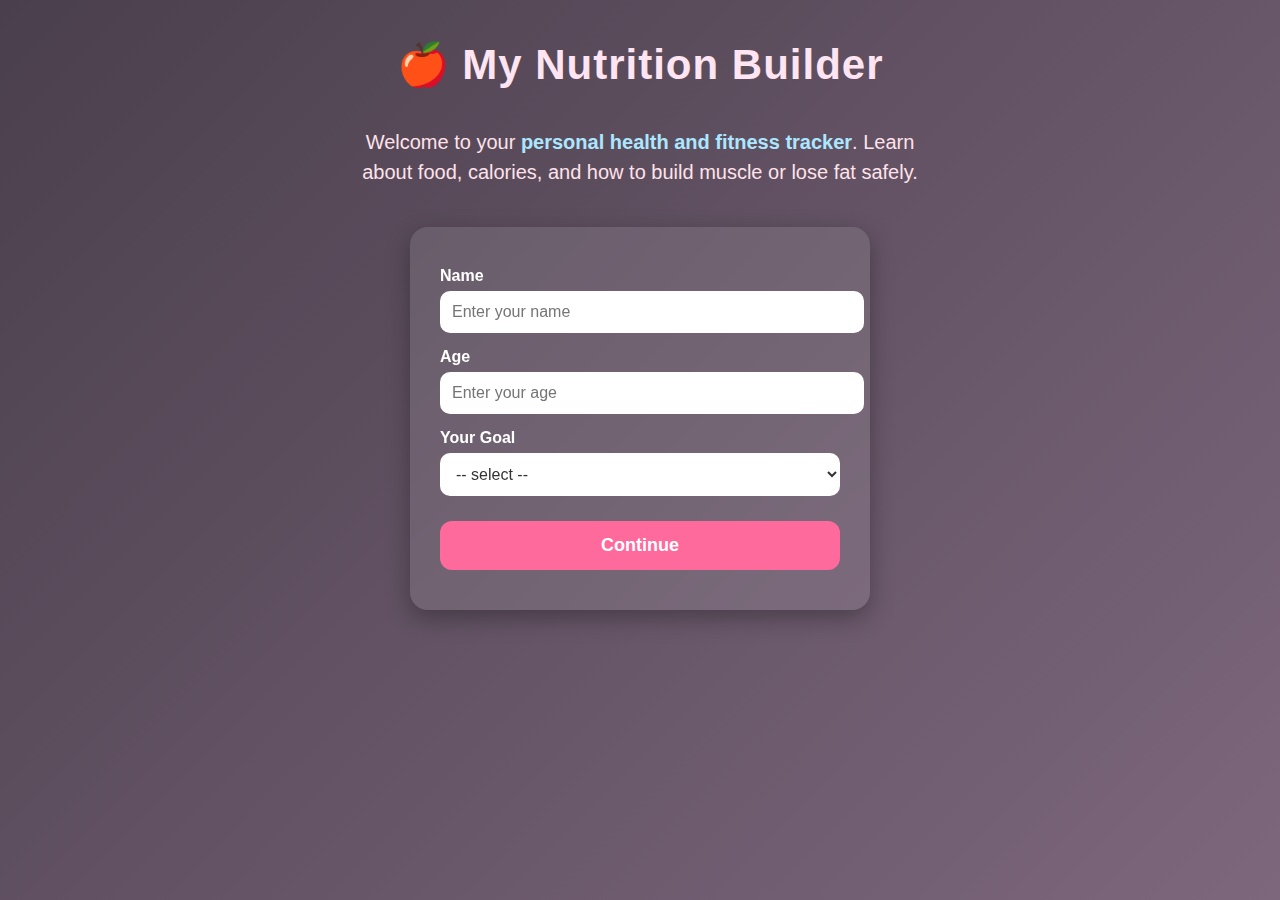
<file: index.html>
<!DOCTYPE html>
<html lang="en">
<head>
  <meta charset="UTF-8">
  <meta name="viewport" content="width=device-width, initial-scale=1.0">
  <title>My Nutrition Builder</title>

  <style>
    /* === GLOBAL STYLES === */
    body {
      margin: 0;
      padding: 0;
      background: linear-gradient(135deg, #4a3f4c, #7d677d);
      font-family: 'Poppins', sans-serif;
      color: #f5f5f5;
      display: flex;
      flex-direction: column;
      align-items: center;
      min-height: 100vh;
    }

    /* === TITLE === */
    h1 {
      margin-top: 40px;
      font-size: 42px;
      text-align: center;
      font-weight: 700;
      color: #FFE4F1;
      letter-spacing: 1px;
    }

    /* === SUBTITLE === */
    p {
      text-align: center;
      font-size: 20px;
      width: 80%;
      max-width: 600px;
      color: #ffe2ea;
      margin-top: 10px;
      margin-bottom: 40px;
      line-height: 1.5;
    }

    span.highlight {
      color: #ACE7FF;
      font-weight: bold;
    }

    /* === FORM CONTAINER === */
    .login-box {
      background: rgba(255, 255, 255, 0.1);
      backdrop-filter: blur(10px);
      border-radius: 18px;
      padding: 40px 30px;
      width: 90%;
      max-width: 400px;
      box-shadow: 0 8px 25px rgba(0,0,0,0.3);
      text-align: left;
    }

    label {
      font-size: 16px;
      font-weight: 600;
      margin-bottom: 6px;
      display: block;
      color: #ffffff;
    }

    /* === INPUT FIELDS === */
    input, select {
      width: 100%;
      padding: 12px;
      border-radius: 10px;
      border: none;
      font-size: 16px;
      margin-bottom: 15px;
      outline: none;
      background-color: #ffffff;
      color: #333;
    }

    /* === BUTTON = professional modern style === */
    button {
      width: 100%;
      padding: 14px;
      margin-top: 10px;
      font-size: 18px;
      font-weight: 600;
      border: none;
      border-radius: 12px;
      cursor: pointer;
      background: #FF6A9C;
      color: white;
      transition: 0.3s;
    }

    button:hover {
      background: #ff437f;
      transform: scale(1.03);
    }
  </style>
</head>

<body>

  <h1>🍎 My Nutrition Builder</h1>

  <p>
    Welcome to your <span class="highlight">personal health and fitness tracker</span>.
    Learn about food, calories, and how to build muscle or lose fat safely.
  </p>

  <div class="login-box">
    <form id="login-form">
      
      <label for="name">Name</label>
      <input type="text" id="name" placeholder="Enter your name" required>

      <label for="age">Age</label>
      <input type="number" id="age" placeholder="Enter your age" required>

      <label for="condition">Your Goal</label>
      <select id="condition" required>
        <option value="">-- select --</option>
        <option value="ibs">IBS (irritable bowel syndrome)</option>
        <option value="celiac">Celiac disease</option>
        <option value="bulking">Bulking (muscle gain)</option>
        <option value="cutting">Cutting (fat loss)</option>
        <option value="maintenance">Maintenance (balance)</option>
        <option value="general">Healthy lifestyle</option>
        <option value="diabetes">Diabetes</option>
      </select>

      <button type="submit">Continue</button>
    </form>
  </div>

  <script>
    document.getElementById("login-form").addEventListener("submit", function(event) {
      event.preventDefault(); 

      const condition = document.getElementById("condition").value;

      if (condition === "ibs") {
        window.location.href = "ibs.html";
      } else if (condition === "bulking") {
        window.location.href = "bulking.html";
      } else if (condition === "diabetes") {
        window.location.href = "diabetes.html";
      } else if (condition === "celiac") {
        window.location.href = "celiac-disease.html";
      } else if (condition === "general") {
        window.location.href = "healthy-lifestyle.html";
      } else if (condition === "cutting") {
        window.location.href = "cutting.html";
      } else if (condition === "maintenance") {
        window.location.href = "maintenance.html";
      } else {
        alert("Please select a condition!");
      }
    });
  </script>

</body>
</html>
</file>
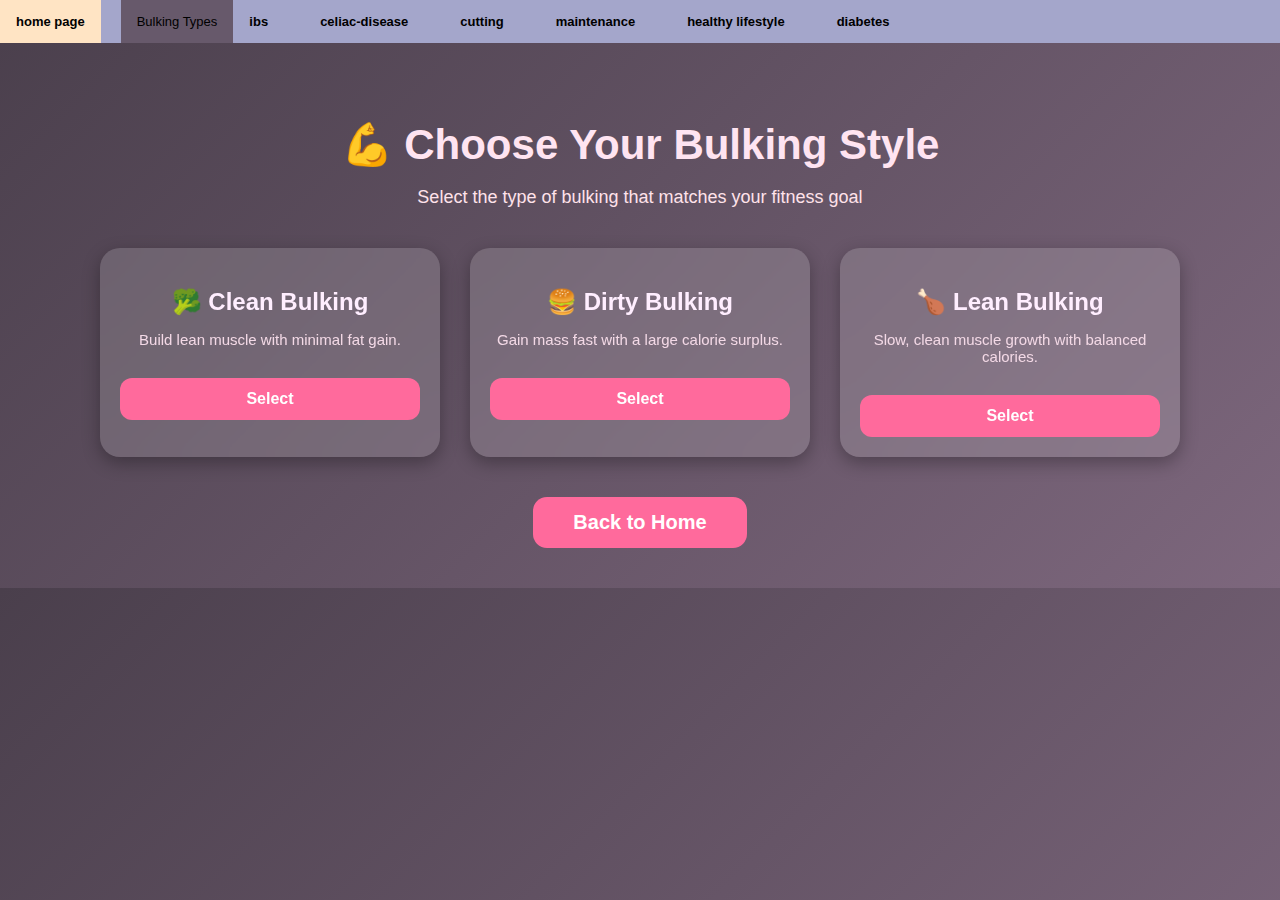
<file: bulking.html>
<!DOCTYPE html>
<html lang="en">

<head>
    <meta charset="UTF-8">
    <meta name="viewport" content="width=device-width, initial-scale=1.0">
    <title>Select Your Bulking Type</title>

    <style>
        /* === GLOBAL === */
        body {
            margin: 0;
            padding: 0;
            background: linear-gradient(135deg, #4a3f4c, #7d677d);
            font-family: 'Poppins', sans-serif;
            color: #f5f5f5;
            text-align: center;
        }

        /* === NAVBAR === */
        .topnav {
            background-color: rgb(164, 166, 203);
            position: fixed;
            left: 0;
            top: 0;
            width: 100%;
            overflow: visible;
            z-index: 1000;
        }

        .topnav {
            background-color: rgb(164, 166, 203);
            position: fixed;
            left: 0;
            top: 0;
            width: 100%;
            overflow: visible;
        }

        .topnav a {
            float: left;
            color: rgb(0, 0, 0);
            text-decoration: none;
            padding: 14px 16px;
            font-weight: bold;
            font-size: 13px;
            transition: 0.3s;
            margin-right: 20px;
        }

        .topnav a:hover {
            color: white;
            background-color: #67596b;
        }

        .topnav a.sp:hover {
            background-color: bisque;
            color: black;
        }

        .dropdown {
            float: left;
            position: relative;
            display: inline-block;
        }

        .dropbtn {
            font-size: 13px;
            border: none;
            outline: none;
            color: rgb(0, 0, 0);
            padding: 14px 16px;
            background-color: #67596b;
            cursor: pointer;
            border-radius: 0;
            box-shadow: none;
        }

        /* Hidden by default */
        .dropdown-content {
            display: none;
            position: absolute;
            background-color: #f9f9f9;
            min-width: 160px;
            z-index: 1;
            top: 100%;
            /* below the button */
            left: 0;
        }

        /* Links inside dropdown */
        .dropdown-content a {
            color: black;
            padding: 12px 16px;
            text-decoration: none;
            display: block;
        }

        /* Hover effects */
        .dropdown-content a:hover {
            background-color: #ddd;
        }

        /* Show dropdown when hovering over the entire group */
        .dropdown:hover .dropdown-content {
            display: block;
        }

        /* Change button color when hovering over dropdown */
        .dropdown:hover .dropbtn {
            background-color: #927e8c;
        }

        /* === PAGE TITLE === */
        h1 {
            margin-top: 120px;
            font-size: 42px;
            font-weight: 700;
            color: #FFE4F1;
        }

        p.subtitle {
            font-size: 18px;
            margin-top: -10px;
            color: #ffe2ea;
        }

        /* === CARDS === */
        .container {
            margin-top: 40px;
            display: flex;
            justify-content: center;
            flex-wrap: wrap;
            gap: 30px;
        }

        .card {
            background: rgba(255, 255, 255, 0.15);
            backdrop-filter: blur(12px);
            border-radius: 20px;
            padding: 20px;
            width: 300px;
            text-align: center;
            box-shadow: 0 6px 18px rgba(0, 0, 0, 0.3);
            transition: 0.3s;
        }

        .card:hover {
            transform: translateY(-8px);
        }

        .card h2 {
            color: #ffeeff;
            margin-bottom: 10px;
        }

        .card p {
            color: #f3d9e6;
            font-size: 15px;
        }

        .card button {
            margin-top: 15px;
            width: 100%;
            padding: 12px;
            background-color: #FF6A9C;
            border: none;
            border-radius: 12px;
            color: white;
            font-size: 16px;
            font-weight: 600;
            cursor: pointer;
            transition: 0.3s;
        }

        .card button:hover {
            background-color: #ff437f;
            transform: scale(1.03);
        }

        /* === HOME BUTTON === */
        .special-btn {
            margin: 40px auto;
            padding: 14px 40px;
            background-color: #FF6A9C;
            border: none;
            border-radius: 14px;
            color: white;
            font-size: 20px;
            font-weight: 600;
            cursor: pointer;
            transition: 0.3s;
        }

        .special-btn:hover {
            background-color: #ff437f;
            transform: scale(1.05);
        }
    </style>
</head>

<body>

    <!-- NAVBAR -->
    <div class="topnav">
        <a href="index.html" class="sp">home page</a>

        <div class="dropdown">
            <button class="dropbtn" onclick="window.location.href='bulking.html'">Bulking Types</button>
            <div class="dropdown-content">
                <a href="clean-bulking.html">clean-bulking</a>
                <a href="dirty-bulking.html">dirty-bulking</a>
                <a href="lean-bulking.html">lean-bulking</a>
            </div>
        </div>

        <a href="ibs.html">ibs</a>
        <a href="celiac.html">celiac-disease</a>
        <a href="cutting.html">cutting</a>
        <a href="maintenance.html">maintenance</a>
        <a href="general.html">healthy lifestyle</a>
        <a href="diabetes.html">diabetes</a>
    </div>

    <!-- PAGE TITLE -->
    <h1>💪 Choose Your Bulking Style</h1>
    <p class="subtitle">Select the type of bulking that matches your fitness goal</p>

    <!-- CARDS -->
    <div class="container">
        <div class="card">
            <h2>🥦 Clean Bulking</h2>
            <p>Build lean muscle with minimal fat gain.</p>
            <button onclick="window.location.href='clean-bulking.html'">Select</button>
        </div>

        <div class="card">
            <h2>🍔 Dirty Bulking</h2>
            <p>Gain mass fast with a large calorie surplus.</p>
            <button onclick="window.location.href='dirty-bulking.html'">Select</button>
        </div>

        <div class="card">
            <h2>🍗 Lean Bulking</h2>
            <p>Slow, clean muscle growth with balanced calories.</p>
            <button onclick="window.location.href='lean-bulking.html'">Select</button>
        </div>
    </div>

    <!-- HOME BUTTON -->
    <button class="special-btn" onclick="window.location.href='index.html'">Back to Home</button>

</body>

</html>
</file>
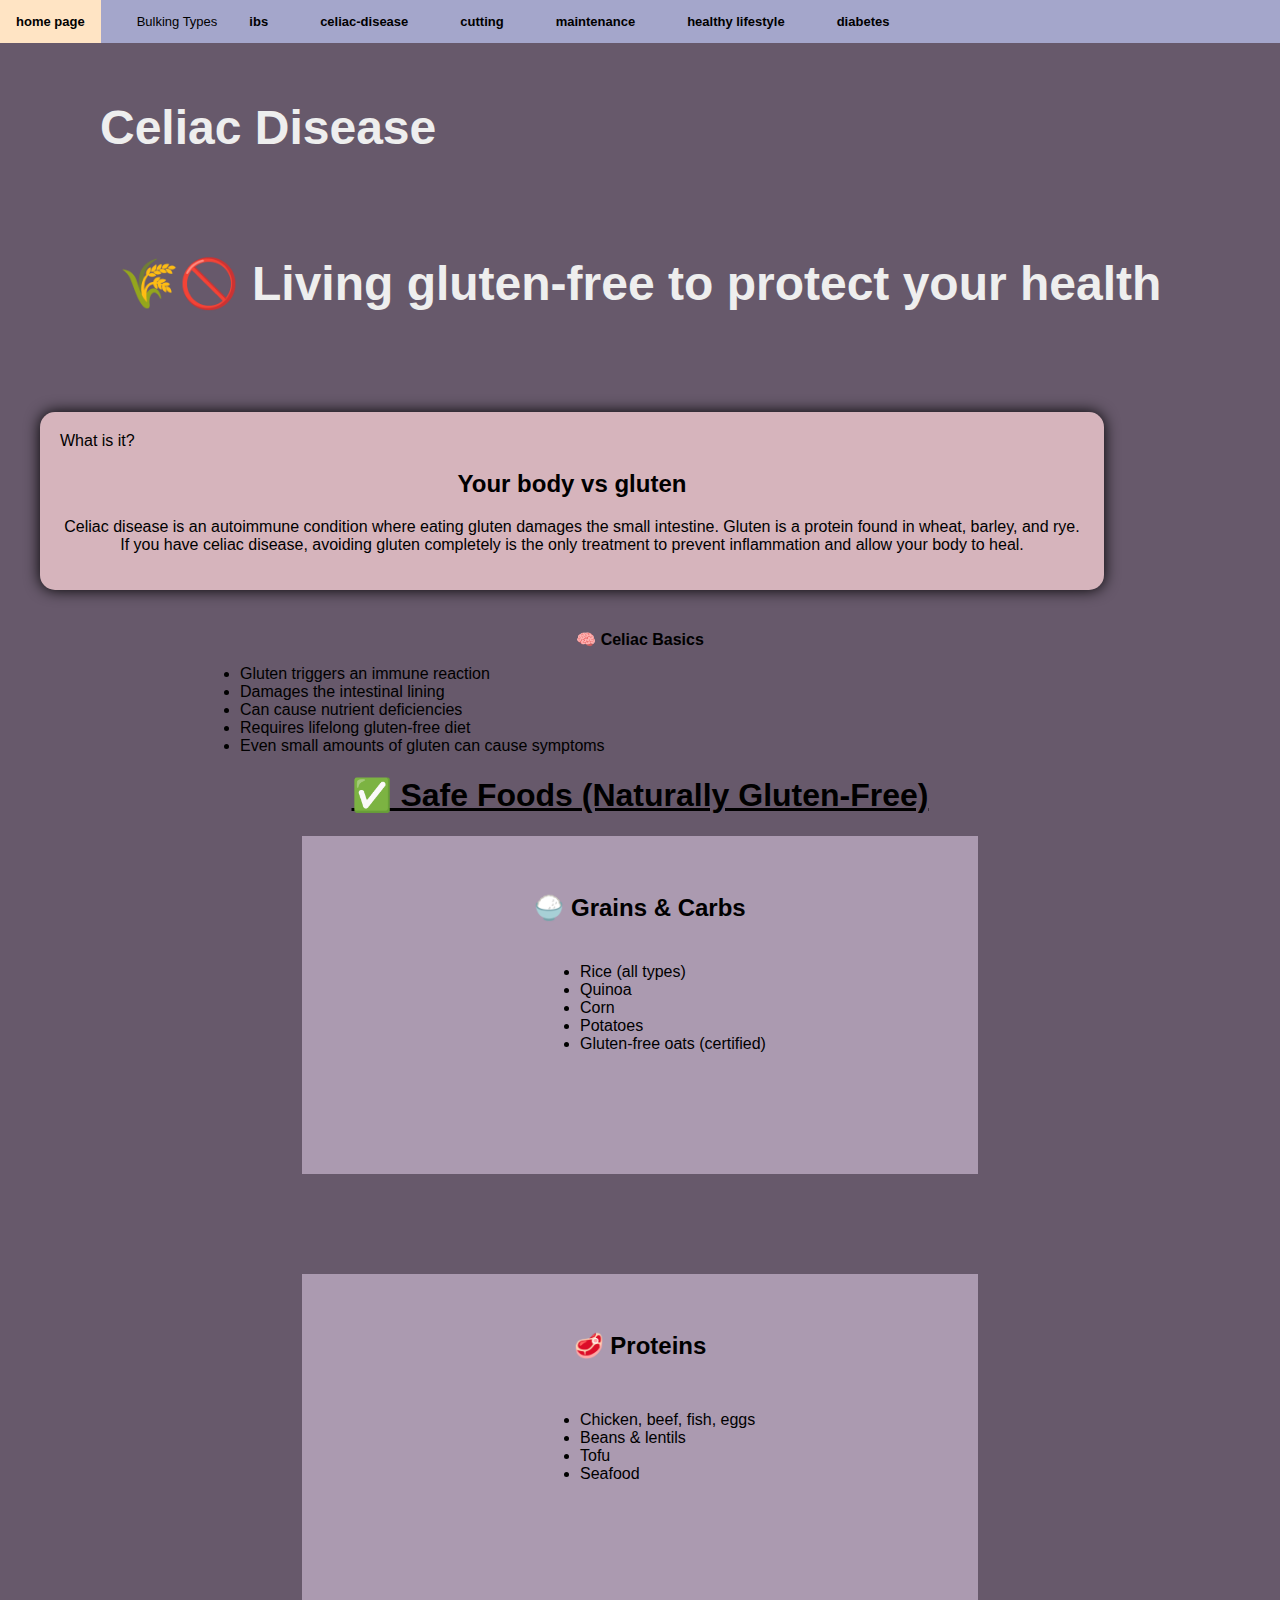
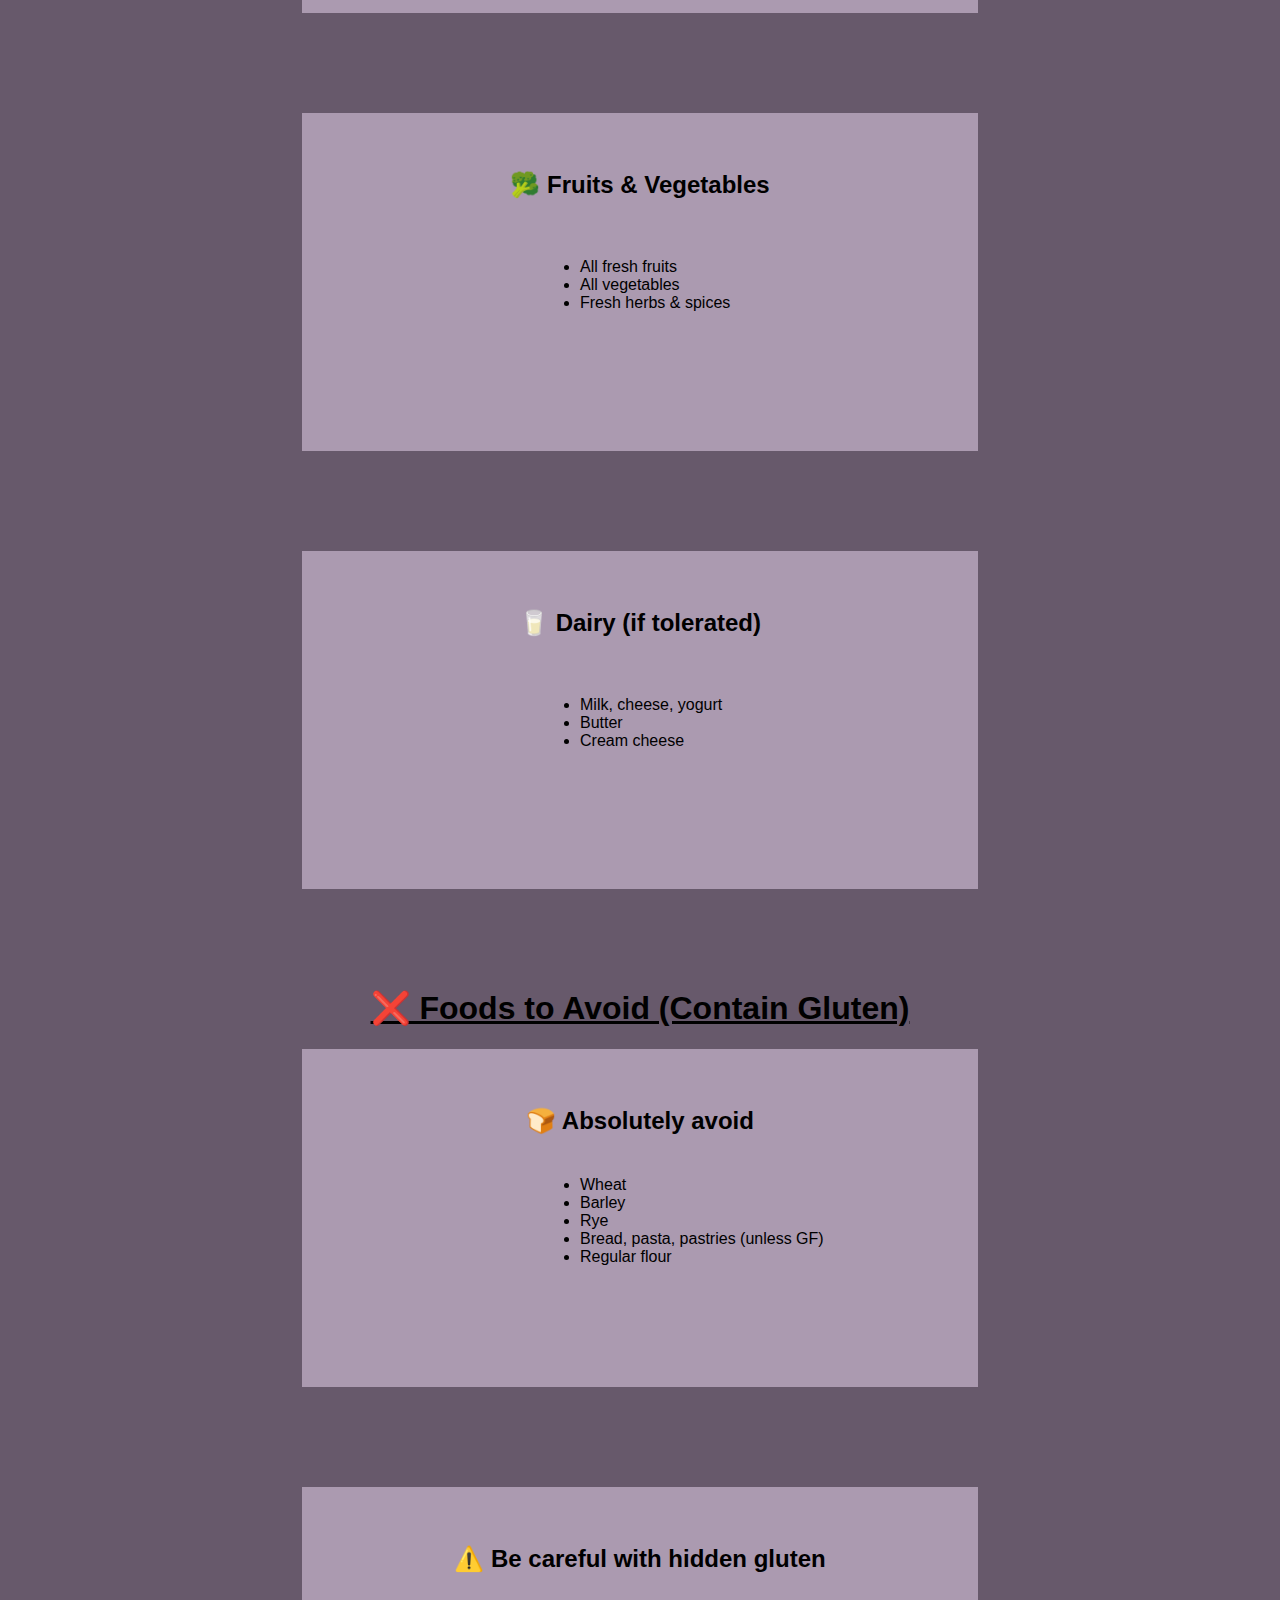
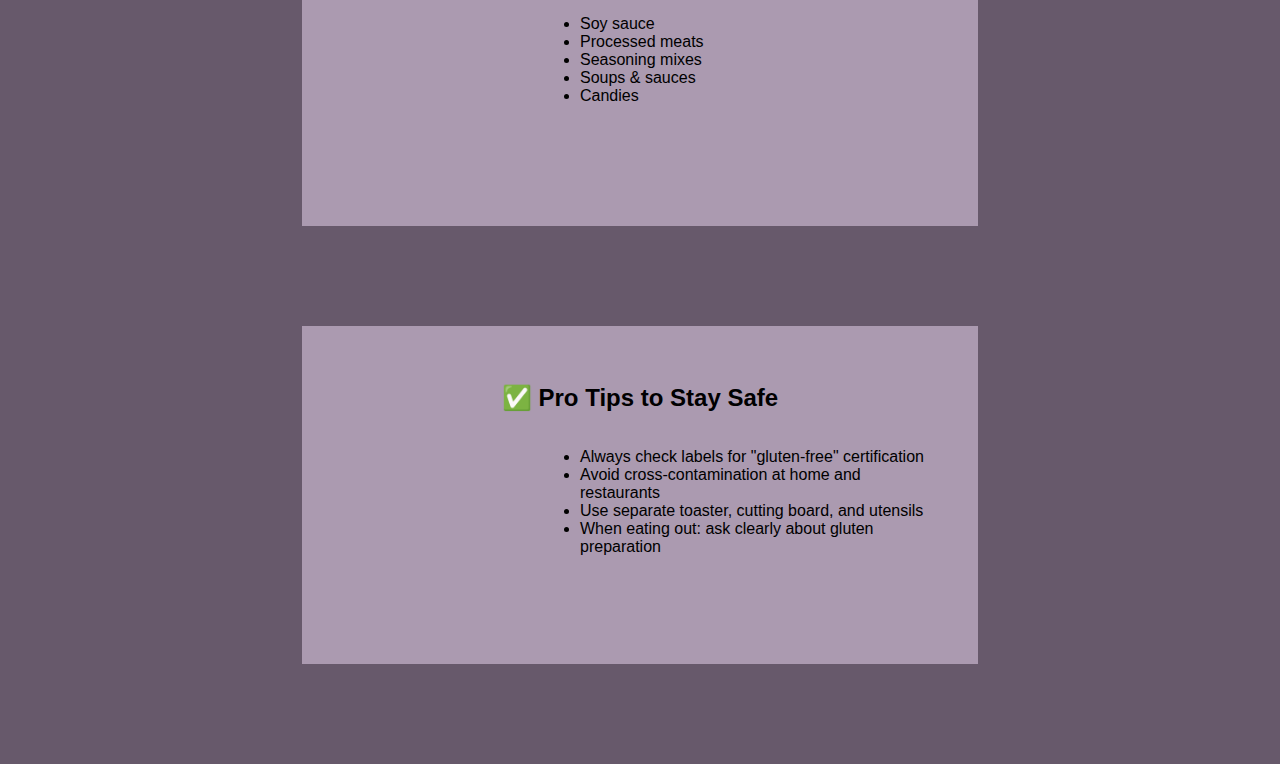
<file: celiac.html>
<!DOCTYPE html>
<html lang="en">

<head>
    <meta charset="UTF-8">
    <meta name="viewport" content="width=device-width, initial-scale=1.0">
    <title>Celiac Disease</title>
    <link rel="stylesheet" href="dropdown.css">
    <link rel="stylesheet" href="background.css">
    <link rel="stylesheet" href="dir.css">
</head>

<body>
    <div class="topnav">
        <a href="index.html" class="sp">home page</a>
        <div class="dropdown">
            <button class="dropbtn" onclick="window.location.href='bulking.html'">Bulking Types</button>
            <div class="dropdown-content">
                <a href="clean-bulking.html">clean-bulking</a>
                <a href="dirty-bulking.html">dirty-bulking</a>
                <a href="lean-bulking.html">lean-bulking</a>
            </div>
        </div>
        <a href="ibs.html">ibs</a>
        <a href="celiac.html">celiac-disease</a>
        <a href="cutting.html">cutting</a>
        <a href="maintenance.html">maintenance</a>
        <a href="general.html">healthy lifestyle</a>
        <a href="diabetes.html">diabetes</a>
    </div>

    <h1 class="title">Celiac Disease</h1>
    <h2 class="subtitle">🌾🚫 Living gluten-free to protect your health</h2>

    <section class="hero">
        <div class="left">
            <span class="pill">What is it?</span>
            <h2>Your body vs gluten</h2>
            <p class="muted">
                Celiac disease is an autoimmune condition where eating gluten damages the small intestine.
                Gluten is a protein found in wheat, barley, and rye. If you have celiac disease, avoiding gluten
                completely is the only treatment to prevent inflammation and allow your body to heal.
            </p>
        </div>
    </section>

    <div class="tip">
        <p>🧠 Celiac Basics</p>
        <ul>
            <li>Gluten triggers an immune reaction</li>
            <li>Damages the intestinal lining</li>
            <li>Can cause nutrient deficiencies</li>
            <li>Requires lifelong gluten-free diet</li>
            <li>Even small amounts of gluten can cause symptoms</li>
        </ul>
    </div>

    <div class="plan">
        <h1>✅ Safe Foods (Naturally Gluten-Free)</h1>
    </div>

    <div class="monday">
        <h2>🍚 Grains & Carbs</h2>
        <ul>
            <li>Rice (all types)</li>
            <li>Quinoa</li>
            <li>Corn</li>
            <li>Potatoes</li>
            <li>Gluten-free oats (certified)</li>
        </ul>
    </div>

    <div class="tuesday">
        <h2>🥩 Proteins</h2>
        <ul>
            <li>Chicken, beef, fish, eggs</li>
            <li>Beans & lentils</li>
            <li>Tofu</li>
            <li>Seafood</li>
        </ul>
    </div>

    <div class="wednesday">
        <h2>🥦 Fruits & Vegetables</h2>
        <ul>
            <li>All fresh fruits</li>
            <li>All vegetables</li>
            <li>Fresh herbs & spices</li>
        </ul>
    </div>

    <div class="thursday">
        <h2>🥛 Dairy (if tolerated)</h2>
        <ul>
            <li>Milk, cheese, yogurt</li>
            <li>Butter</li>
            <li>Cream cheese</li>
        </ul>
    </div>

    <div class="plan">
        <h1>❌ Foods to Avoid (Contain Gluten)</h1>
    </div>

    <div class="friday">
        <h2>🍞 Absolutely avoid</h2>
        <ul>
            <li>Wheat</li>
            <li>Barley</li>
            <li>Rye</li>
            <li>Bread, pasta, pastries (unless GF)</li>
            <li>Regular flour</li>
        </ul>
    </div>

    <div class="saturday">
        <h2>⚠️ Be careful with hidden gluten</h2>
        <ul>
            <li>Soy sauce</li>
            <li>Processed meats</li>
            <li>Seasoning mixes</li>
            <li>Soups & sauces</li>
            <li>Candies</li>
        </ul>
    </div>

    <div class="sunday">
        <h2>✅ Pro Tips to Stay Safe</h2>
        <ul>
            <li>Always check labels for "gluten-free" certification</li>
            <li>Avoid cross-contamination at home and restaurants</li>
            <li>Use separate toaster, cutting board, and utensils</li>
            <li>When eating out: ask clearly about gluten preparation</li>
        </ul>
    </div>

</body>

</html>
</file>
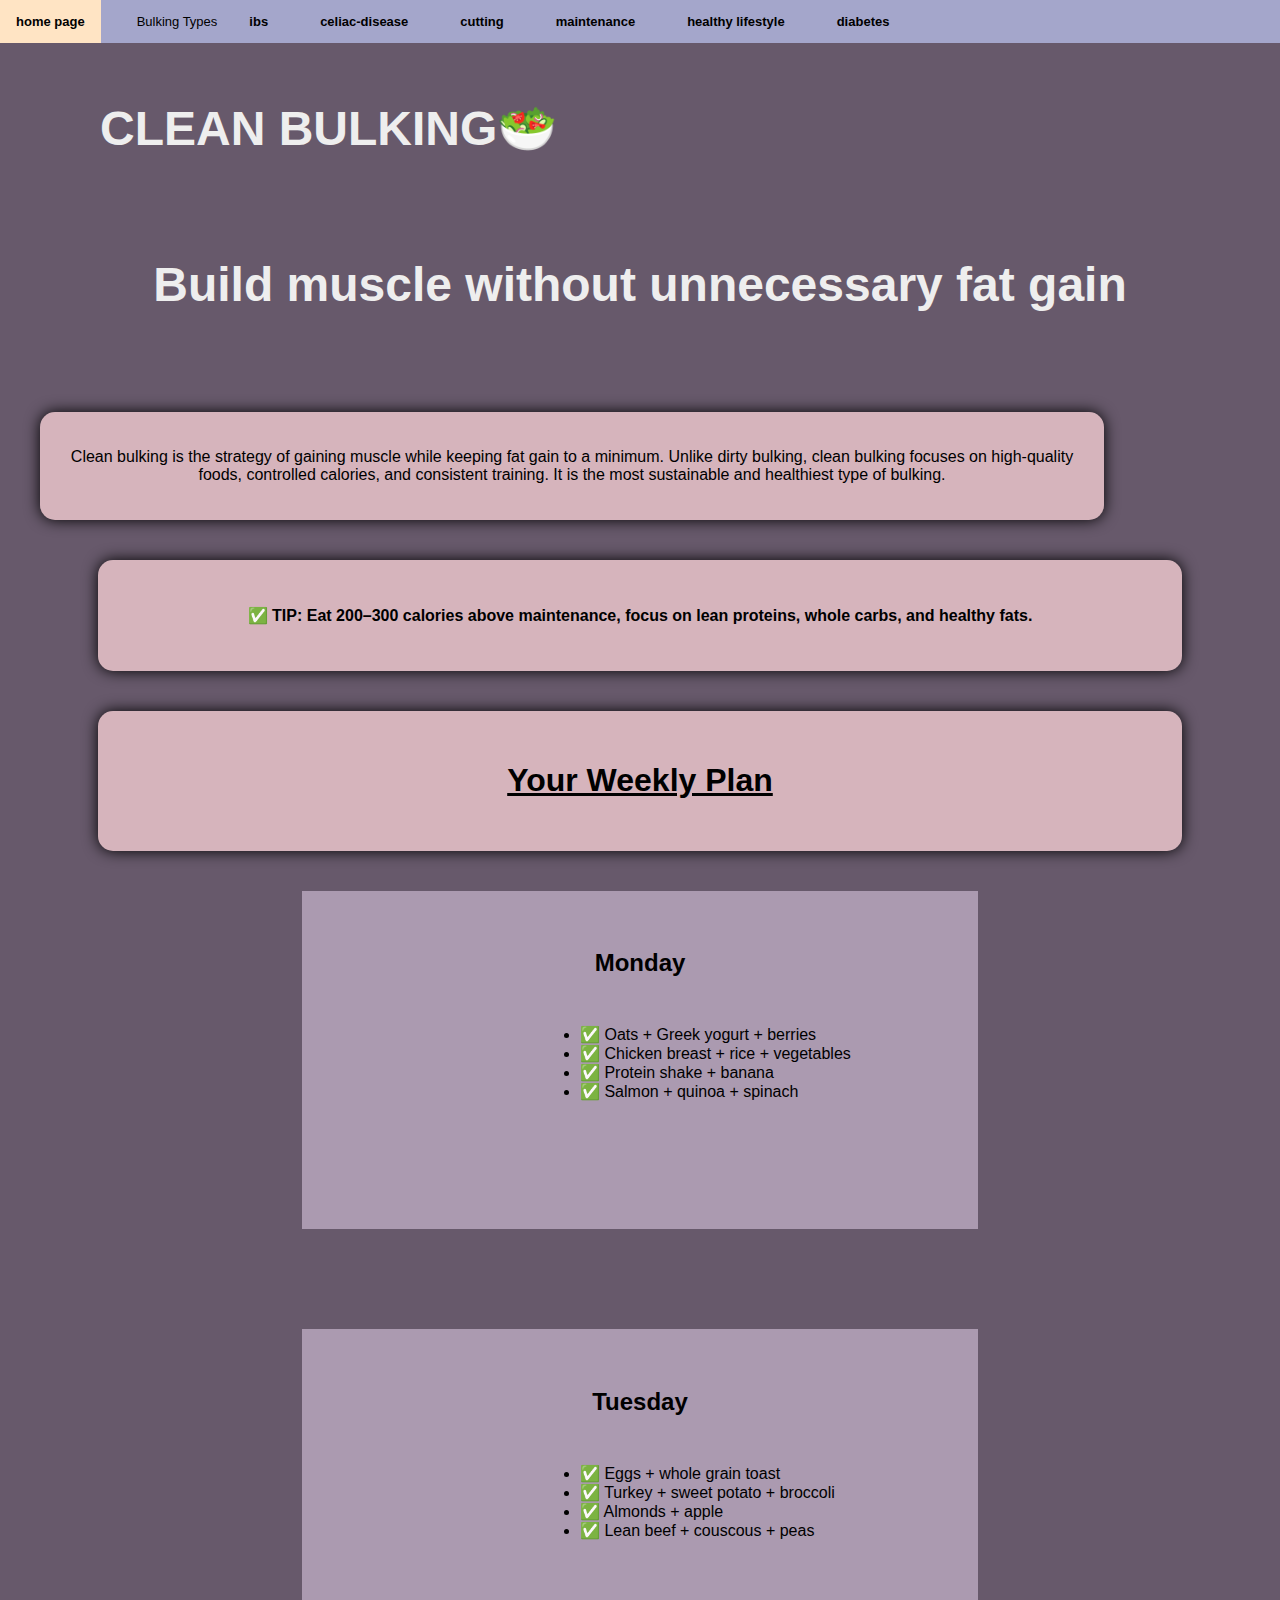
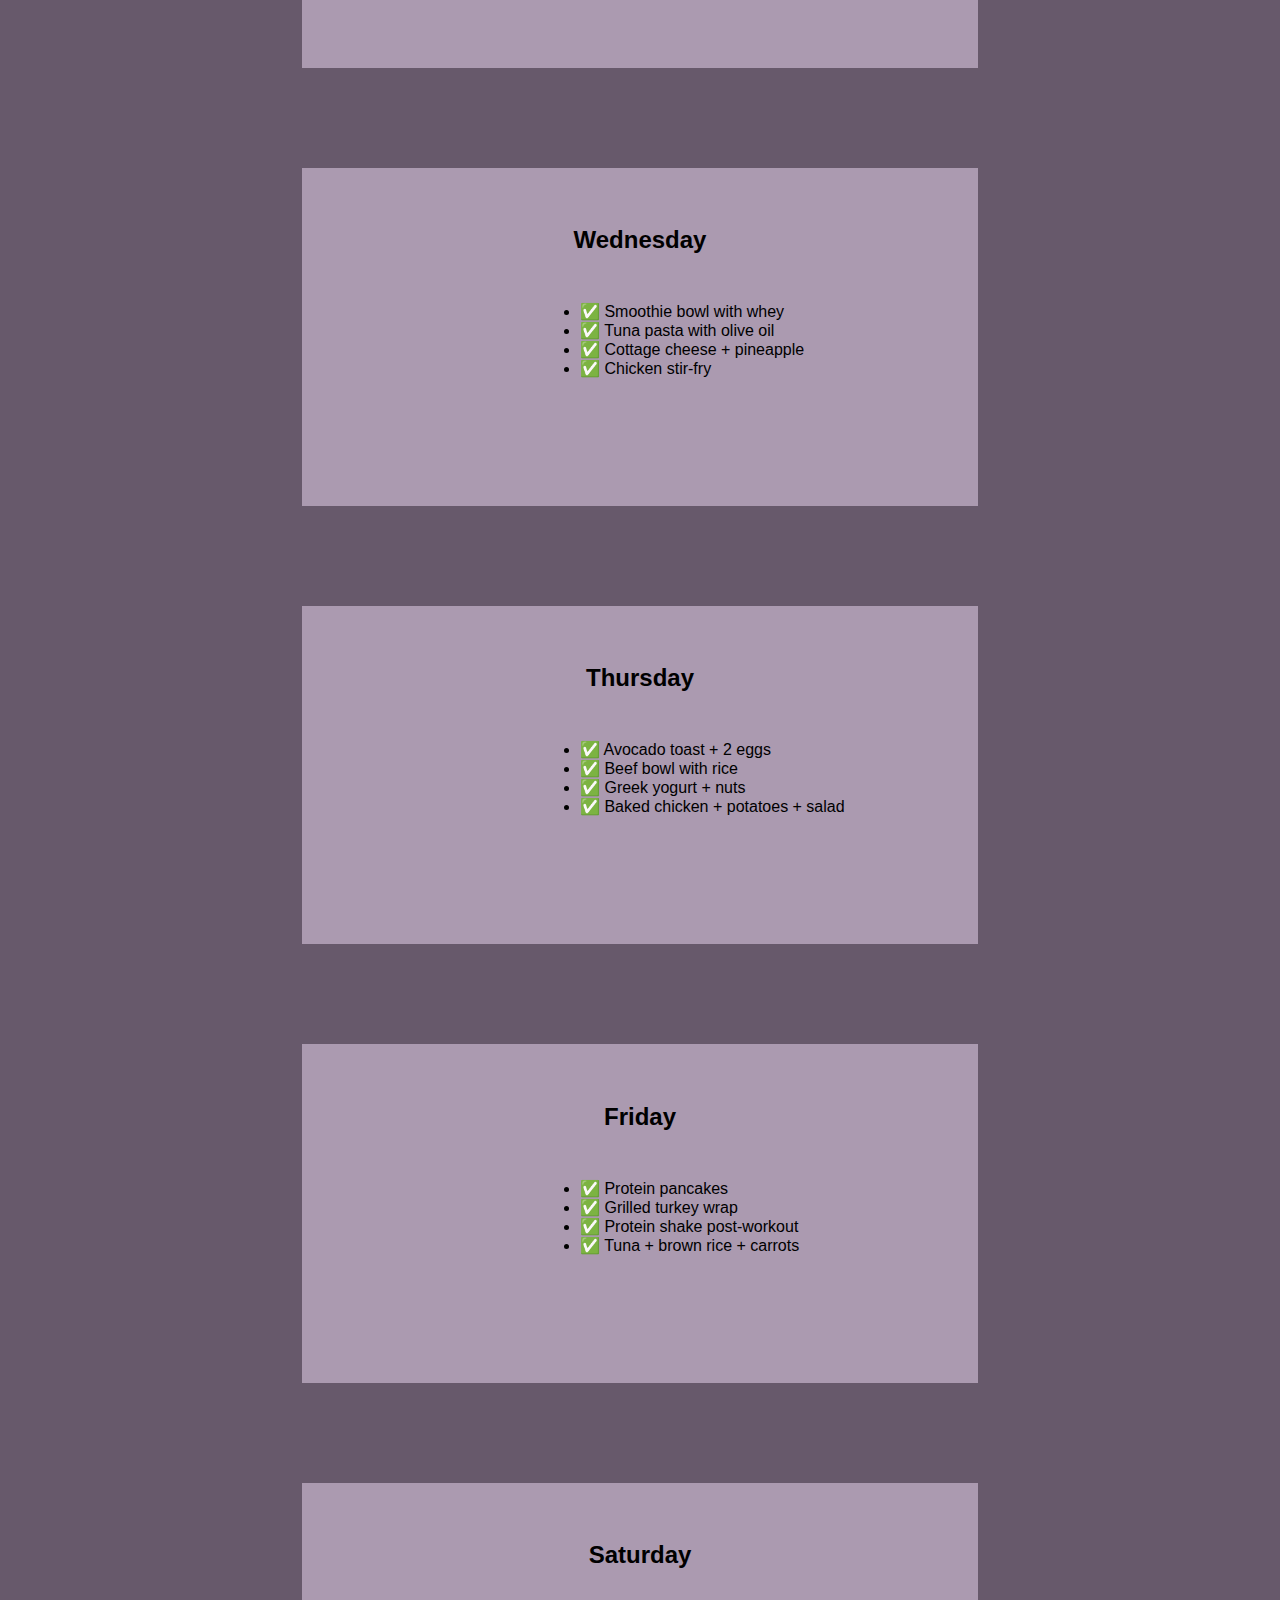
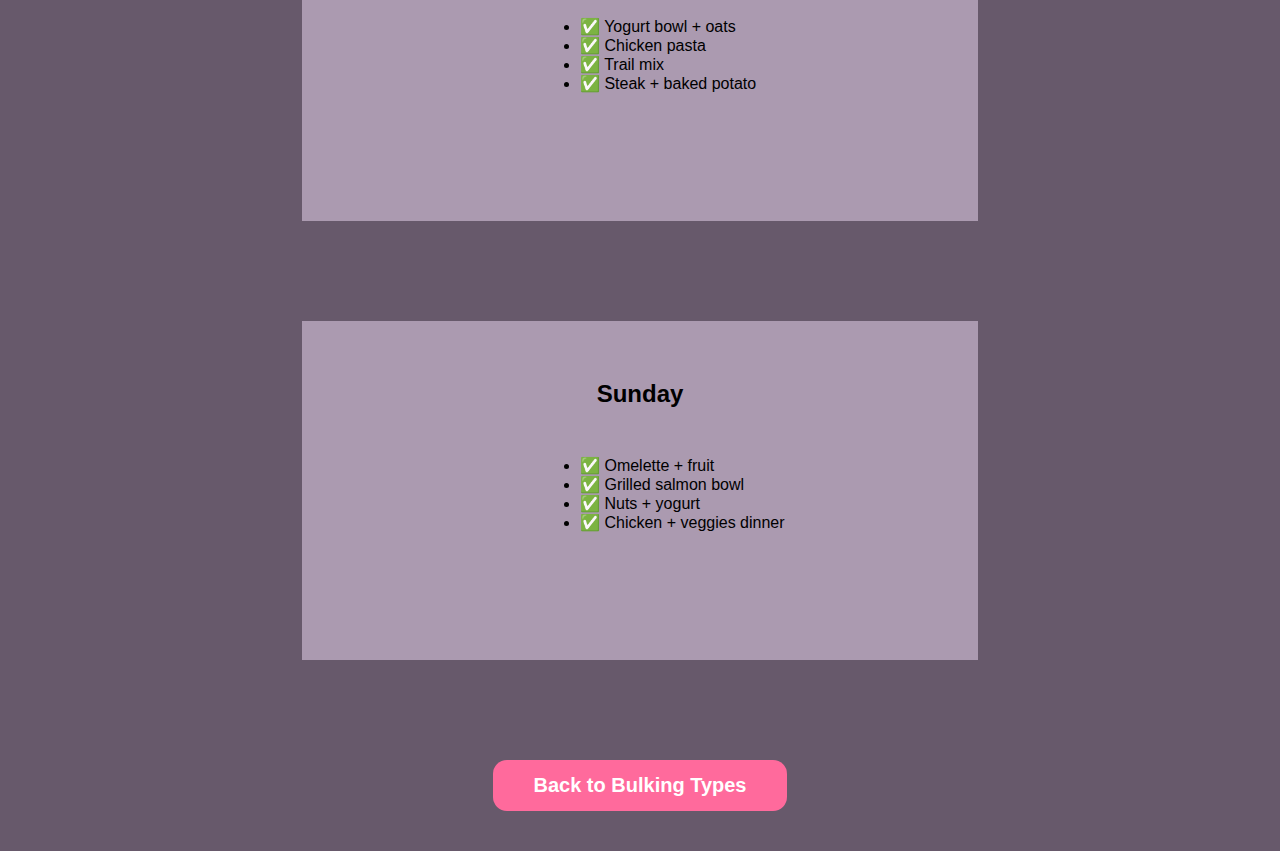
<file: clean-bulking.html>
<!DOCTYPE html>
<html lang="en">

<head>
    <meta charset="UTF-8">
    <meta name="viewport" content="width=device-width, initial-scale=1.0">
    <title>Clean Bulking</title>
    <link rel="stylesheet" href="dir.css">
    <link rel="stylesheet" href="dropdown.css">
    <link rel="stylesheet" href="background.css">
    <style>
        .special-btn {
            margin: 40px auto;
            padding: 14px 40px;
            background-color: #FF6A9C;
            border: none;
            border-radius: 14px;
            color: white;
            font-size: 20px;
            font-weight: 600;
            cursor: pointer;
            transition: 0.3s;
            display: block; 
        
        }

        .special-btn:hover {
            background-color: #ff437f;
            transform: scale(1.05);
        }
    </style>
</head>

<body>

    <div class="topnav">
        <a href="index.html" class="sp">home page</a>

        <div class="dropdown">
            <button class="dropbtn" onclick="window.location.href='bulking.html'">Bulking Types</button>
            <div class="dropdown-content">
                <a href="clean-bulking.html">clean-bulking</a>
                <a href="dirty-bulking.html">dirty-bulking</a>
                <a href="lean-bulking.html">lean-bulking</a>
            </div>
        </div>

        <a href="ibs.html">ibs</a>
        <a href="celiac.html">celiac-disease</a>
        <a href="cutting.html">cutting</a>
        <a href="maintenance.html">maintenance</a>
        <a href="general.html">healthy lifestyle</a>
        <a href="diabetes.html">diabetes</a>
    </div>

    <h1 class="title">CLEAN BULKING🥗</h1>
    <h2 class="subtitle">Build muscle without unnecessary fat gain</h2>

    <section class="hero">
        <p>
            Clean bulking is the strategy of gaining muscle while keeping fat gain to a minimum.
            Unlike dirty bulking, clean bulking focuses on high-quality foods, controlled calories,
            and consistent training. It is the most sustainable and healthiest type of bulking.
        </p>
    </section>

    <section class="tip">
        <p>✅ TIP: Eat 200–300 calories above maintenance, focus on lean proteins, whole carbs, and healthy fats.</p>
    </section>

    <section class="plan">
        <h1>Your Weekly Plan</h1>
    </section>

    <!-- MONDAY -->
    <div class="monday">
        <h2>Monday</h2>
        <ul>
            <li>✅ Oats + Greek yogurt + berries</li>
            <li>✅ Chicken breast + rice + vegetables</li>
            <li>✅ Protein shake + banana</li>
            <li>✅ Salmon + quinoa + spinach</li>
        </ul>
    </div>

    <!-- TUESDAY -->
    <div class="tuesday">
        <h2>Tuesday</h2>
        <ul>
            <li>✅ Eggs + whole grain toast</li>
            <li>✅ Turkey + sweet potato + broccoli</li>
            <li>✅ Almonds + apple</li>
            <li>✅ Lean beef + couscous + peas</li>
        </ul>
    </div>

    <!-- WEDNESDAY -->
    <div class="wednesday">
        <h2>Wednesday</h2>
        <ul>
            <li>✅ Smoothie bowl with whey</li>
            <li>✅ Tuna pasta with olive oil</li>
            <li>✅ Cottage cheese + pineapple</li>
            <li>✅ Chicken stir-fry</li>
        </ul>
    </div>

    <!-- THURSDAY -->
    <div class="thursday">
        <h2>Thursday</h2>
        <ul>
            <li>✅ Avocado toast + 2 eggs</li>
            <li>✅ Beef bowl with rice</li>
            <li>✅ Greek yogurt + nuts</li>
            <li>✅ Baked chicken + potatoes + salad</li>
        </ul>
    </div>

    <!-- FRIDAY -->
    <div class="friday">
        <h2>Friday</h2>
        <ul>
            <li>✅ Protein pancakes</li>
            <li>✅ Grilled turkey wrap</li>
            <li>✅ Protein shake post-workout</li>
            <li>✅ Tuna + brown rice + carrots</li>
        </ul>
    </div>

    <!-- SATURDAY -->
    <div class="saturday">
        <h2>Saturday</h2>
        <ul>
            <li>✅ Yogurt bowl + oats</li>
            <li>✅ Chicken pasta</li>
            <li>✅ Trail mix</li>
            <li>✅ Steak + baked potato</li>
        </ul>
    </div>

    <!-- SUNDAY -->
    <div class="sunday">
        <h2>Sunday</h2>
        <ul>
            <li>✅ Omelette + fruit</li>
            <li>✅ Grilled salmon bowl</li>
            <li>✅ Nuts + yogurt</li>
            <li>✅ Chicken + veggies dinner</li>
        </ul>
    </div>

    <button class="special-btn" onclick="window.location.href='bulking.html'">Back to Bulking Types</button>

</body>

</html>
</file>
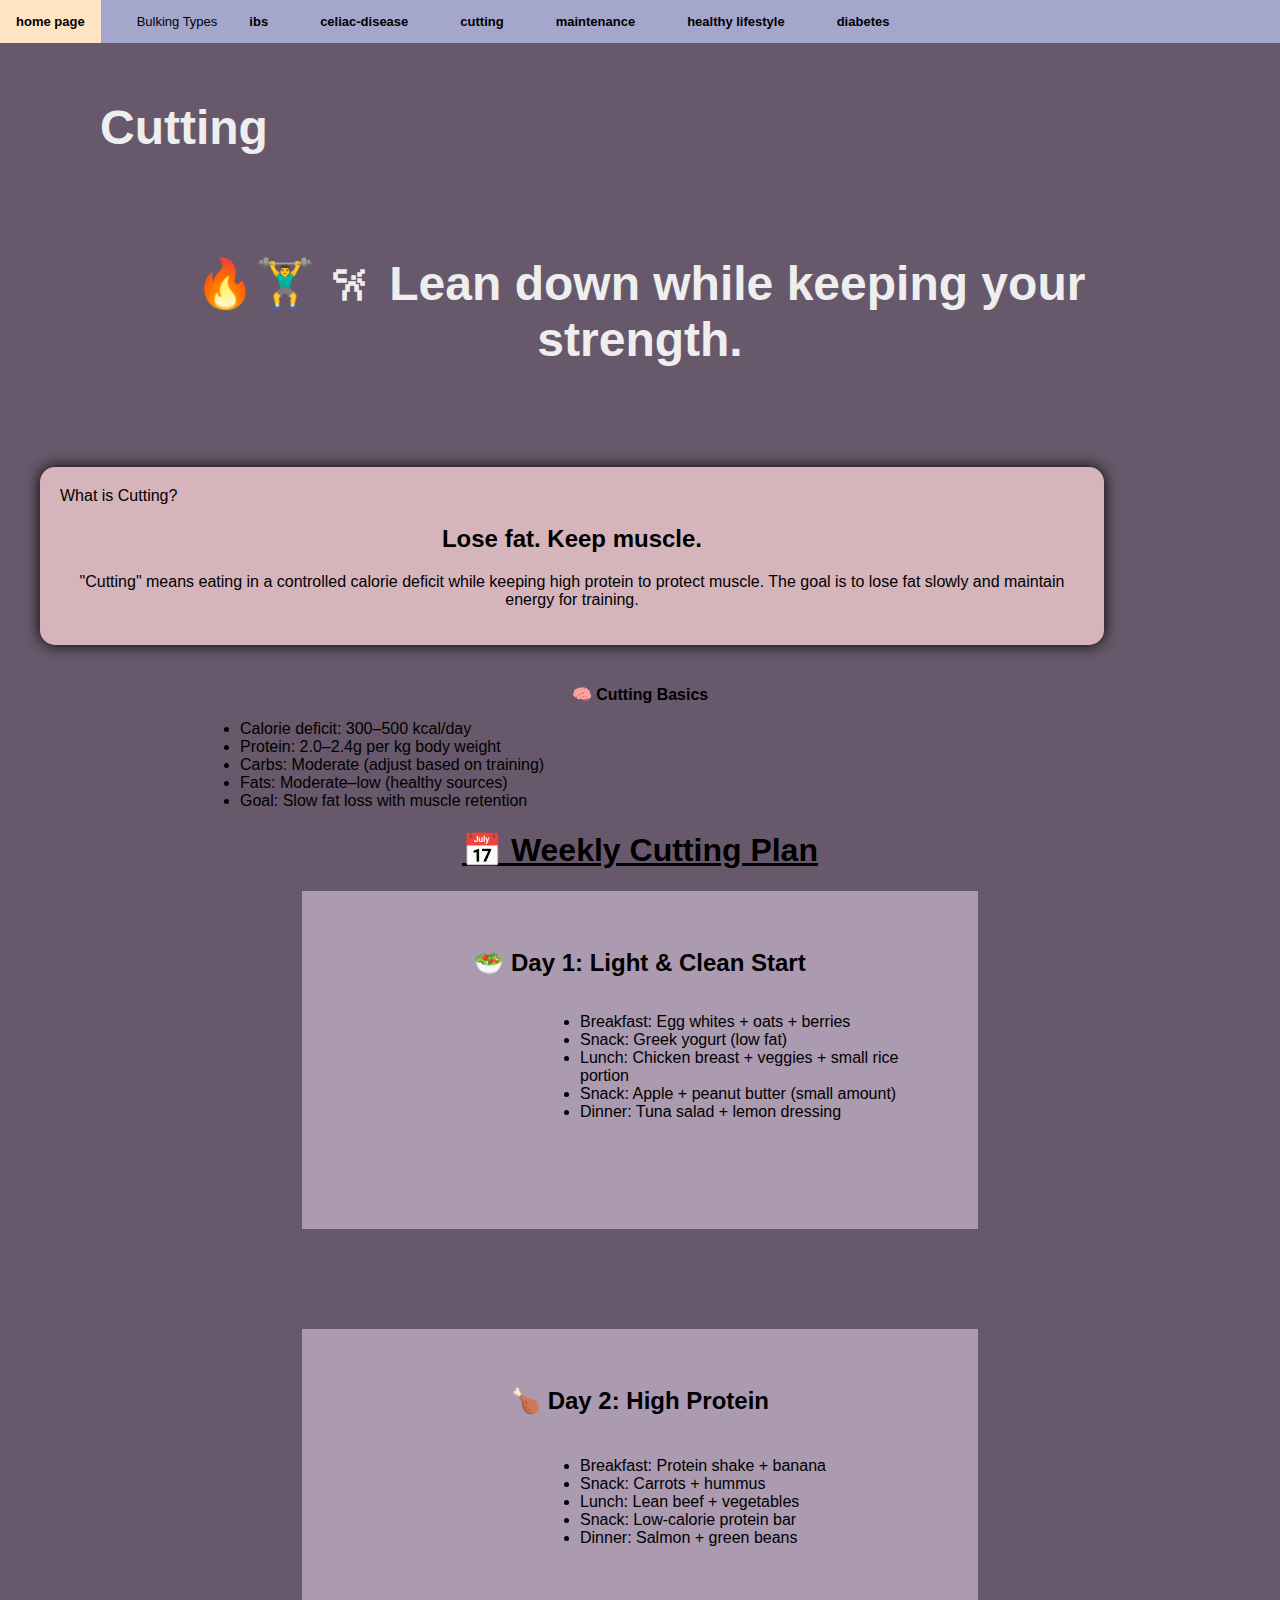
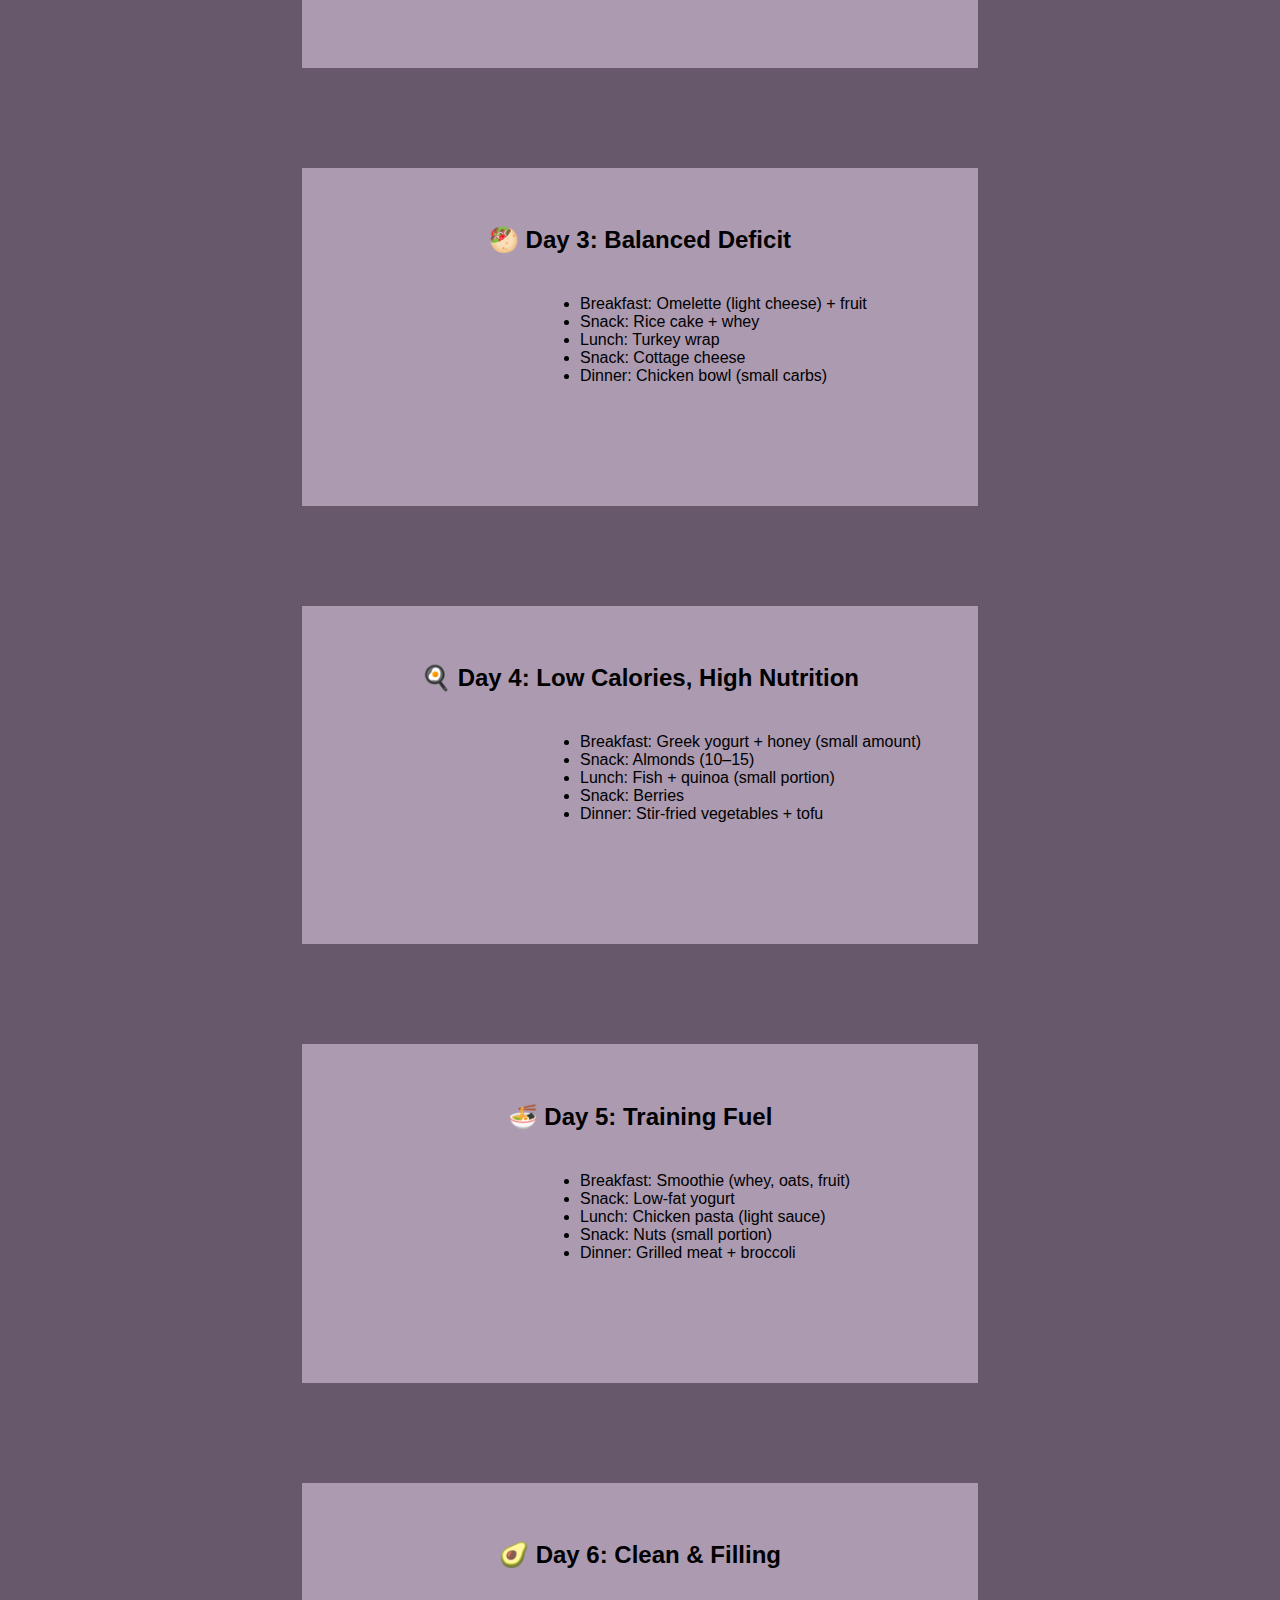
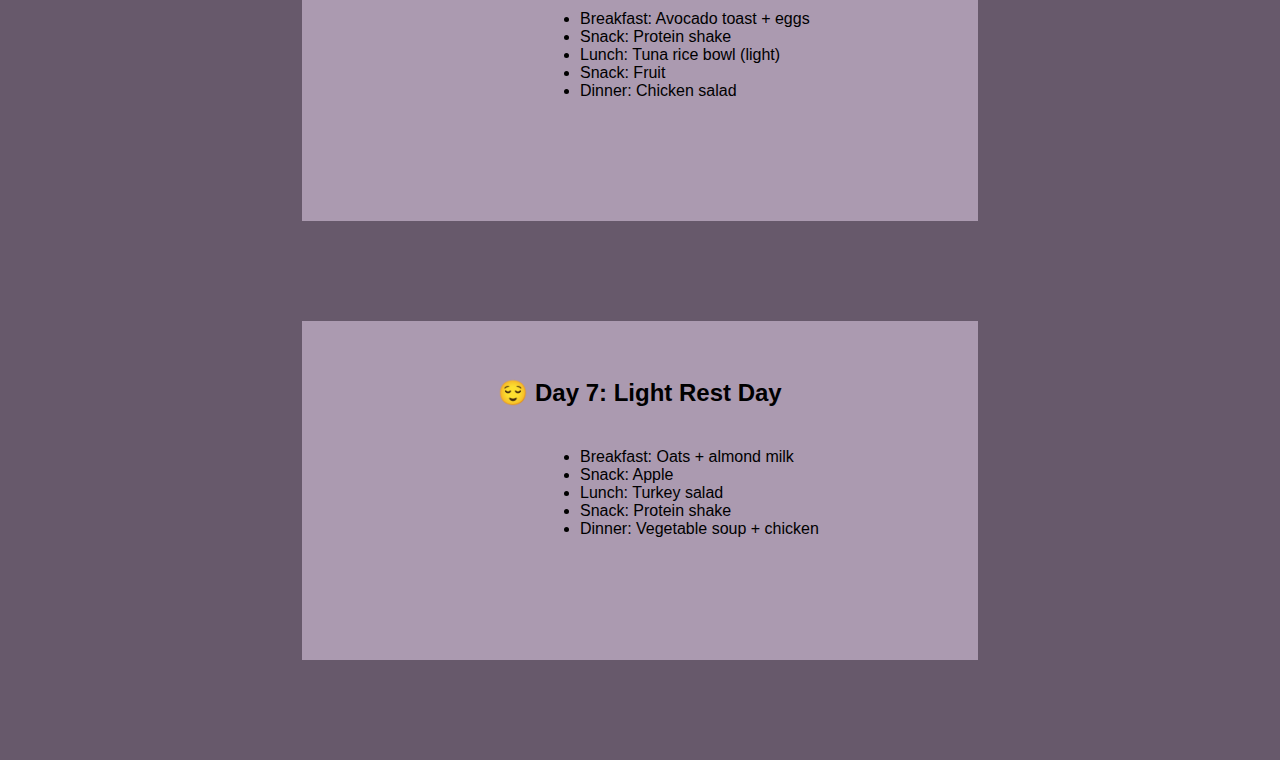
<file: cutting.html>
<!DOCTYPE html>
<html lang="en">
<head>
    <meta charset="UTF-8" />
    <meta name="viewport" content="width=device-width, initial-scale=1.0" />
    <title>Cutting</title>
    <link rel="stylesheet" href="dropdown.css" />
    <link rel="stylesheet" href="background.css" />
    <link rel="stylesheet" href="dir.css" />
</head>
<body>
    <div class="topnav">
        <a href="index.html" class="sp">home page</a>
        <div class="dropdown">
            <button class="dropbtn" onclick="window.location.href='bulking.html'">Bulking Types</button>
            <div class="dropdown-content">
                <a href="clean-bulking.html">clean-bulking</a>
                <a href="dirty-bulking.html">dirty-bulking</a>
                <a href="lean-bulking.html">lean-bulking</a>
            </div>
        </div>
        <a href="ibs.html">ibs</a>
        <a href="celiac.html">celiac-disease</a>
        <a href="cutting.html">cutting</a>
        <a href="maintenance.html">maintenance</a>
        <a href="general.html">healthy lifestyle</a>
        <a href="diabetes.html">diabetes</a>
    </div>

    <h1 class="title">Cutting</h1>
    <h2 class="subtitle">🔥🏋️‍♂️ 𐙚 Lean down while keeping your strength.</h2>

    <section class="hero">
        <div class="left">
            <span class="pill">What is Cutting?</span>
            <h2>Lose fat. Keep muscle.</h2>
            <p class="muted">
                "Cutting" means eating in a controlled calorie deficit while keeping high protein
                to protect muscle. The goal is to lose fat slowly and maintain energy for training.
            </p>
        </div>
    </section>

    <div class="tip">
        <p>🧠 Cutting Basics</p>
        <ul>
            <li>Calorie deficit: 300–500 kcal/day</li>
            <li>Protein: 2.0–2.4g per kg body weight</li>
            <li>Carbs: Moderate (adjust based on training)</li>
            <li>Fats: Moderate–low (healthy sources)</li>
            <li>Goal: Slow fat loss with muscle retention</li>
        </ul>
    </div>

    <div class="plan">
        <h1>📅 Weekly Cutting Plan</h1>
    </div>

    <div class="monday">
        <h2>🥗 Day 1: Light & Clean Start</h2>
        <ul>
            <li>Breakfast: Egg whites + oats + berries</li>
            <li>Snack: Greek yogurt (low fat)</li>
            <li>Lunch: Chicken breast + veggies + small rice portion</li>
            <li>Snack: Apple + peanut butter (small amount)</li>
            <li>Dinner: Tuna salad + lemon dressing</li>
        </ul>
    </div>

    <div class="tuesday">
        <h2>🍗 Day 2: High Protein</h2>
        <ul>
            <li>Breakfast: Protein shake + banana</li>
            <li>Snack: Carrots + hummus</li>
            <li>Lunch: Lean beef + vegetables</li>
            <li>Snack: Low-calorie protein bar</li>
            <li>Dinner: Salmon + green beans</li>
        </ul>
    </div>

    <div class="wednesday">
        <h2>🥙 Day 3: Balanced Deficit</h2>
        <ul>
            <li>Breakfast: Omelette (light cheese) + fruit</li>
            <li>Snack: Rice cake + whey</li>
            <li>Lunch: Turkey wrap</li>
            <li>Snack: Cottage cheese</li>
            <li>Dinner: Chicken bowl (small carbs)</li>
        </ul>
    </div>

    <div class="thursday">
        <h2>🍳 Day 4: Low Calories, High Nutrition</h2>
        <ul>
            <li>Breakfast: Greek yogurt + honey (small amount)</li>
            <li>Snack: Almonds (10–15)</li>
            <li>Lunch: Fish + quinoa (small portion)</li>
            <li>Snack: Berries</li>
            <li>Dinner: Stir-fried vegetables + tofu</li>
        </ul>
    </div>

    <div class="friday">
        <h2>🍜 Day 5: Training Fuel</h2>
        <ul>
            <li>Breakfast: Smoothie (whey, oats, fruit)</li>
            <li>Snack: Low-fat yogurt</li>
            <li>Lunch: Chicken pasta (light sauce)</li>
            <li>Snack: Nuts (small portion)</li>
            <li>Dinner: Grilled meat + broccoli</li>
        </ul>
    </div>

    <div class="saturday">
        <h2>🥑 Day 6: Clean & Filling</h2>
        <ul>
            <li>Breakfast: Avocado toast + eggs</li>
            <li>Snack: Protein shake</li>
            <li>Lunch: Tuna rice bowl (light)</li>
            <li>Snack: Fruit</li>
            <li>Dinner: Chicken salad</li>
        </ul>
    </div>

    <div class="sunday">
        <h2>😌 Day 7: Light Rest Day</h2>
        <ul>
            <li>Breakfast: Oats + almond milk</li>
            <li>Snack: Apple</li>
            <li>Lunch: Turkey salad</li>
            <li>Snack: Protein shake</li>
            <li>Dinner: Vegetable soup + chicken</li>
        </ul>
    </div>
</body>
</html>
</file>
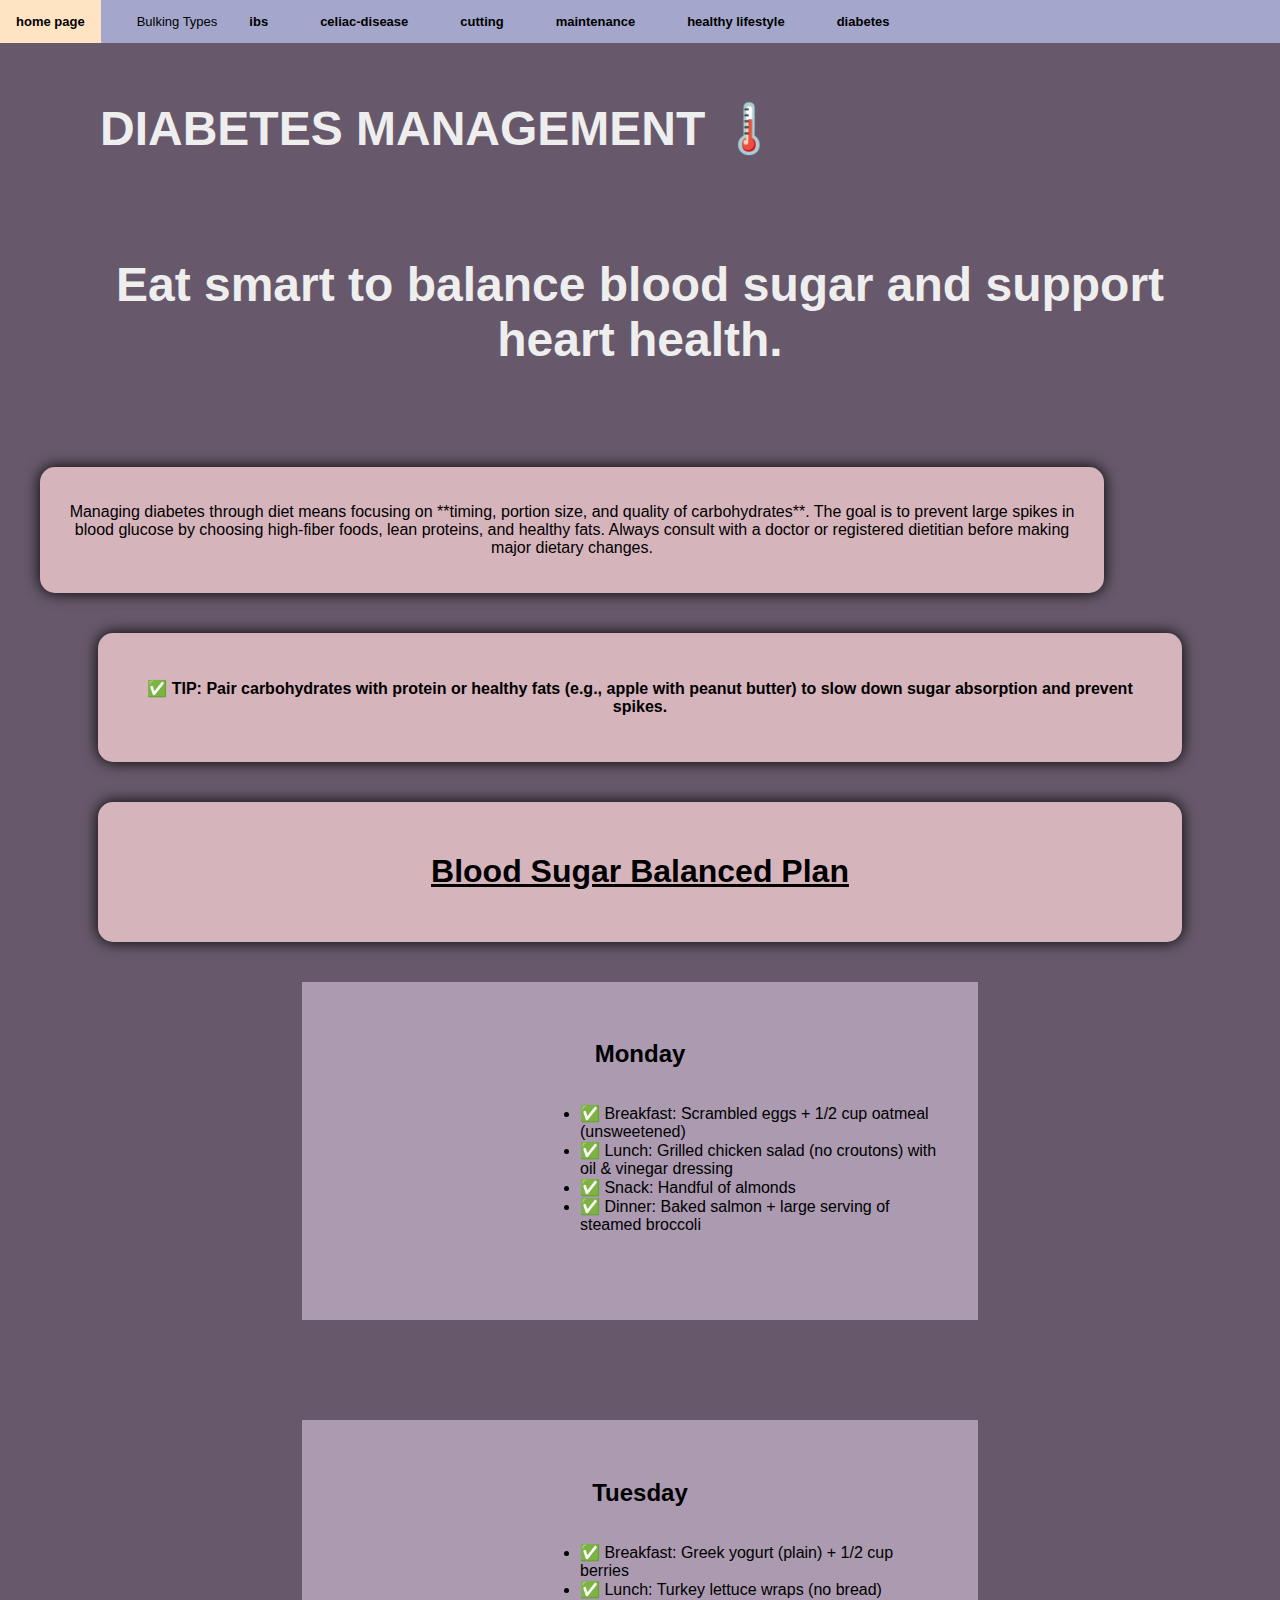
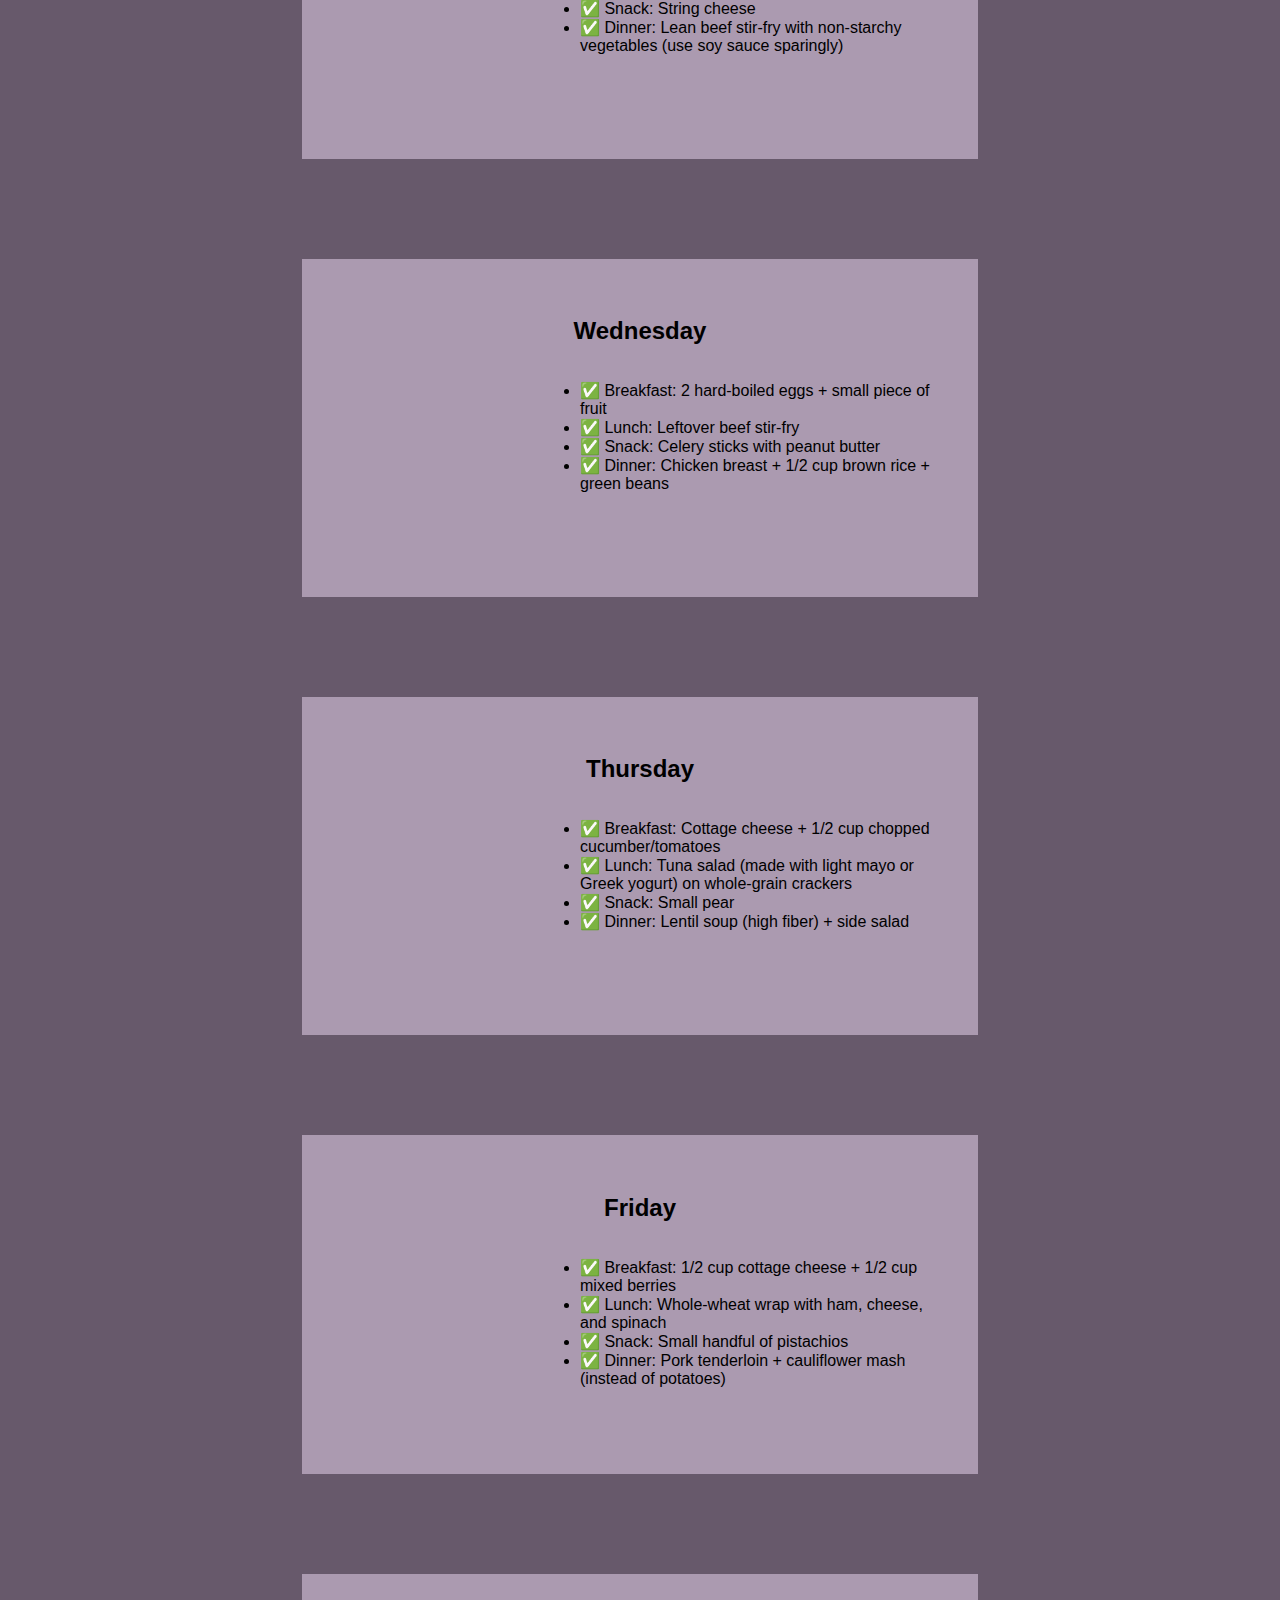
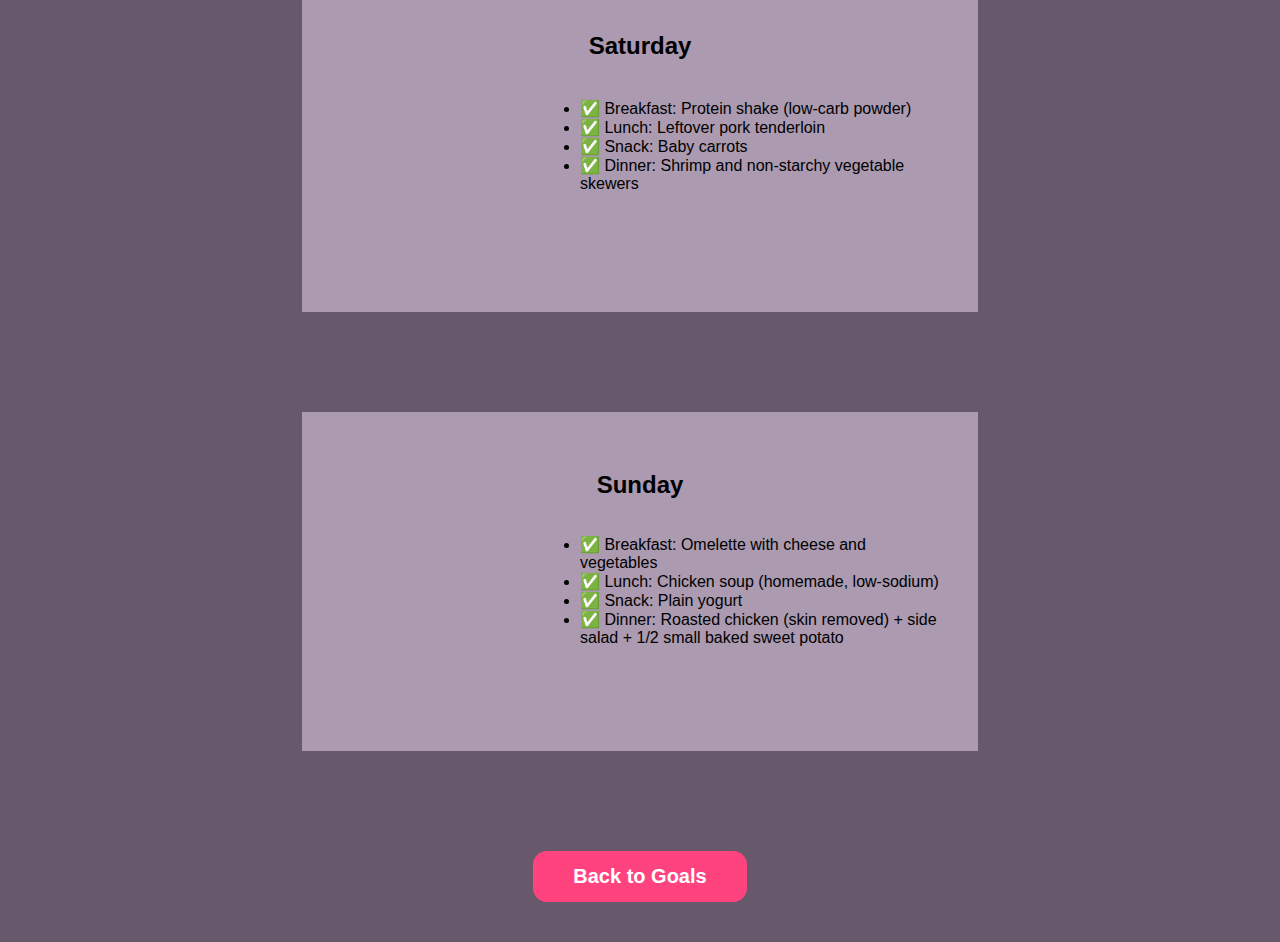
<file: diabetes.html>
<!DOCTYPE html>
<html lang="en">

<head>
    <meta charset="UTF-8">
    <meta name="viewport" content="width=device-width, initial-scale=1.0">
    <title>Diabetes Management</title>
    <link rel="stylesheet" href="dir.css">
    <link rel="stylesheet" href="dropdown.css">
    <link rel="stylesheet" href="background.css">
    
    <style>
        .special-btn {
            margin: 40px auto;
            padding: 14px 40px;
            background-color:#ff437f;
            border: none;
            border-radius: 14px;
            color: white;
            font-size: 20px;
            font-weight: 600;
            cursor: pointer;
            transition: 0.3s;
            display: block; 
        }

        .special-btn:hover {
            background-color: #ff437f;
            transform: scale(1.05);
        }
    </style>
</head>

<body>

    <div class="topnav">
        <a href="index.html" class="sp">home page</a>

        <div class="dropdown">
            <button class="dropbtn">Bulking Types</button>
            <div class="dropdown-content">
                <a href="bulking.html">View All Types</a>
                <a href="clean-bulking.html">clean-bulking</a>
                <a href="dirty-bulking.html">dirty-bulking</a>
                <a href="lean-bulking.html">lean-bulking</a>
            </div>
        </div>

        <a href="ibs.html">ibs</a>
        <a href="celiac.html">celiac-disease</a>
        <a href="cutting.html">cutting</a>
        <a href="maintenance.html">maintenance</a>
        <a href="general.html">healthy lifestyle</a>
        <a href="diabetes.html" class="sp">diabetes</a>
    </div>

    <h1 class="title">DIABETES MANAGEMENT 🌡️</h1>
    <h2 class="subtitle">Eat smart to balance blood sugar and support heart health.</h2>

    <section class="hero">
        <p>
            Managing diabetes through diet means focusing on **timing, portion size, and quality of carbohydrates**. 
            The goal is to prevent large spikes in blood glucose by choosing high-fiber foods, lean proteins, and healthy fats. Always consult with a doctor or registered dietitian before making major dietary changes.
        </p>
    </section>

    <section class="tip">
        <p>✅ TIP: Pair carbohydrates with protein or healthy fats (e.g., apple with peanut butter) to slow down sugar absorption and prevent spikes.</p>
    </section>

    <section class="plan">
        <h1>Blood Sugar Balanced Plan</h1>
    </section>

    <div class="monday">
        <h2>Monday</h2>
        <ul>
            <li>✅ Breakfast: Scrambled eggs + 1/2 cup oatmeal (unsweetened)</li>
            <li>✅ Lunch: Grilled chicken salad (no croutons) with oil & vinegar dressing</li>
            <li>✅ Snack: Handful of almonds</li>
            <li>✅ Dinner: Baked salmon + large serving of steamed broccoli</li>
        </ul>
    </div>

    <div class="tuesday">
        <h2>Tuesday</h2>
        <ul>
            <li>✅ Breakfast: Greek yogurt (plain) + 1/2 cup berries</li>
            <li>✅ Lunch: Turkey lettuce wraps (no bread)</li>
            <li>✅ Snack: String cheese</li>
            <li>✅ Dinner: Lean beef stir-fry with non-starchy vegetables (use soy sauce sparingly)</li>
        </ul>
    </div>

    <div class="wednesday">
        <h2>Wednesday</h2>
        <ul>
            <li>✅ Breakfast: 2 hard-boiled eggs + small piece of fruit</li>
            <li>✅ Lunch: Leftover beef stir-fry</li>
            <li>✅ Snack: Celery sticks with peanut butter</li>
            <li>✅ Dinner: Chicken breast + 1/2 cup brown rice + green beans</li>
        </ul>
    </div>

    <div class="thursday">
        <h2>Thursday</h2>
        <ul>
            <li>✅ Breakfast: Cottage cheese + 1/2 cup chopped cucumber/tomatoes</li>
            <li>✅ Lunch: Tuna salad (made with light mayo or Greek yogurt) on whole-grain crackers</li>
            <li>✅ Snack: Small pear</li>
            <li>✅ Dinner: Lentil soup (high fiber) + side salad</li>
        </ul>
    </div>

    <div class="friday">
        <h2>Friday</h2>
        <ul>
            <li>✅ Breakfast: 1/2 cup cottage cheese + 1/2 cup mixed berries</li>
            <li>✅ Lunch: Whole-wheat wrap with ham, cheese, and spinach</li>
            <li>✅ Snack: Small handful of pistachios</li>
            <li>✅ Dinner: Pork tenderloin + cauliflower mash (instead of potatoes)</li>
        </ul>
    </div>

    <div class="saturday">
        <h2>Saturday</h2>
        <ul>
            <li>✅ Breakfast: Protein shake (low-carb powder)</li>
            <li>✅ Lunch: Leftover pork tenderloin</li>
            <li>✅ Snack: Baby carrots</li>
            <li>✅ Dinner: Shrimp and non-starchy vegetable skewers</li>
        </ul>
    </div>

    <div class="sunday">
        <h2>Sunday</h2>
        <ul>
            <li>✅ Breakfast: Omelette with cheese and vegetables</li>
            <li>✅ Lunch: Chicken soup (homemade, low-sodium)</li>
            <li>✅ Snack: Plain yogurt</li>
            <li>✅ Dinner: Roasted chicken (skin removed) + side salad + 1/2 small baked sweet potato</li>
        </ul>
    </div>

    <button class="special-btn" onclick="window.location.href='index.html'">Back to Goals</button>

</body>


</html>
</file>
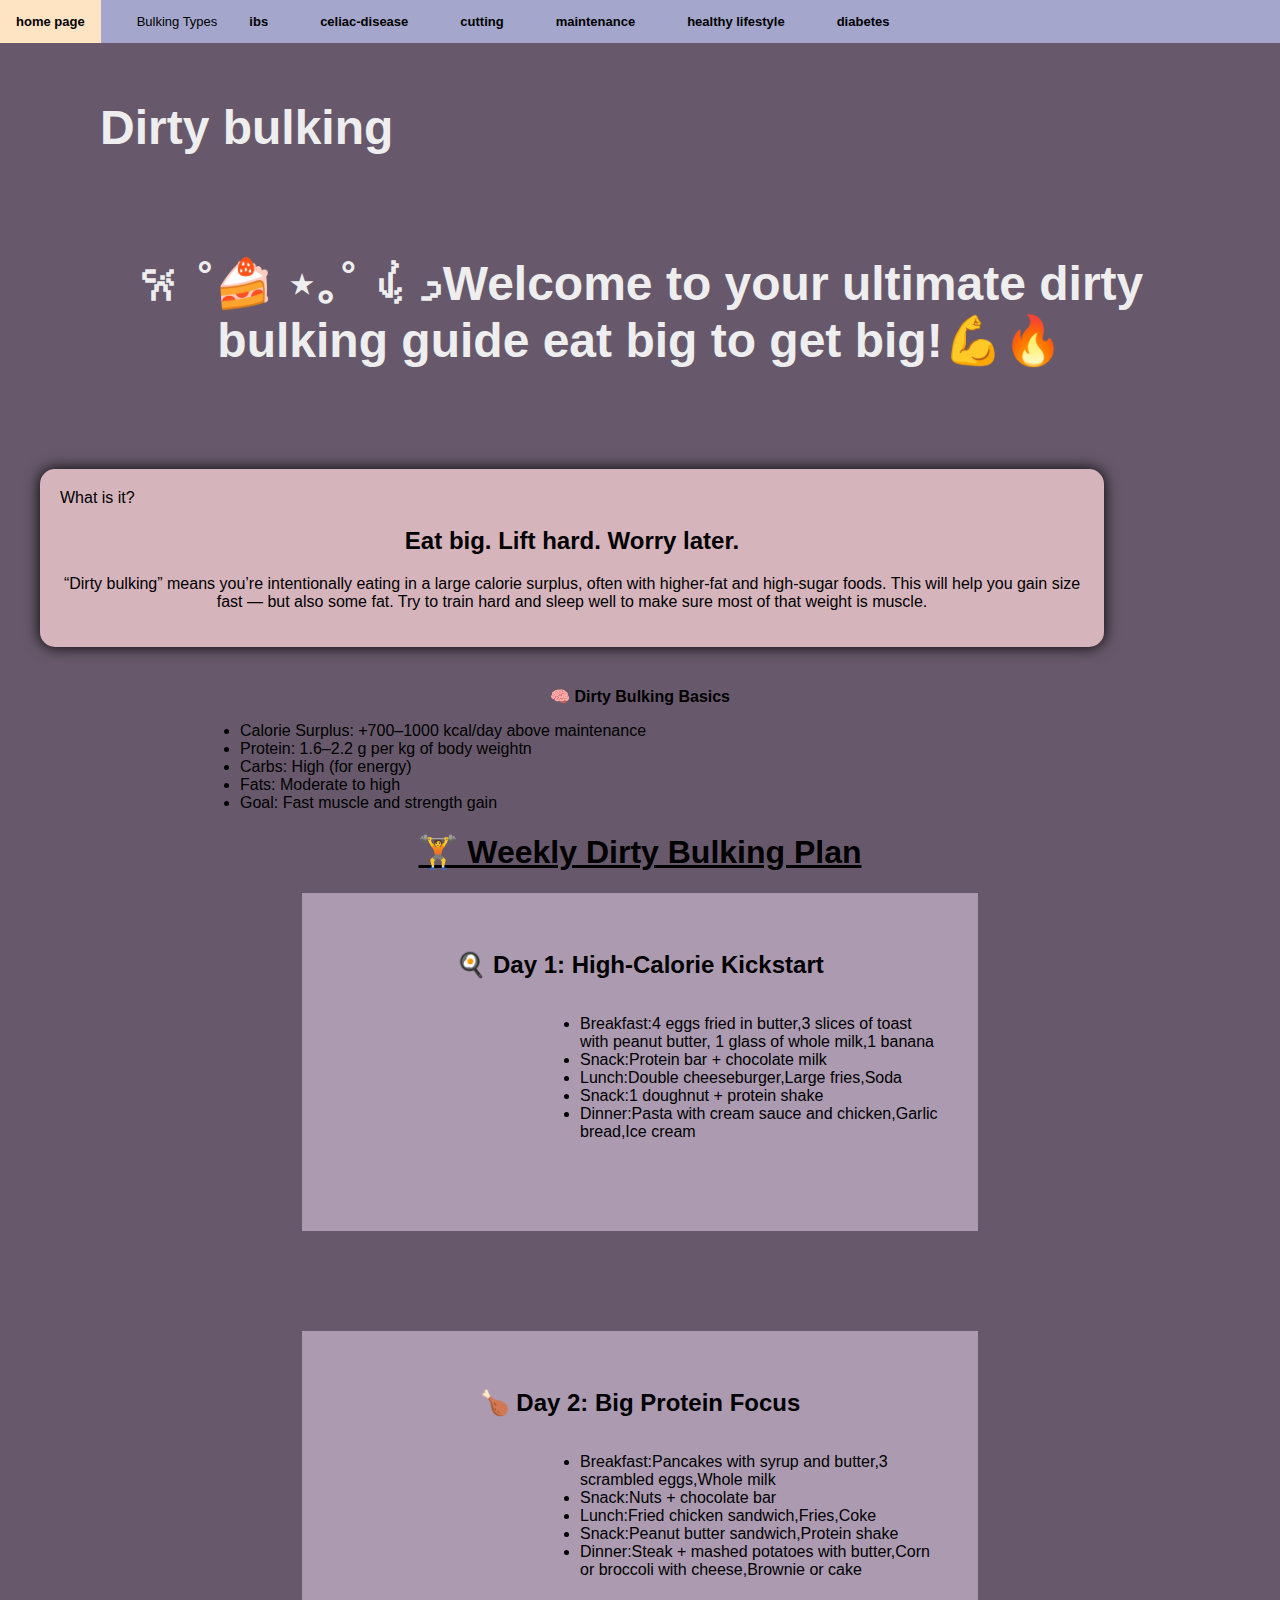
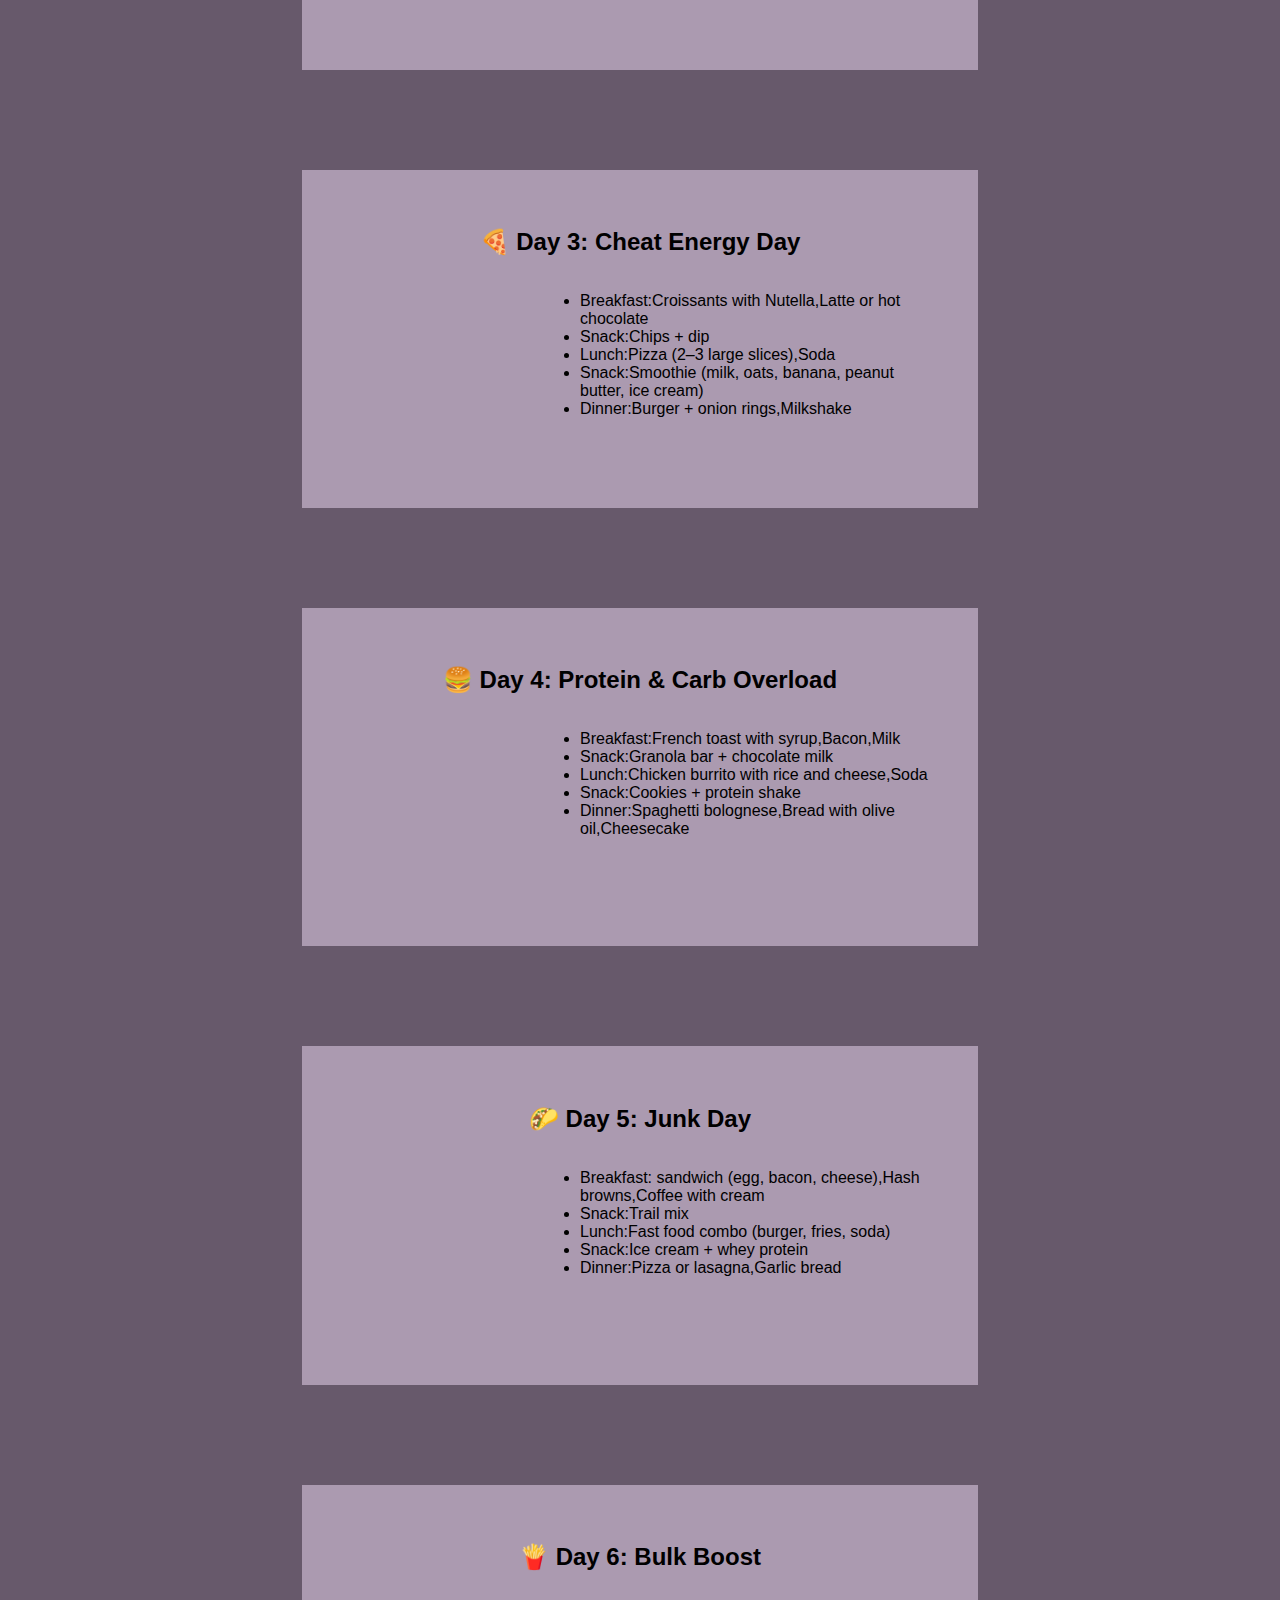
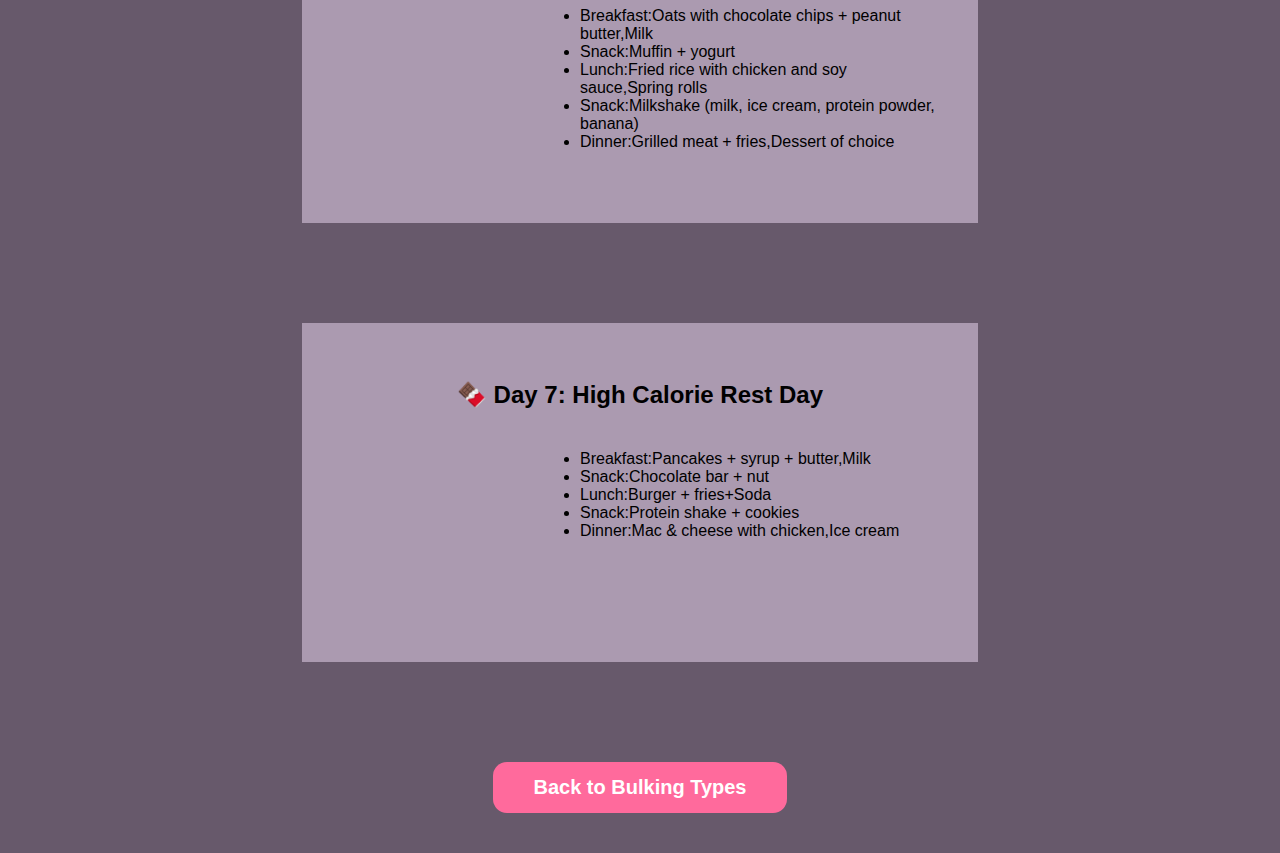
<file: dirty-bulking.html>
<!DOCTYPE html>
<html lang="en">

<head>
    <meta charset="UTF-8">
    <meta name="viewport" content="width=device-width, initial-scale=1.0">
    <title>dirty bulking</title>
    <link rel="stylesheet" href="dropdown.css">
    <link rel="stylesheet" href="background.css">
    <link rel="stylesheet" href="dir.css">
    <style>
        .special-btn {
            margin: 40px auto;
            padding: 14px 40px;
            background-color: #FF6A9C;
            border: none;
            border-radius: 14px;
            color: white;
            font-size: 20px;
            font-weight: 600;
            cursor: pointer;
            transition: 0.3s;
            display: block; 
        
        }

        .special-btn:hover {
            background-color: #ff437f;
            transform: scale(1.05);
        }
    </style>
</head>

<body>
    <div class="topnav">
        <a href="index.html" class="sp">home page</a>
        <div class="dropdown">
            <button class="dropbtn" onclick="window.location.href='bulking.html'">Bulking Types</button>
            <div class="dropdown-content">
                <a href="clean-bulking.html">clean-bulking</a>
                <a href="dirty-bulking.html">dirty-bulking</a>
                <a href="lean-bulking.html">lean-bulking</a>
            </div>
        </div>
        <a href="ibs.html" class="ibs">ibs</a>
        <a href="celiac.html">celiac-disease</a>
        <a href="cutting.html">cutting</a>
        <a href="maintenance.html">maintenance</a>
        <a href="general.html">healthy lifestyle</a>
        <a href="diabetes.html">diabetes</a>
    </div>
    <h1 class="title">Dirty bulking</h1>
    <h2 class="subtitle">𐙚 ˚🍰 ⋆｡˚ ᡣ𐭩Welcome to your ultimate dirty bulking guide
        eat big to get big!💪🔥</h2>
    <section class="hero">
        <div class="left">
            <span class="pill">What is it?</span>
            <h2>Eat big. Lift hard. Worry later.</h2>
            <p class="muted">“Dirty bulking” means you’re intentionally eating in a large calorie surplus,
                often with higher-fat and high-sugar foods. This will help you gain size fast — but also some fat.
                Try to train hard and sleep well to make sure most of that weight is muscle.
            </p>
        </div>
    </section>
    <div class="tip">
        <p>🧠 Dirty Bulking Basics</p>
        <ul>
            <li>Calorie Surplus: +700–1000 kcal/day above maintenance</li>
            <li>Protein: 1.6–2.2 g per kg of body weightn</li>
            <li>Carbs: High (for energy)</li>
            <li>Fats: Moderate to high</li>
            <li>Goal: Fast muscle and strength gain</li>
        </ul>
    </div>
    <div class="plan">
        <h1>🏋️ Weekly Dirty Bulking Plan</h1>
    </div>
    <div class="monday">
        <h2>🍳 Day 1: High-Calorie Kickstart</h2>
        <ul>
            <li>Breakfast:4 eggs fried in butter,3 slices of toast with peanut butter,
                1 glass of whole milk,1 banana</li>
            <li>Snack:Protein bar + chocolate milk </li>
            <li>Lunch:Double cheeseburger,Large fries,Soda</li>
            <li>Snack:1 doughnut + protein shake</li>
            <li>Dinner:Pasta with cream sauce and chicken,Garlic bread,Ice cream</li>
        </ul>
    </div>
    <div class="tuesday">
        <h2>🍗 Day 2: Big Protein Focus</h2>
        <ul>
            <li>Breakfast:Pancakes with syrup and butter,3 scrambled eggs,Whole milk</li>
            <li> Snack:Nuts + chocolate bar</li>
            <li>Lunch:Fried chicken sandwich,Fries,Coke</li>
            <li>Snack:Peanut butter sandwich,Protein shake</li>
            <li> Dinner:Steak + mashed potatoes with butter,Corn or broccoli with cheese,Brownie or cake</li>
        </ul>
    </div>
    <div class="wednesday">
        <h2>🍕 Day 3: Cheat Energy Day</h2>
        <ul>
            <li>Breakfast:Croissants with Nutella,Latte or hot chocolate </li>
            <li> Snack:Chips + dip</li>
            <li>Lunch:Pizza (2–3 large slices),Soda</li>
            <li>Snack:Smoothie (milk, oats, banana, peanut butter, ice cream)</li>
            <li>Dinner:Burger + onion rings,Milkshake</li>
        </ul>
    </div>
    <div class="thursday">
        <h2>🍔 Day 4: Protein & Carb Overload</h2>
        <ul>
            <li>Breakfast:French toast with syrup,Bacon,Milk</li>
            <li>Snack:Granola bar + chocolate milk</li>
            <li>Lunch:Chicken burrito with rice and cheese,Soda</li>
            <li>Snack:Cookies + protein shake</li>
            <li>Dinner:Spaghetti bolognese,Bread with olive oil,Cheesecake</li>
        </ul>
    </div>
    <div class="friday">
        <h2>🌮 Day 5: Junk Day</h2>
        <ul>
            <li>Breakfast: sandwich (egg, bacon, cheese),Hash browns,Coffee with cream</li>
            <li>Snack:Trail mix</li>
            <li>Lunch:Fast food combo (burger, fries, soda)</li>
            <li>Snack:Ice cream + whey protein</li>
            <li>Dinner:Pizza or lasagna,Garlic bread</li>
        </ul>
    </div>
    <div class="saturday">
        <h2>🍟 Day 6: Bulk Boost</h2>
        <ul>
            <li>Breakfast:Oats with chocolate chips + peanut butter,Milk</li>
            <li>Snack:Muffin + yogurt</li>
            <li>Lunch:Fried rice with chicken and soy sauce,Spring rolls</li>
            <li>Snack:Milkshake (milk, ice cream, protein powder, banana)</li>
            <li>Dinner:Grilled meat + fries,Dessert of choice</li>
        </ul>
    </div>
    <div class="sunday">
        <h2>🍫 Day 7: High Calorie Rest Day</h2>
        <ul>
            <li>Breakfast:Pancakes + syrup + butter,Milk</li>
            <li>Snack:Chocolate bar + nut</li>
            <li>Lunch:Burger + fries+Soda</li>
            <li>Snack:Protein shake + cookies</li>
            <li>Dinner:Mac & cheese with chicken,Ice cream</li>
        </ul>
    </div>
    <button class="special-btn" onclick="window.location.href='bulking.html'">Back to Bulking Types</button>

</body>

</html>
</file>
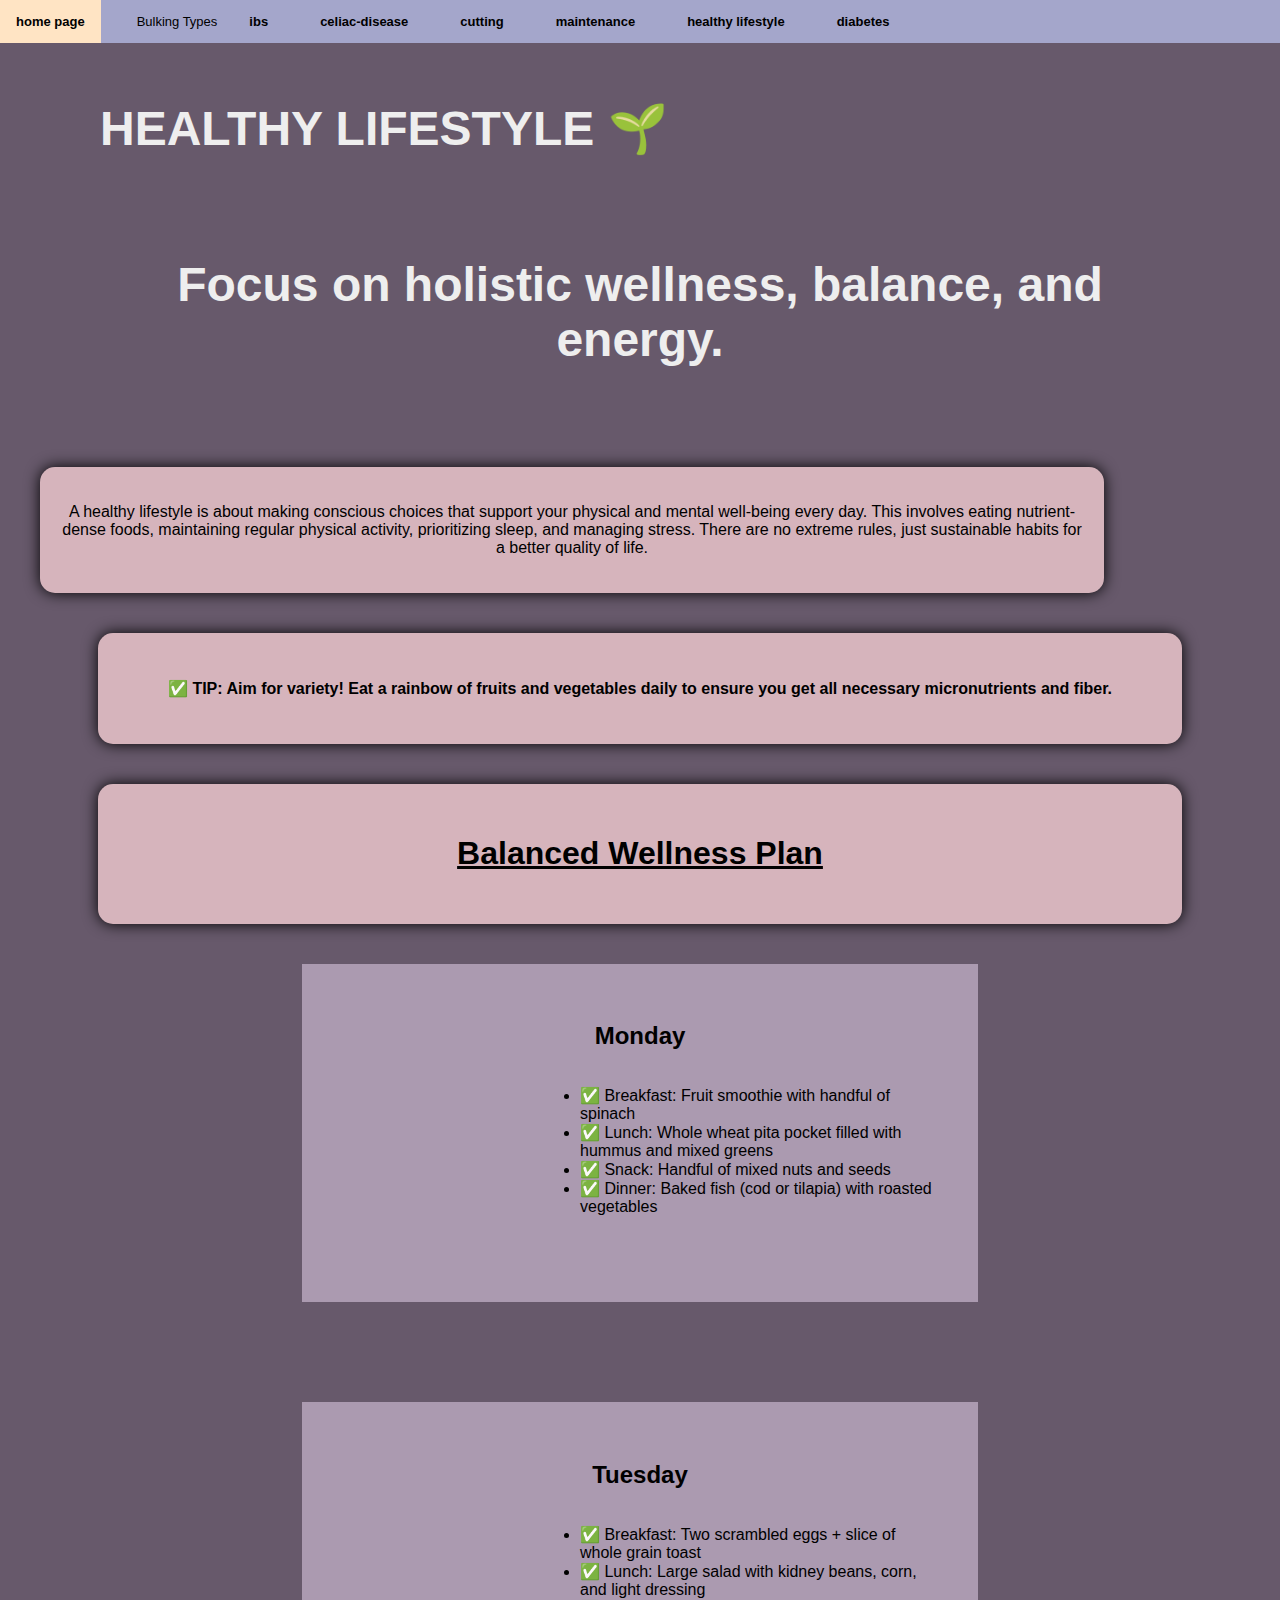
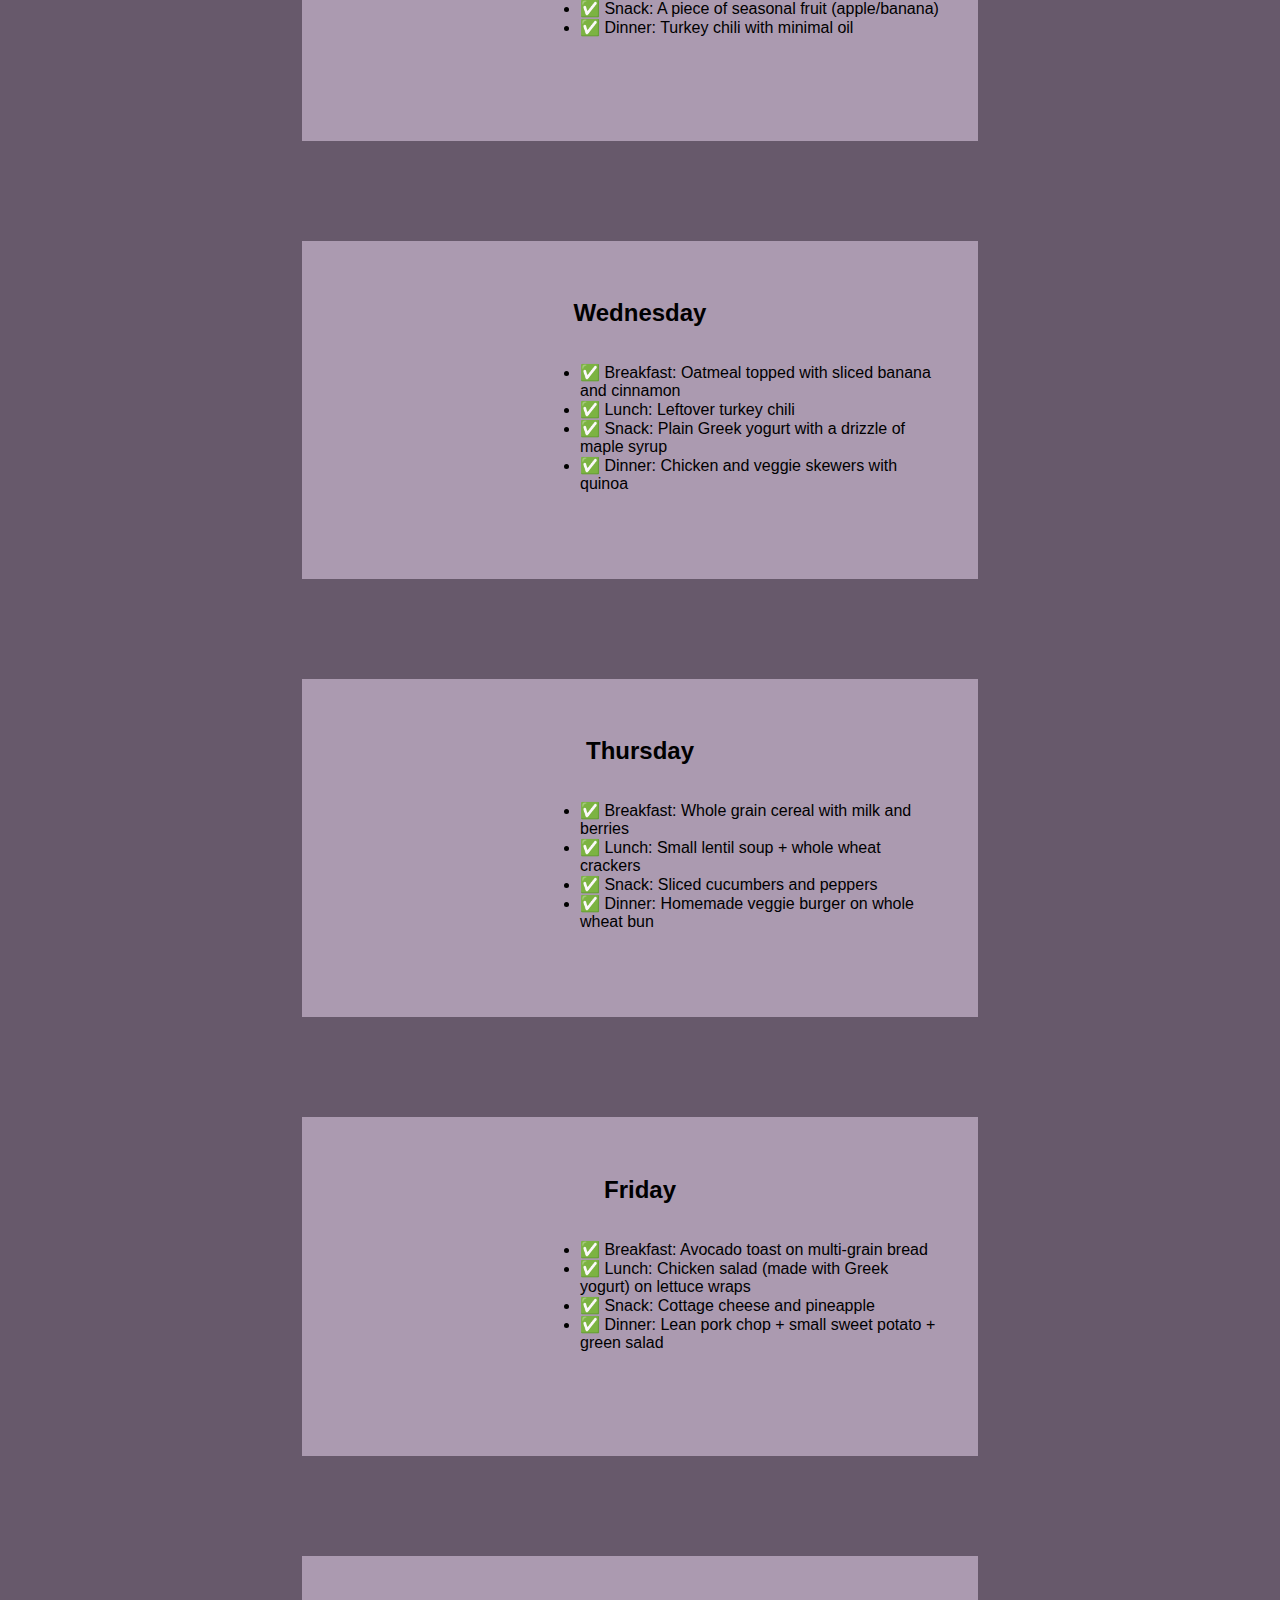
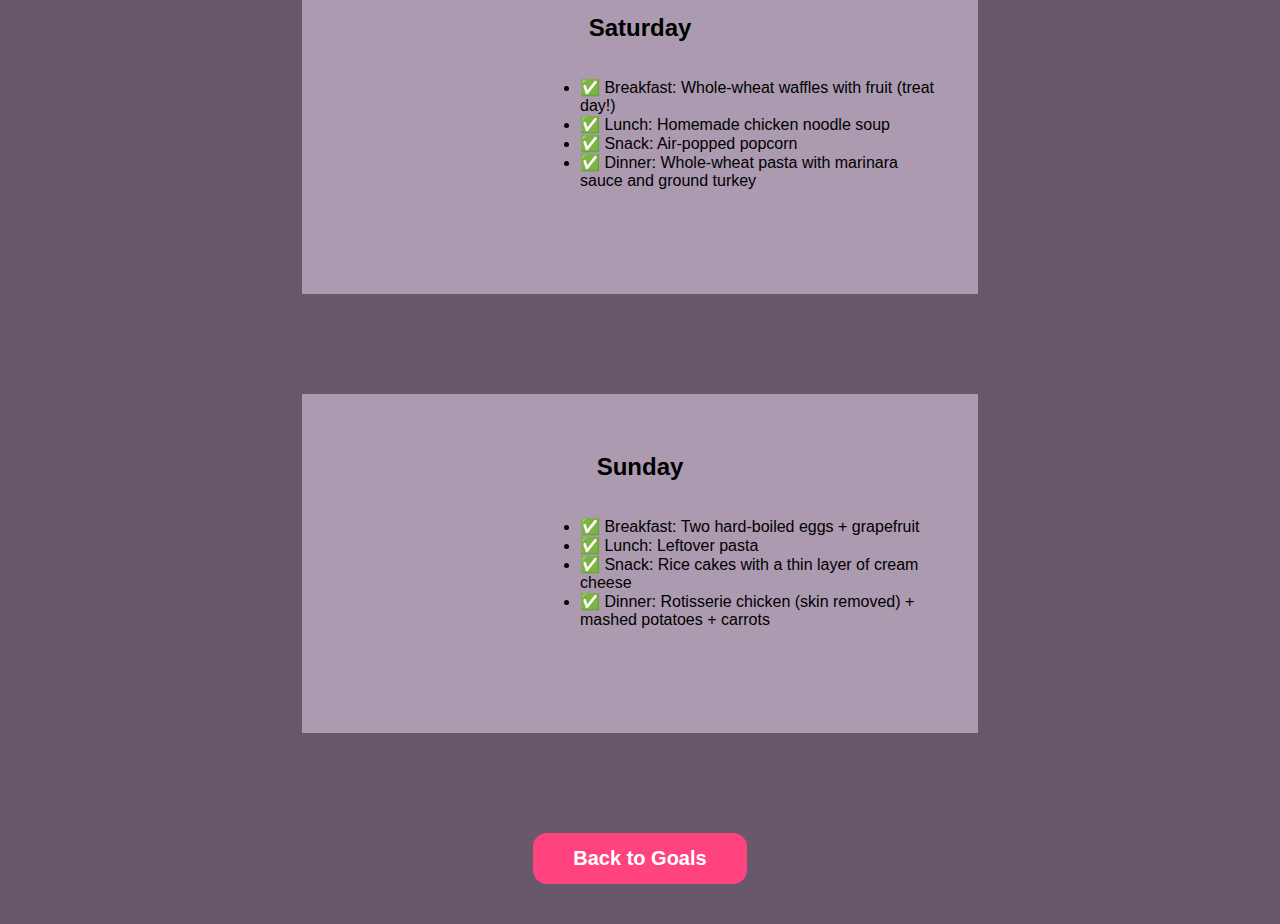
<file: general.html>
<!DOCTYPE html>
<html lang="en">

<head>
    <meta charset="UTF-8">
    <meta name="viewport" content="width=device-width, initial-scale=1.0">
    <title>Healthy Lifestyle</title>
    <link rel="stylesheet" href="dir.css">
    <link rel="stylesheet" href="dropdown.css">
    <link rel="stylesheet" href="background.css">
    
    <style>
        .special-btn {
            margin: 40px auto;
            padding: 14px 40px;
            background-color: #ff437f; /* Light blue/teal for freshness/wellness */
            border: none;
            border-radius: 14px;
            color: white;
            font-size: 20px;
            font-weight: 600;
            cursor: pointer;
            transition: 0.3s;
            display: block; 
        }

        .special-btn:hover {
            background-color:#ff437f;
            transform: scale(1.05);
        }
    </style>
</head>

<body>

    <div class="topnav">
        <a href="index.html" class="sp">home page</a>

        <div class="dropdown">
            <button class="dropbtn">Bulking Types</button>
            <div class="dropdown-content">
                <a href="bulking.html">View All Types</a>
                <a href="clean-bulking.html">clean-bulking</a>
                <a href="dirty-bulking.html">dirty-bulking</a>
                <a href="lean-bulking.html">lean-bulking</a>
            </div>
        </div>

        <a href="ibs.html">ibs</a>
        <a href="celiac.html">celiac-disease</a>
        <a href="cutting.html">cutting</a>
        <a href="maintenance.html">maintenance</a>
        <a href="general.html" class="sp">healthy lifestyle</a>
        <a href="diabetes.html">diabetes</a>
    </div>

    <h1 class="title">HEALTHY LIFESTYLE 🌱</h1>
    <h2 class="subtitle">Focus on holistic wellness, balance, and energy.</h2>

    <section class="hero">
        <p>
            A healthy lifestyle is about making conscious choices that support your physical and mental well-being every day. 
            This involves eating nutrient-dense foods, maintaining regular physical activity, prioritizing sleep, and managing stress. 
            There are no extreme rules, just sustainable habits for a better quality of life.
        </p>
    </section>

    <section class="tip">
        <p>✅ TIP: Aim for variety! Eat a rainbow of fruits and vegetables daily to ensure you get all necessary micronutrients and fiber.</p>
    </section>

    <section class="plan">
        <h1>Balanced Wellness Plan</h1>
    </section>

    <div class="monday">
        <h2>Monday</h2>
        <ul>
            <li>✅ Breakfast: Fruit smoothie with handful of spinach</li>
            <li>✅ Lunch: Whole wheat pita pocket filled with hummus and mixed greens</li>
            <li>✅ Snack: Handful of mixed nuts and seeds</li>
            <li>✅ Dinner: Baked fish (cod or tilapia) with roasted vegetables</li>
        </ul>
    </div>

    <div class="tuesday">
        <h2>Tuesday</h2>
        <ul>
            <li>✅ Breakfast: Two scrambled eggs + slice of whole grain toast</li>
            <li>✅ Lunch: Large salad with kidney beans, corn, and light dressing</li>
            <li>✅ Snack: A piece of seasonal fruit (apple/banana)</li>
            <li>✅ Dinner: Turkey chili with minimal oil</li>
        </ul>
    </div>

    <div class="wednesday">
        <h2>Wednesday</h2>
        <ul>
            <li>✅ Breakfast: Oatmeal topped with sliced banana and cinnamon</li>
            <li>✅ Lunch: Leftover turkey chili</li>
            <li>✅ Snack: Plain Greek yogurt with a drizzle of maple syrup</li>
            <li>✅ Dinner: Chicken and veggie skewers with quinoa</li>
        </ul>
    </div>

    <div class="thursday">
        <h2>Thursday</h2>
        <ul>
            <li>✅ Breakfast: Whole grain cereal with milk and berries</li>
            <li>✅ Lunch: Small lentil soup + whole wheat crackers</li>
            <li>✅ Snack: Sliced cucumbers and peppers</li>
            <li>✅ Dinner: Homemade veggie burger on whole wheat bun</li>
        </ul>
    </div>

    <div class="friday">
        <h2>Friday</h2>
        <ul>
            <li>✅ Breakfast: Avocado toast on multi-grain bread</li>
            <li>✅ Lunch: Chicken salad (made with Greek yogurt) on lettuce wraps</li>
            <li>✅ Snack: Cottage cheese and pineapple</li>
            <li>✅ Dinner: Lean pork chop + small sweet potato + green salad</li>
        </ul>
    </div>

    <div class="saturday">
        <h2>Saturday</h2>
        <ul>
            <li>✅ Breakfast: Whole-wheat waffles with fruit (treat day!)</li>
            <li>✅ Lunch: Homemade chicken noodle soup</li>
            <li>✅ Snack: Air-popped popcorn</li>
            <li>✅ Dinner: Whole-wheat pasta with marinara sauce and ground turkey</li>
        </ul>
    </div>

    <div class="sunday">
        <h2>Sunday</h2>
        <ul>
            <li>✅ Breakfast: Two hard-boiled eggs + grapefruit</li>
            <li>✅ Lunch: Leftover pasta</li>
            <li>✅ Snack: Rice cakes with a thin layer of cream cheese</li>
            <li>✅ Dinner: Rotisserie chicken (skin removed) + mashed potatoes + carrots</li>
        </ul>
    </div>

    <button class="special-btn" onclick="window.location.href='index.html'">Back to Goals</button>

</body>

</html>
</file>
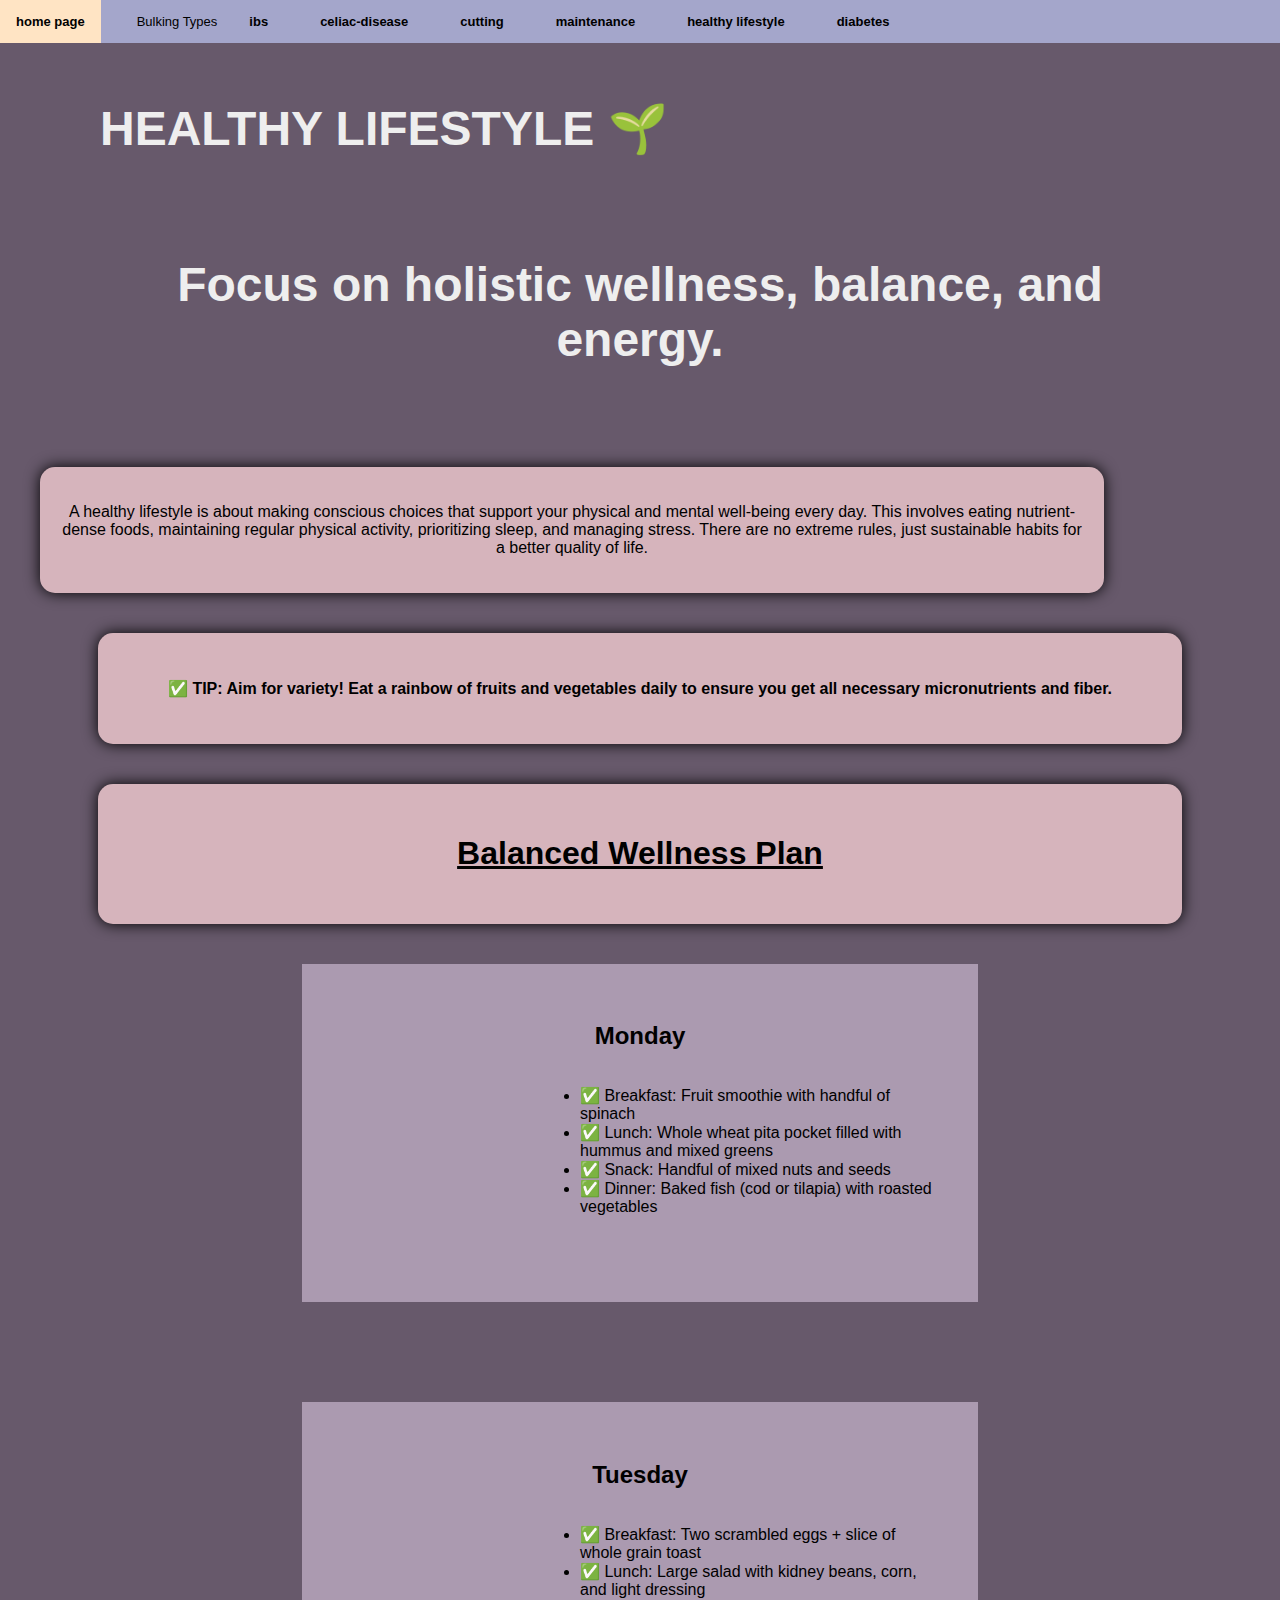
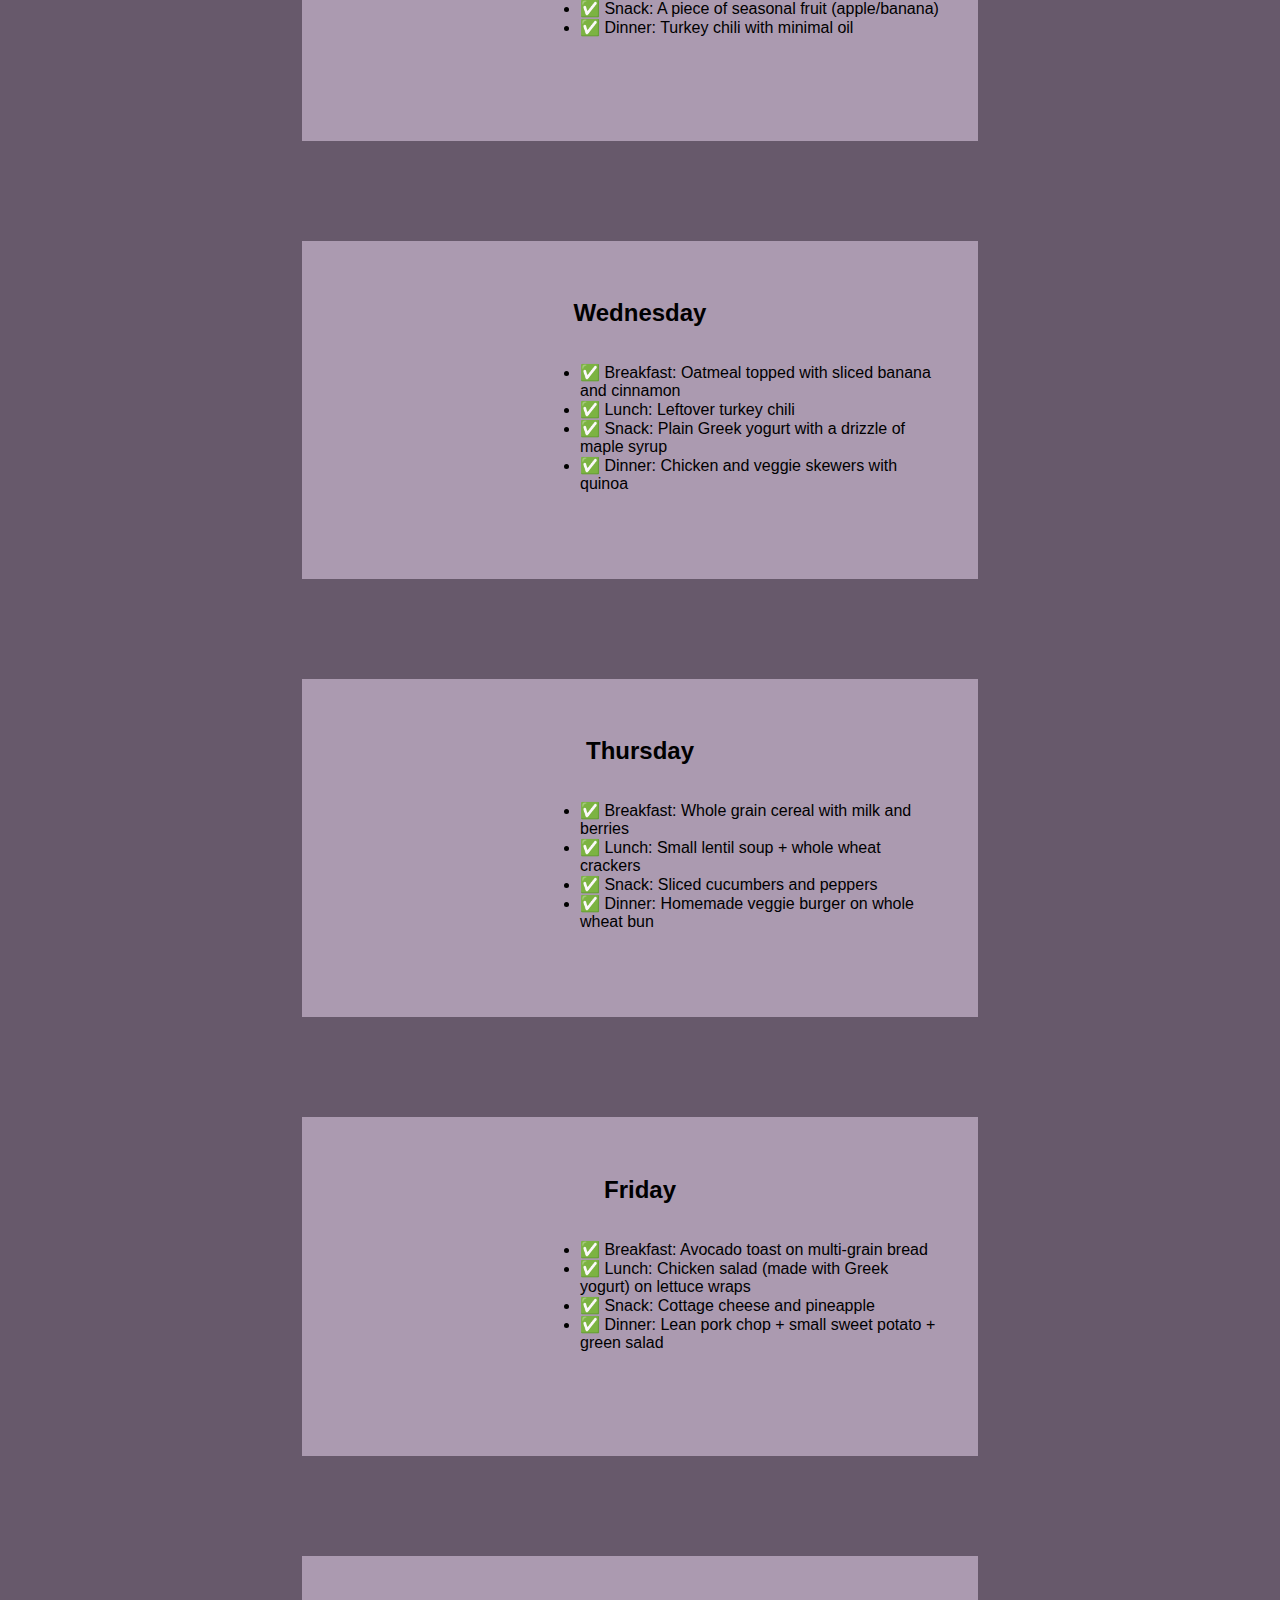
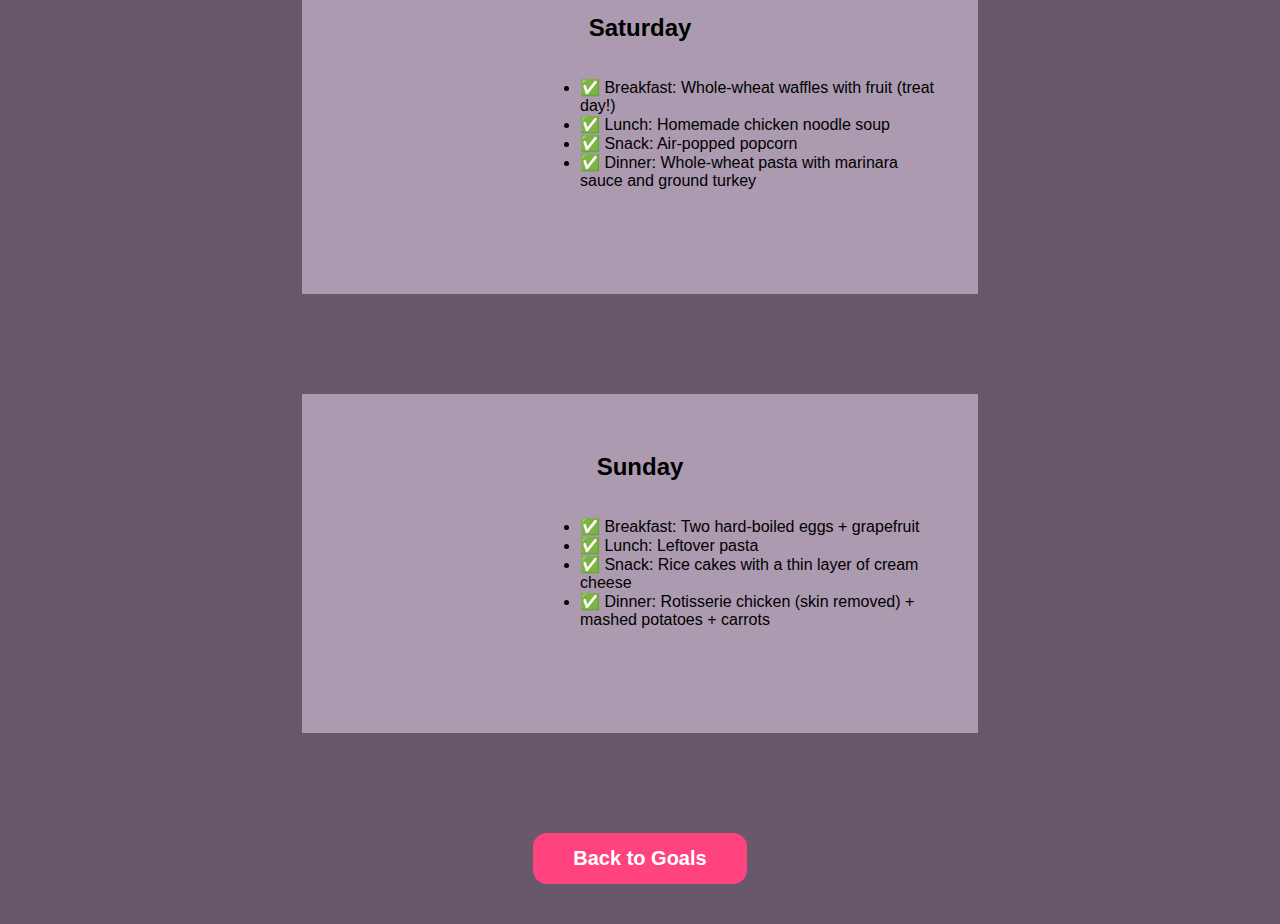
<file: healthy lifestyle.html>
<!DOCTYPE html>
<html lang="en">

<head>
    <meta charset="UTF-8">
    <meta name="viewport" content="width=device-width, initial-scale=1.0">
    <title>Healthy Lifestyle</title>
    <link rel="stylesheet" href="dir.css">
    <link rel="stylesheet" href="dropdown.css">
    <link rel="stylesheet" href="background.css">
    
    <style>
        .special-btn {
            margin: 40px auto;
            padding: 14px 40px;
            background-color: #ff437f; 
            border: none;
            border-radius: 14px;
            color: white;
            font-size: 20px;
            font-weight: 600;
            cursor: pointer;
            transition: 0.3s;
            display: block; 
        }

        .special-btn:hover {
            background-color:#ff437f;
            transform: scale(1.05);
        }
    </style>
</head>

<body>

    <div class="topnav">
        <a href="index.html" class="sp">home page</a>

        <div class="dropdown">
            <button class="dropbtn" onclick="window.location.href='bulking.html'">Bulking Types</button>
            <div class="dropdown-content">
                <a href="clean-bulking.html">clean-bulking</a>
                <a href="dirty-bulking.html">dirty-bulking</a>
                <a href="lean-bulking.html">lean-bulking</a>
            </div>
        </div>

        <a href="ibs.html">ibs</a>
        <a href="celiac.html">celiac-disease</a>
        <a href="cutting.html">cutting</a>
        <a href="maintenance.html">maintenance</a>
        <a href="general.html">healthy lifestyle</a>
        <a href="diabetes.html">diabetes</a>
    </div>

    <h1 class="title">HEALTHY LIFESTYLE 🌱</h1>
    <h2 class="subtitle">Focus on holistic wellness, balance, and energy.</h2>

    <section class="hero">
        <p>
            A healthy lifestyle is about making conscious choices that support your physical and mental well-being every day. 
            This involves eating nutrient-dense foods, maintaining regular physical activity, prioritizing sleep, and managing stress. 
            There are no extreme rules, just sustainable habits for a better quality of life.
        </p>
    </section>

    <section class="tip">
        <p>✅ TIP: Aim for variety! Eat a rainbow of fruits and vegetables daily to ensure you get all necessary micronutrients and fiber.</p>
    </section>

    <section class="plan">
        <h1>Balanced Wellness Plan</h1>
    </section>

    <div class="monday">
        <h2>Monday</h2>
        <ul>
            <li>✅ Breakfast: Fruit smoothie with handful of spinach</li>
            <li>✅ Lunch: Whole wheat pita pocket filled with hummus and mixed greens</li>
            <li>✅ Snack: Handful of mixed nuts and seeds</li>
            <li>✅ Dinner: Baked fish (cod or tilapia) with roasted vegetables</li>
        </ul>
    </div>

    <div class="tuesday">
        <h2>Tuesday</h2>
        <ul>
            <li>✅ Breakfast: Two scrambled eggs + slice of whole grain toast</li>
            <li>✅ Lunch: Large salad with kidney beans, corn, and light dressing</li>
            <li>✅ Snack: A piece of seasonal fruit (apple/banana)</li>
            <li>✅ Dinner: Turkey chili with minimal oil</li>
        </ul>
    </div>

    <div class="wednesday">
        <h2>Wednesday</h2>
        <ul>
            <li>✅ Breakfast: Oatmeal topped with sliced banana and cinnamon</li>
            <li>✅ Lunch: Leftover turkey chili</li>
            <li>✅ Snack: Plain Greek yogurt with a drizzle of maple syrup</li>
            <li>✅ Dinner: Chicken and veggie skewers with quinoa</li>
        </ul>
    </div>

    <div class="thursday">
        <h2>Thursday</h2>
        <ul>
            <li>✅ Breakfast: Whole grain cereal with milk and berries</li>
            <li>✅ Lunch: Small lentil soup + whole wheat crackers</li>
            <li>✅ Snack: Sliced cucumbers and peppers</li>
            <li>✅ Dinner: Homemade veggie burger on whole wheat bun</li>
        </ul>
    </div>

    <div class="friday">
        <h2>Friday</h2>
        <ul>
            <li>✅ Breakfast: Avocado toast on multi-grain bread</li>
            <li>✅ Lunch: Chicken salad (made with Greek yogurt) on lettuce wraps</li>
            <li>✅ Snack: Cottage cheese and pineapple</li>
            <li>✅ Dinner: Lean pork chop + small sweet potato + green salad</li>
        </ul>
    </div>

    <div class="saturday">
        <h2>Saturday</h2>
        <ul>
            <li>✅ Breakfast: Whole-wheat waffles with fruit (treat day!)</li>
            <li>✅ Lunch: Homemade chicken noodle soup</li>
            <li>✅ Snack: Air-popped popcorn</li>
            <li>✅ Dinner: Whole-wheat pasta with marinara sauce and ground turkey</li>
        </ul>
    </div>

    <div class="sunday">
        <h2>Sunday</h2>
        <ul>
            <li>✅ Breakfast: Two hard-boiled eggs + grapefruit</li>
            <li>✅ Lunch: Leftover pasta</li>
            <li>✅ Snack: Rice cakes with a thin layer of cream cheese</li>
            <li>✅ Dinner: Rotisserie chicken (skin removed) + mashed potatoes + carrots</li>
        </ul>
    </div>

    <button class="special-btn" onclick="window.location.href='index.html'">Back to Goals</button>

</body>


</html>
</file>
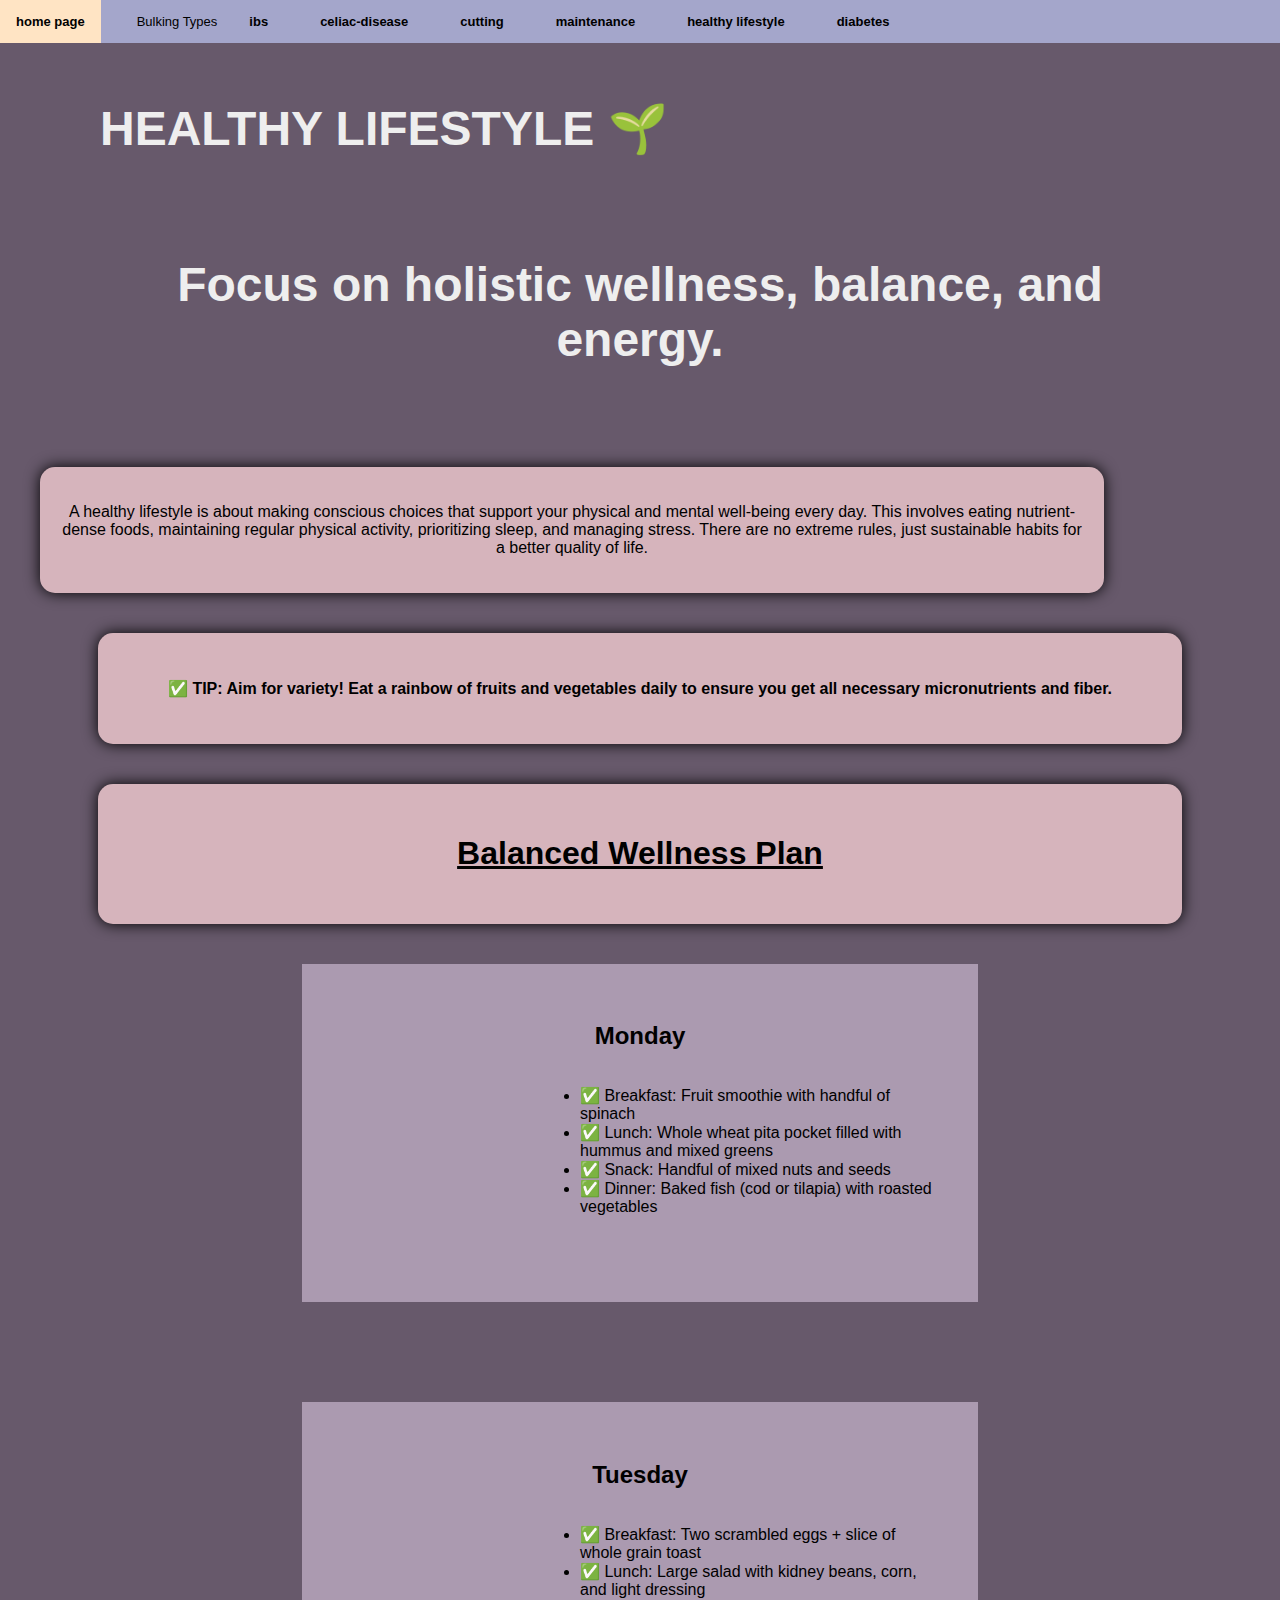
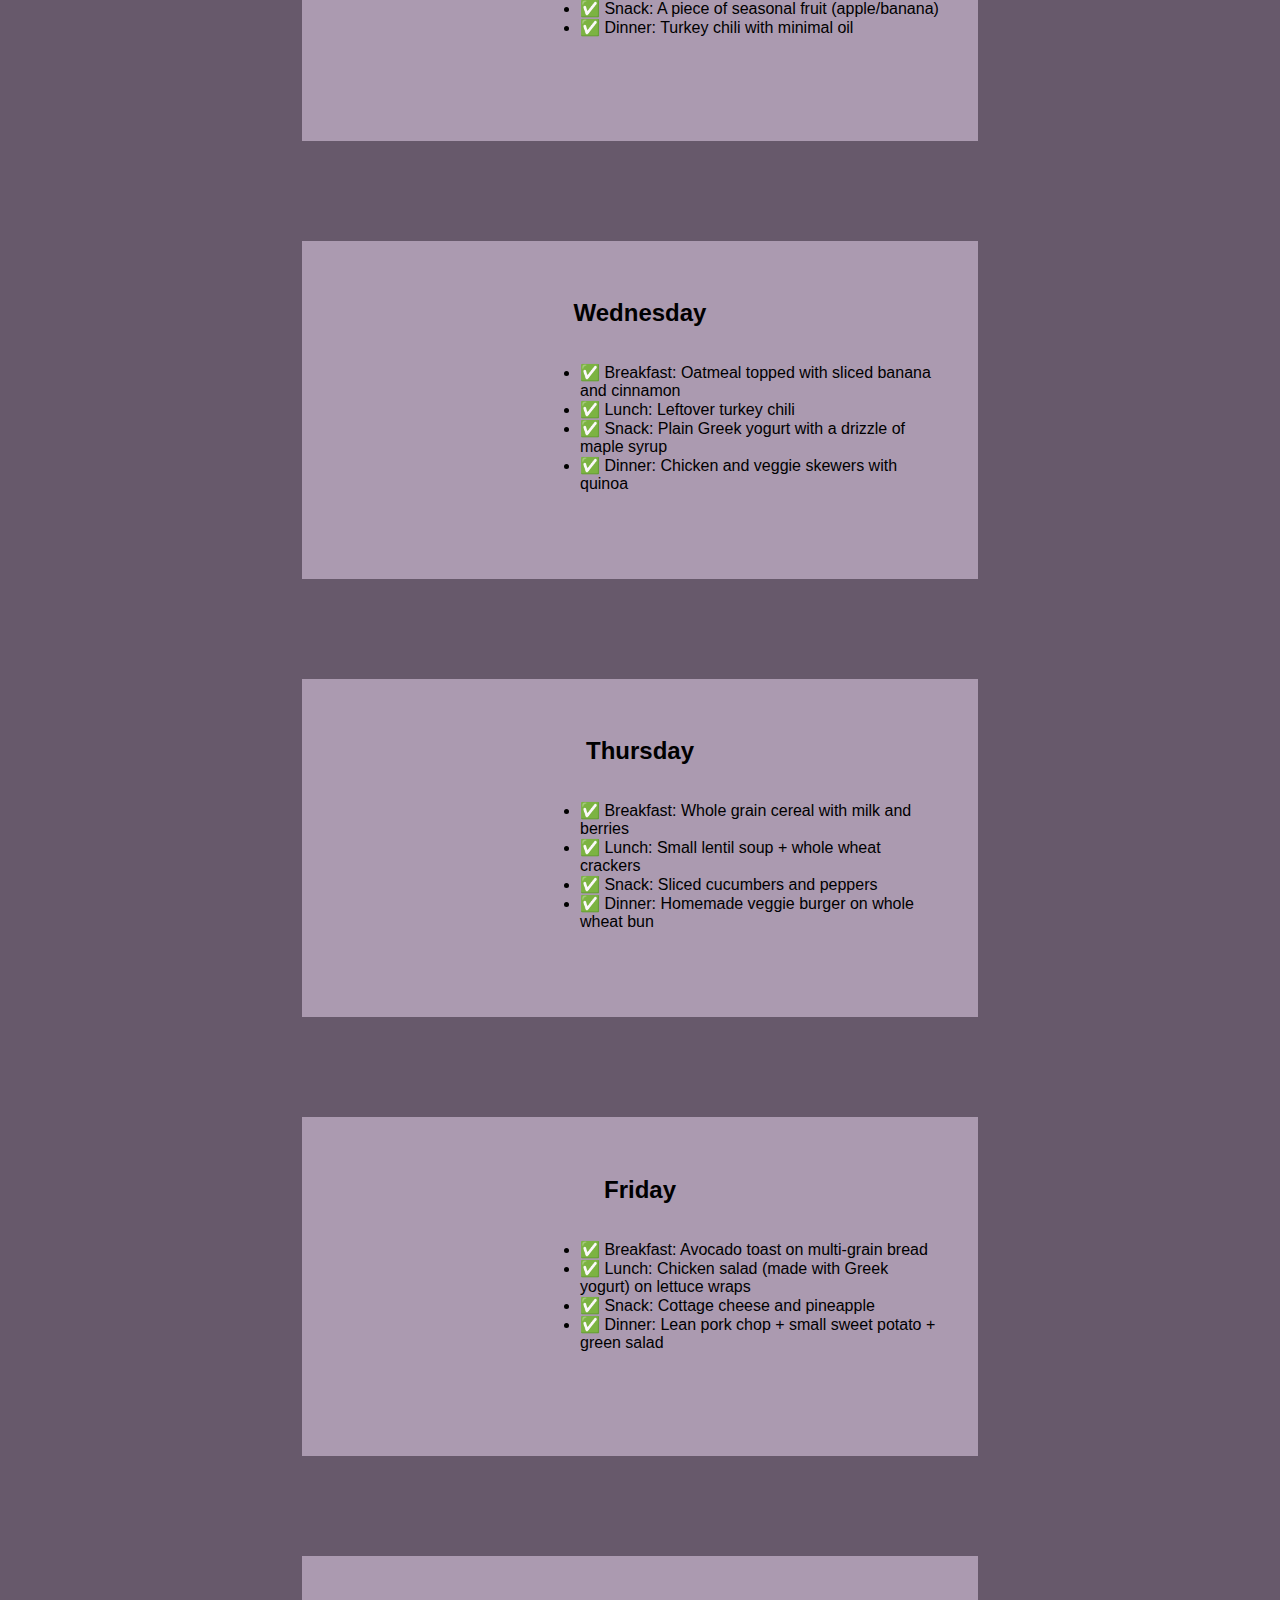
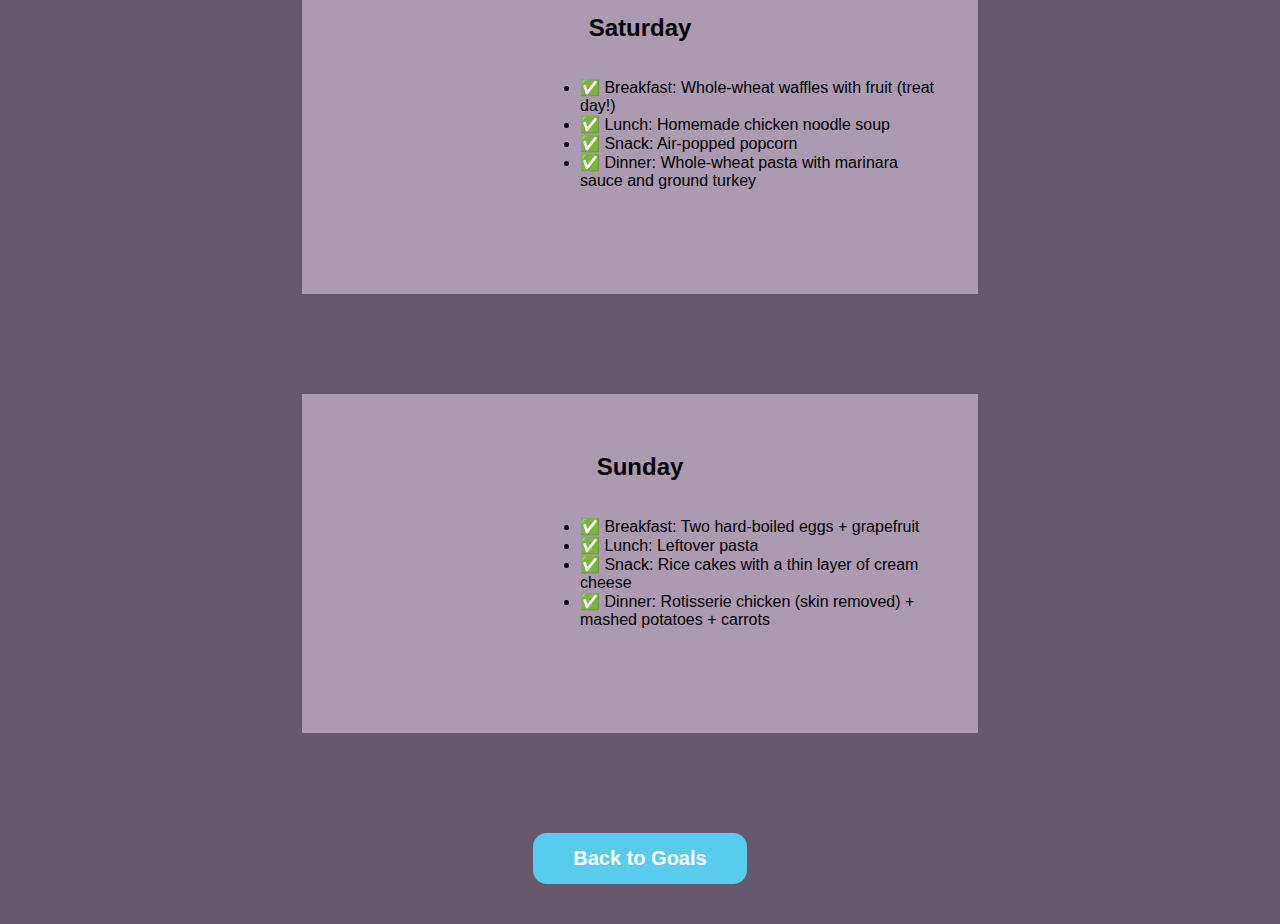
<file: healthy-lifestyle.html>
<!DOCTYPE html>
<html lang="en">

<head>
    <meta charset="UTF-8">
    <meta name="viewport" content="width=device-width, initial-scale=1.0">
    <title>Healthy Lifestyle</title>
    <link rel="stylesheet" href="dir.css">
    <link rel="stylesheet" href="dropdown.css">
    <link rel="stylesheet" href="background.css">
    
    <style>
        .special-btn {
            margin: 40px auto;
            padding: 14px 40px;
            background-color: #58CCED; /* Light blue/teal for freshness/wellness */
            border: none;
            border-radius: 14px;
            color: white;
            font-size: 20px;
            font-weight: 600;
            cursor: pointer;
            transition: 0.3s;
            display: block; 
        }

        .special-btn:hover {
            background-color: #37A2D2;
            transform: scale(1.05);
        }
    </style>
</head>

<body>

    <div class="topnav">
        <a href="index.html" class="sp">home page</a>

        <div class="dropdown">
            <button class="dropbtn">Bulking Types</button>
            <div class="dropdown-content">
                <a href="bulking.html">View All Types</a>
                <a href="clean-bulking.html">clean-bulking</a>
                <a href="dirty-bulking.html">dirty-bulking</a>
                <a href="lean-bulking.html">lean-bulking</a>
            </div>
        </div>

        <a href="ibs.html">ibs</a>
        <a href="celiac.html">celiac-disease</a>
        <a href="cutting.html">cutting</a>
        <a href="maintenance.html">maintenance</a>
        <a href="general.html" class="sp">healthy lifestyle</a>
        <a href="diabetes.html">diabetes</a>
    </div>

    <h1 class="title">HEALTHY LIFESTYLE 🌱</h1>
    <h2 class="subtitle">Focus on holistic wellness, balance, and energy.</h2>

    <section class="hero">
        <p>
            A healthy lifestyle is about making conscious choices that support your physical and mental well-being every day. 
            This involves eating nutrient-dense foods, maintaining regular physical activity, prioritizing sleep, and managing stress. 
            There are no extreme rules, just sustainable habits for a better quality of life.
        </p>
    </section>

    <section class="tip">
        <p>✅ TIP: Aim for variety! Eat a rainbow of fruits and vegetables daily to ensure you get all necessary micronutrients and fiber.</p>
    </section>

    <section class="plan">
        <h1>Balanced Wellness Plan</h1>
    </section>

    <div class="monday">
        <h2>Monday</h2>
        <ul>
            <li>✅ Breakfast: Fruit smoothie with handful of spinach</li>
            <li>✅ Lunch: Whole wheat pita pocket filled with hummus and mixed greens</li>
            <li>✅ Snack: Handful of mixed nuts and seeds</li>
            <li>✅ Dinner: Baked fish (cod or tilapia) with roasted vegetables</li>
        </ul>
    </div>

    <div class="tuesday">
        <h2>Tuesday</h2>
        <ul>
            <li>✅ Breakfast: Two scrambled eggs + slice of whole grain toast</li>
            <li>✅ Lunch: Large salad with kidney beans, corn, and light dressing</li>
            <li>✅ Snack: A piece of seasonal fruit (apple/banana)</li>
            <li>✅ Dinner: Turkey chili with minimal oil</li>
        </ul>
    </div>

    <div class="wednesday">
        <h2>Wednesday</h2>
        <ul>
            <li>✅ Breakfast: Oatmeal topped with sliced banana and cinnamon</li>
            <li>✅ Lunch: Leftover turkey chili</li>
            <li>✅ Snack: Plain Greek yogurt with a drizzle of maple syrup</li>
            <li>✅ Dinner: Chicken and veggie skewers with quinoa</li>
        </ul>
    </div>

    <div class="thursday">
        <h2>Thursday</h2>
        <ul>
            <li>✅ Breakfast: Whole grain cereal with milk and berries</li>
            <li>✅ Lunch: Small lentil soup + whole wheat crackers</li>
            <li>✅ Snack: Sliced cucumbers and peppers</li>
            <li>✅ Dinner: Homemade veggie burger on whole wheat bun</li>
        </ul>
    </div>

    <div class="friday">
        <h2>Friday</h2>
        <ul>
            <li>✅ Breakfast: Avocado toast on multi-grain bread</li>
            <li>✅ Lunch: Chicken salad (made with Greek yogurt) on lettuce wraps</li>
            <li>✅ Snack: Cottage cheese and pineapple</li>
            <li>✅ Dinner: Lean pork chop + small sweet potato + green salad</li>
        </ul>
    </div>

    <div class="saturday">
        <h2>Saturday</h2>
        <ul>
            <li>✅ Breakfast: Whole-wheat waffles with fruit (treat day!)</li>
            <li>✅ Lunch: Homemade chicken noodle soup</li>
            <li>✅ Snack: Air-popped popcorn</li>
            <li>✅ Dinner: Whole-wheat pasta with marinara sauce and ground turkey</li>
        </ul>
    </div>

    <div class="sunday">
        <h2>Sunday</h2>
        <ul>
            <li>✅ Breakfast: Two hard-boiled eggs + grapefruit</li>
            <li>✅ Lunch: Leftover pasta</li>
            <li>✅ Snack: Rice cakes with a thin layer of cream cheese</li>
            <li>✅ Dinner: Rotisserie chicken (skin removed) + mashed potatoes + carrots</li>
        </ul>
    </div>

    <button class="special-btn" onclick="window.location.href='index.html'">Back to Goals</button>

</body>

</html>
</file>
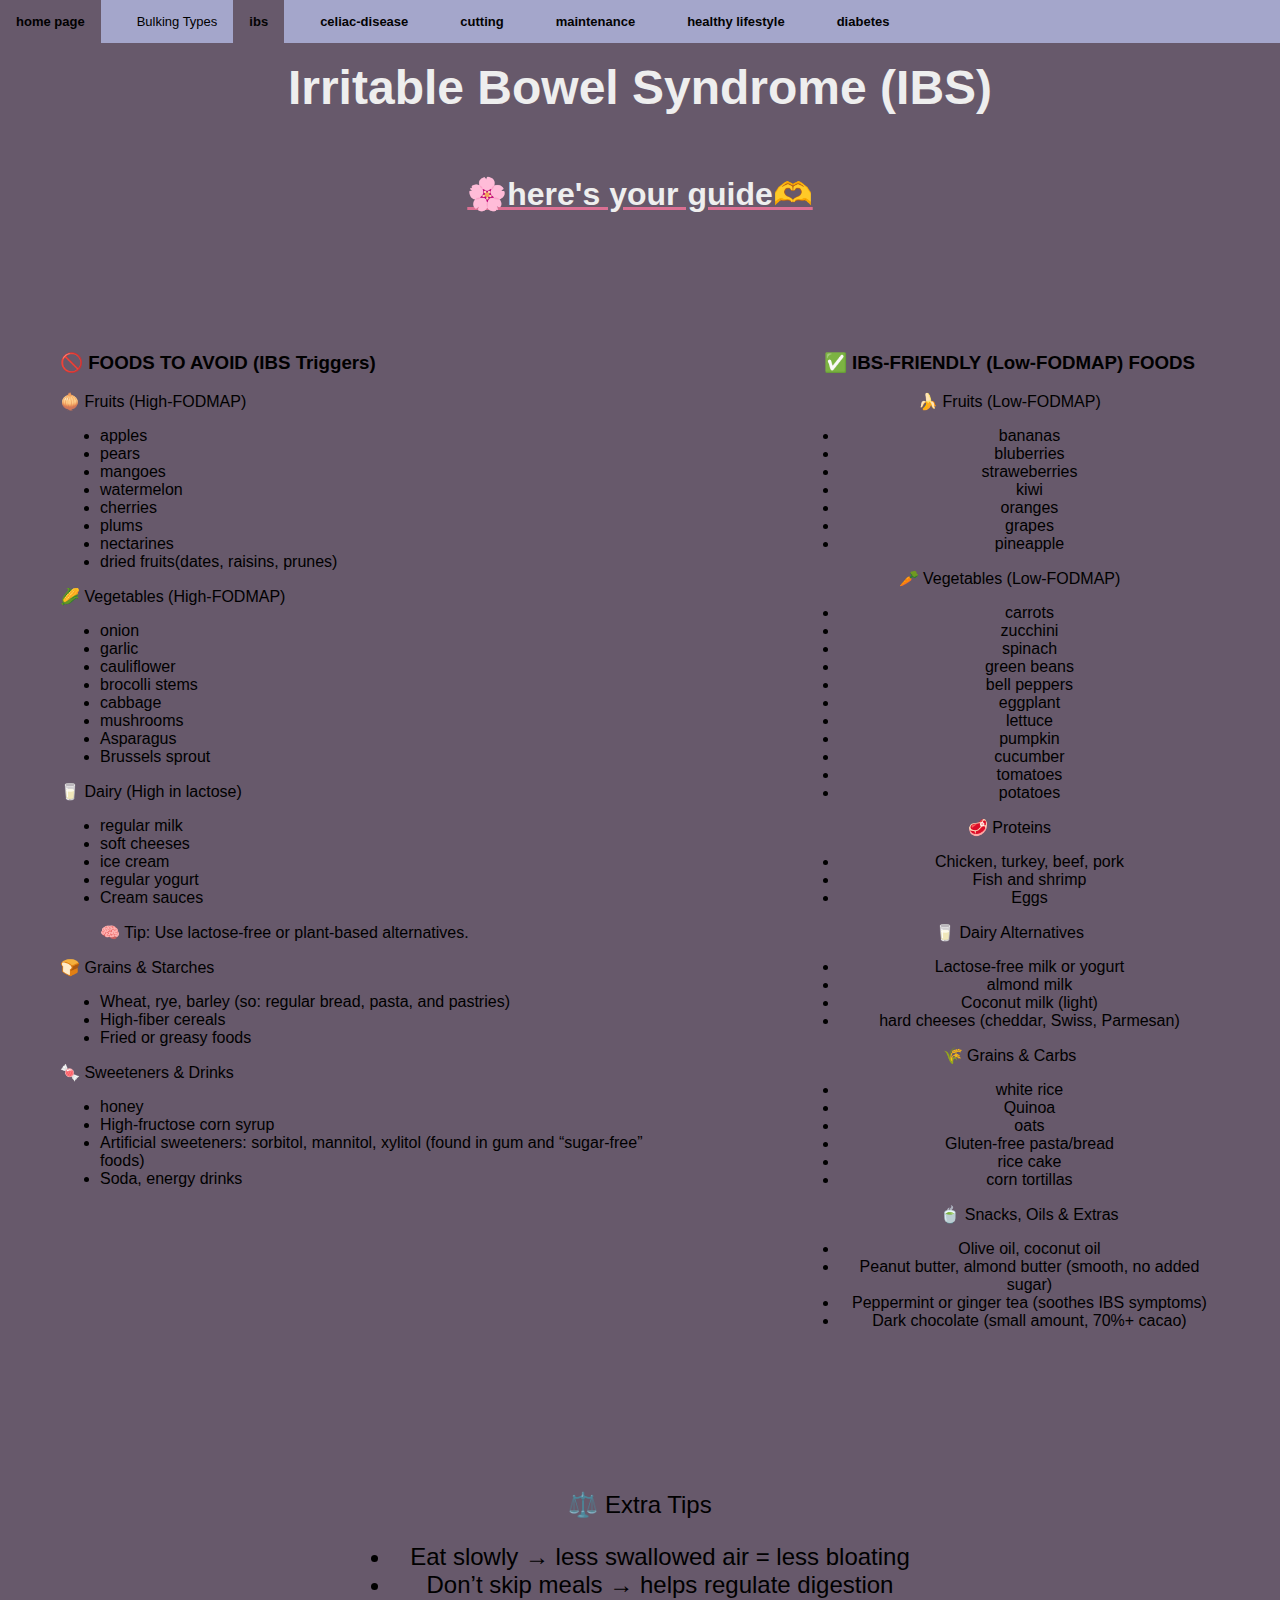
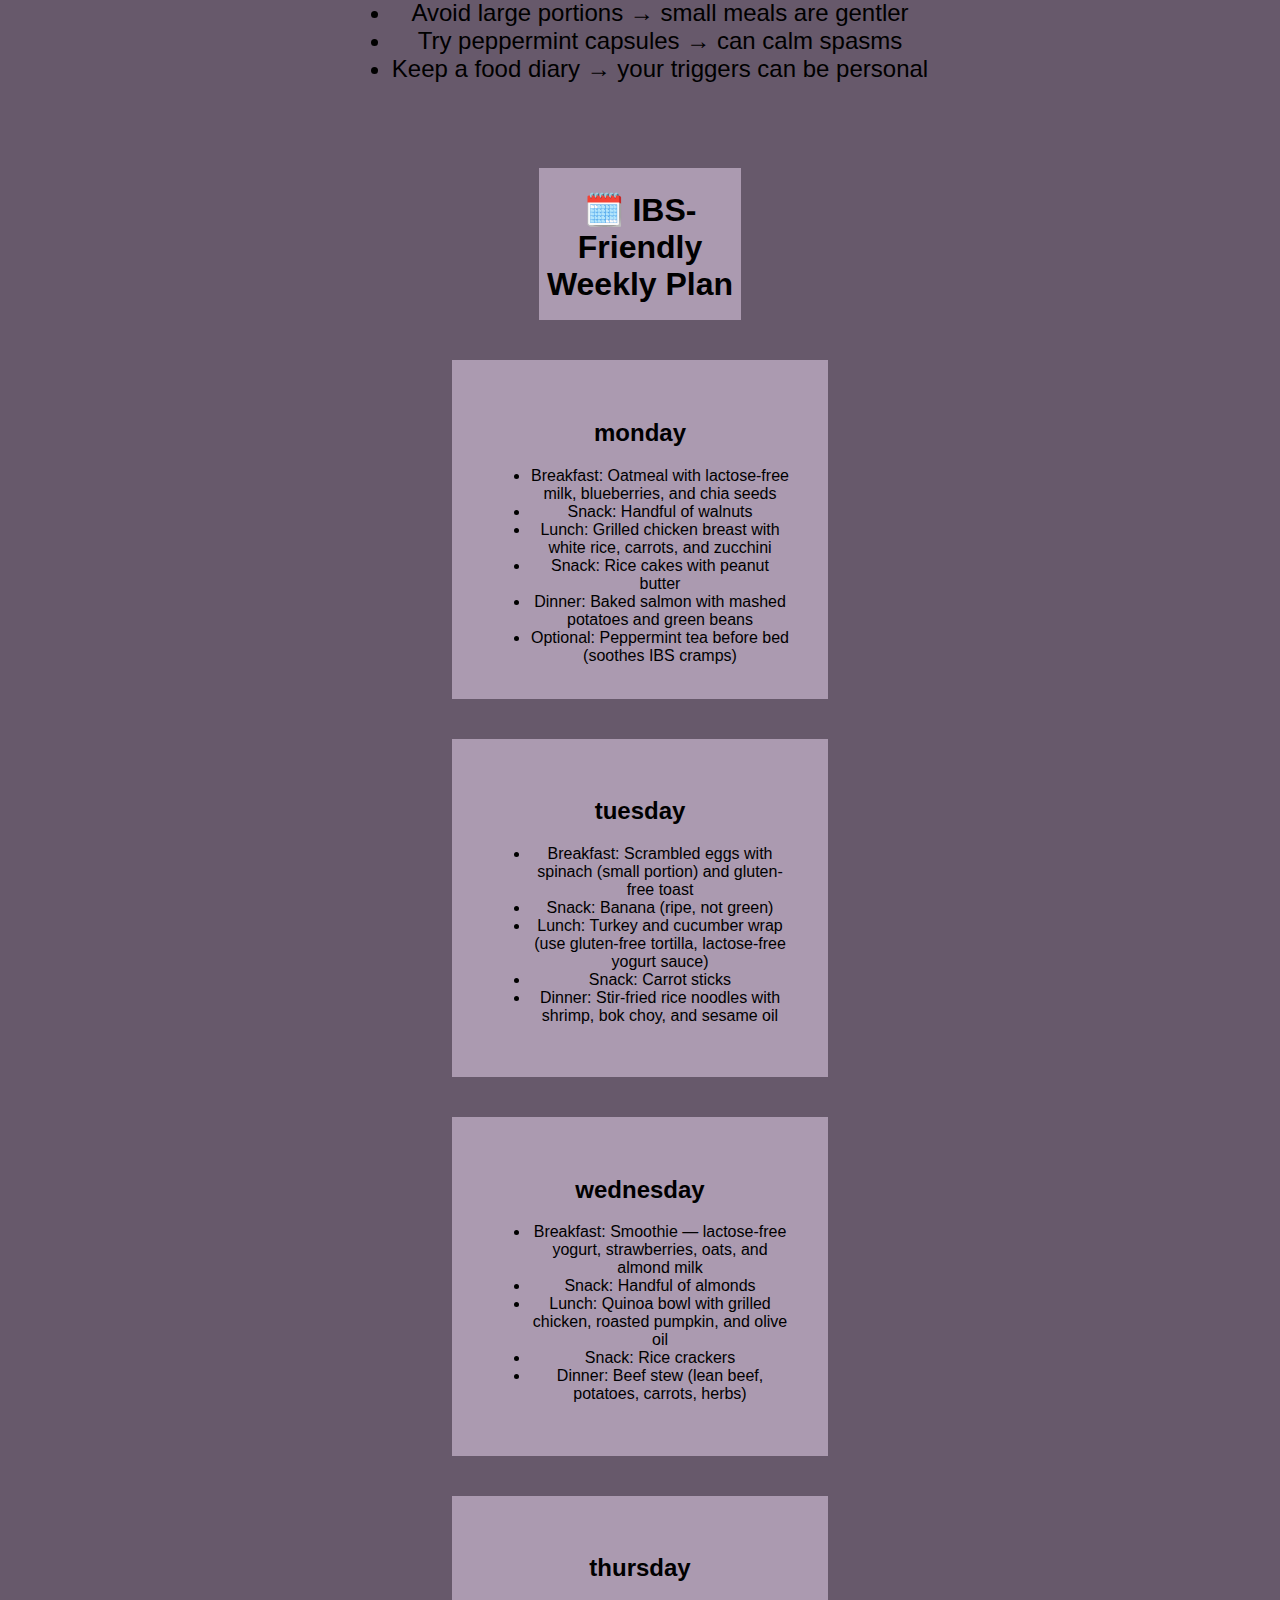
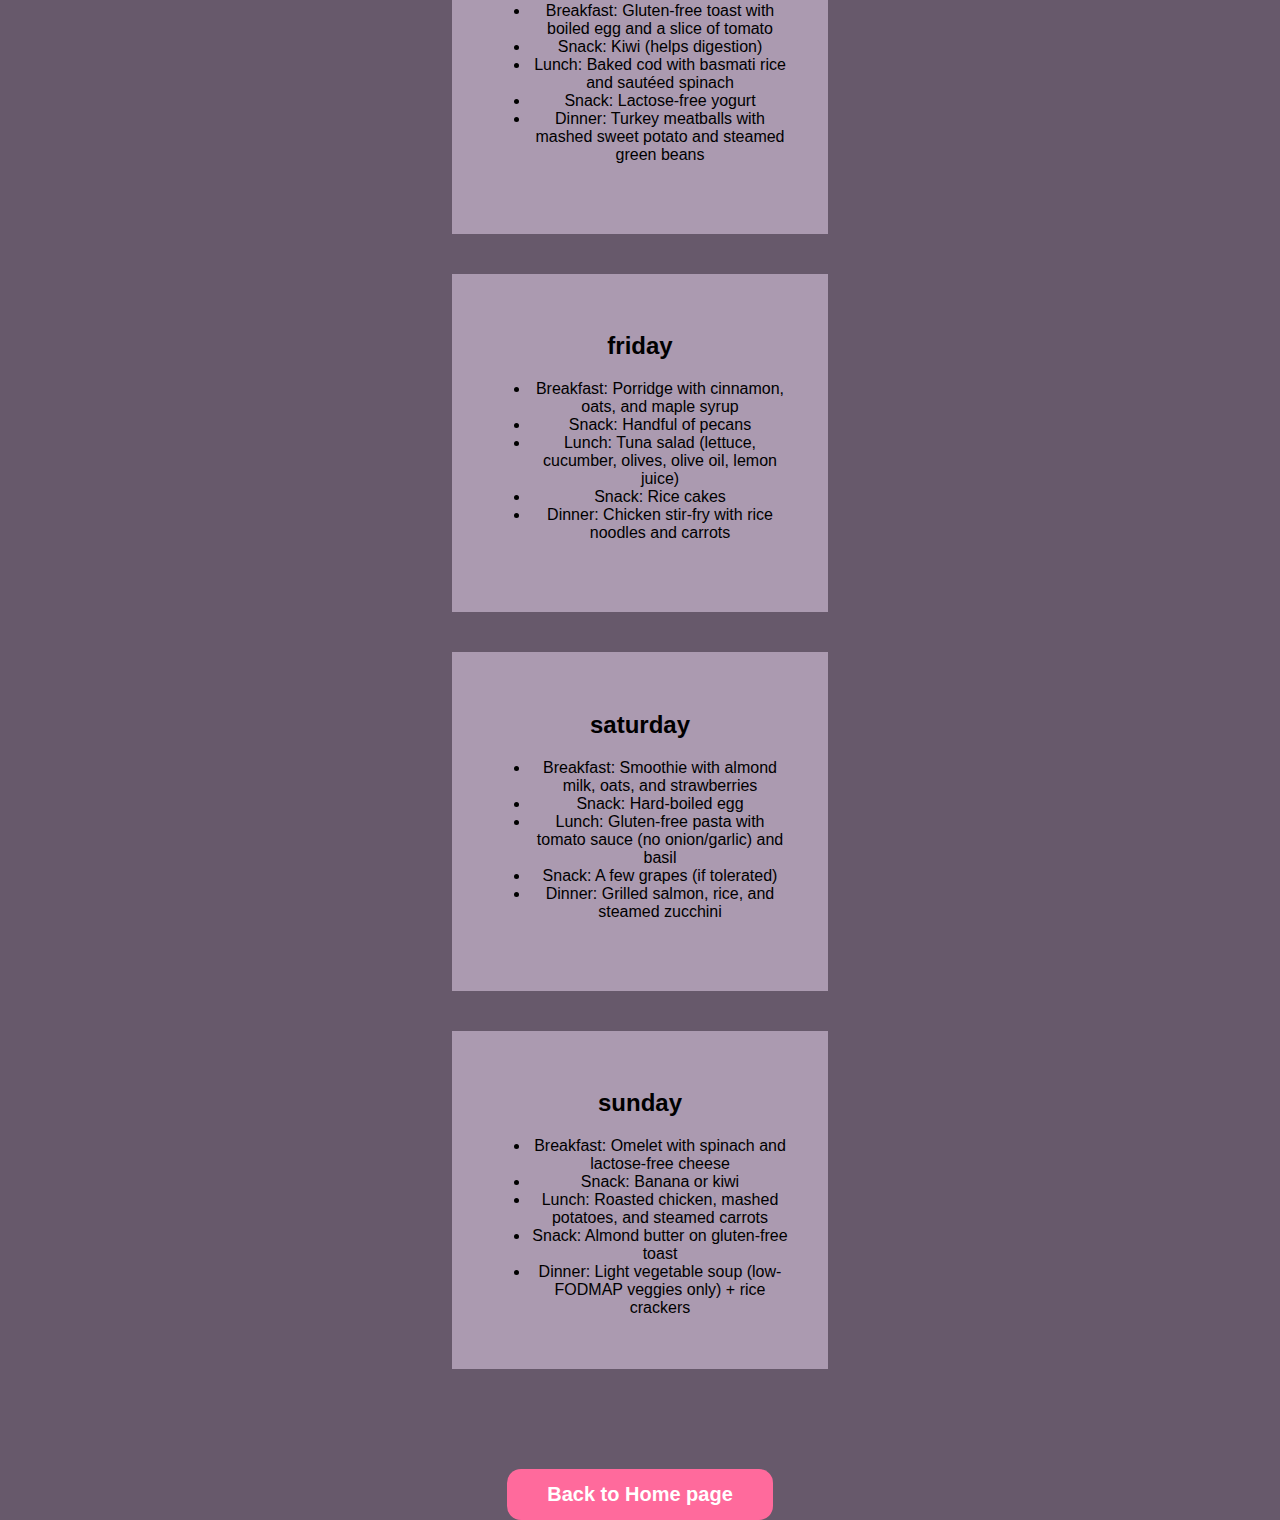
<file: ibs.html>
<!DOCTYPE html>
<html lang="en">

<head>
    <meta charset="UTF-8">
    <meta name="viewport" content="width=device-width, initial-scale=1.0">
    <title>ibs</title>
    <link rel="stylesheet" href="ibs-style.css">
    <link rel="stylesheet" href="dropdown.css">
    <style>
        .special-btn {
            margin: 40px auto;
            padding: 14px 40px;
            background-color: #FF6A9C;
            border: none;
            border-radius: 14px;
            color: white;
            font-size: 20px;
            font-weight: 600;
            cursor: pointer;
            transition: 0.3s;
            display: block; 
        
        }

        .special-btn:hover {
            background-color: #ff437f;
            transform: scale(1.05);
        }
    </style>
</head>

<body>
    <div class="topnav">
        <a href="index.html" class="sp">home page</a>
        <div class="dropdown">
            <button class="dropbtn" onclick="window.location.href='bulking.html'">Bulking Types</button>
            <div class="dropdown-content">
                <a href="clean-bulking.html">clean-bulking</a>
                <a href="dirty-bulking.html">dirty-bulking</a>
                <a href="lean-bulking.html">lean-bulking</a>
            </div>
        </div>
        <a href="ibs.html" class="ibs">ibs</a>
        <a href="celiac.html">celiac-disease</a>
        <a href="cutting.html">cutting</a>
        <a href="maintenance.html">maintenance</a>
        <a href="general.html">healthy lifestyle</a>
        <a href="diabetes.html">diabetes</a>
    </div>
    <h1 class="title">Irritable Bowel Syndrome (IBS)</h1>
    <h2 class="subtitle">🌸here's your guide🫶</h2>
    <div class="container">
        <div class="avoid">
            <h3>🚫 FOODS TO AVOID (IBS Triggers)</h3>
            <p>🧅 Fruits (High-FODMAP)</p>
            <ul>
                <li>apples</li>
                <li>pears</li>
                <li>mangoes</li>
                <li>watermelon</li>
                <li>cherries</li>
                <li>plums</li>
                <li>nectarines</li>
                <li>dried fruits(dates, raisins, prunes)</li>
            </ul>
            <p>🌽 Vegetables (High-FODMAP)</p>
            <ul>
                <li>onion</li>
                <li>garlic</li>
                <li>cauliflower</li>
                <li>brocolli stems</li>
                <li>cabbage</li>
                <li>mushrooms</li>
                <li>Asparagus</li>
                <li>Brussels sprout</li>
            </ul>
            <p>🥛 Dairy (High in lactose)</p>
            <ul>
                <li>regular milk</li>
                <li>soft cheeses</li>
                <li>ice cream</li>
                <li>regular yogurt</li>
                <li>Cream sauces</li>
                <p>🧠 Tip: Use lactose-free or plant-based alternatives.</p>
            </ul>
            <p>🍞 Grains & Starches</p>
            <ul>
                <li>Wheat, rye, barley (so: regular bread, pasta, and pastries)</li>
                <li>High-fiber cereals</li>
                <li>Fried or greasy foods</li>
            </ul>
            <p>🍬 Sweeteners & Drinks</p>
            <ul>
                <li>honey</li>
                <li>High-fructose corn syrup</li>
                <li>Artificial sweeteners: sorbitol, mannitol, xylitol (found in gum and “sugar-free” foods)</li>
                <li>Soda, energy drinks</li>
            </ul>
        </div>

        <div class="friendly">
            <h3>✅ IBS-FRIENDLY (Low-FODMAP) FOODS</h3>
            <p>🍌 Fruits (Low-FODMAP)</p>
            <ul>
                <li>bananas</li>
                <li>bluberries</li>
                <li>straweberries</li>
                <li>kiwi</li>
                <li>oranges</li>
                <li>grapes</li>
                <li>pineapple</li>
            </ul>
            <p>🥕 Vegetables (Low-FODMAP)</p>
            <ul>
                <li>carrots</li>
                <li>zucchini</li>
                <li>spinach</li>
                <li>green beans</li>
                <li>bell peppers</li>
                <li>eggplant</li>
                <li>lettuce</li>
                <li>pumpkin</li>
                <li>cucumber</li>
                <li>tomatoes</li>
                <li>potatoes</li>
            </ul>
            <p>🥩 Proteins</p>
            <ul>
                <li>Chicken, turkey, beef, pork</li>
                <li>Fish and shrimp</li>
                <li>Eggs</li>
            </ul>
            <p>🥛 Dairy Alternatives</p>
            <ul>
                <li>Lactose-free milk or yogurt</li>
                <li>almond milk</li>
                <li>Coconut milk (light)</li>
                <li>hard cheeses (cheddar, Swiss, Parmesan)</li>
            </ul>
            <p>🌾 Grains & Carbs</p>
            <ul>
                <li>white rice</li>
                <li>Quinoa</li>
                <li>oats</li>
                <li>Gluten-free pasta/bread</li>
                <li>rice cake</li>
                <li>corn tortillas</li>
            </ul>
            <ul>
                <p>🍵 Snacks, Oils & Extras</p>
                <li>Olive oil, coconut oil</li>
                <li>Peanut butter, almond butter (smooth, no added sugar)</li>
                <li>Peppermint or ginger tea (soothes IBS symptoms)</li>
                <li>Dark chocolate (small amount, 70%+ cacao)</li>
            </ul>
        </div>
    </div>
    <div class="tip">
        <p>⚖️ Extra Tips</p>
        <ul>
            <li>Eat slowly → less swallowed air = less bloating</li>
            <li>Don’t skip meals → helps regulate digestion</li>
            <li>Avoid large portions → small meals are gentler</li>
            <li>Try peppermint capsules → can calm spasms</li>
            <li>Keep a food diary → your triggers can be personal</li>
        </ul>
    </div>
    <div class="plan">
        <h1>🗓️ IBS-Friendly Weekly Plan</h1>
    </div>
    <div class="monday">
        <h2>monday</h2>
        <ul>
            <li>Breakfast: Oatmeal with lactose-free milk, blueberries, and chia seeds</li>
            <li> Snack: Handful of walnuts</li>
            <li>Lunch: Grilled chicken breast with white rice, carrots, and zucchini</li>
            <li>Snack: Rice cakes with peanut butter</li>
            <li>Dinner: Baked salmon with mashed potatoes and green beans</li>
            <li>Optional: Peppermint tea before bed (soothes IBS cramps)</li>
        </ul>
    </div>
    <div class="tuesday">
        <h2>tuesday</h2>
        <ul>
            <li>Breakfast: Scrambled eggs with spinach (small portion) and gluten-free toast</li>
            <li> Snack: Banana (ripe, not green)</li>
            <li>Lunch: Turkey and cucumber wrap (use gluten-free tortilla, lactose-free yogurt sauce)</li>
            <li>Snack: Carrot sticks</li>
            <li>Dinner: Stir-fried rice noodles with shrimp, bok choy, and sesame oil</li>
        </ul>
    </div>
    <div class="wednesday">
        <h2>wednesday</h2>
        <ul>
            <li> Breakfast: Smoothie — lactose-free yogurt, strawberries, oats, and almond milk</li>
            <li> Snack: Handful of almonds</li>
            <li>Lunch: Quinoa bowl with grilled chicken, roasted pumpkin, and olive oil</li>
            <li> Snack: Rice crackers</li>
            <li>Dinner: Beef stew (lean beef, potatoes, carrots, herbs)</li>
        </ul>
    </div>
    <div class="thursday">
        <h2>thursday</h2>
        <ul>
            <li>Breakfast: Gluten-free toast with boiled egg and a slice of tomato</li>
            <li>Snack: Kiwi (helps digestion)</li>
            <li>Lunch: Baked cod with basmati rice and sautéed spinach</li>
            <li> Snack: Lactose-free yogurt</li>
            <li>Dinner: Turkey meatballs with mashed sweet potato and steamed green beans</li>
        </ul>
    </div>
    <div class="friday">
        <h2>friday</h2>
        <ul>
            <li>Breakfast: Porridge with cinnamon, oats, and maple syrup</li>
            <li>Snack: Handful of pecans</li>
            <li>Lunch: Tuna salad (lettuce, cucumber, olives, olive oil, lemon juice)</li>
            <li>Snack: Rice cakes</li>
            <li>Dinner: Chicken stir-fry with rice noodles and carrots</li>
        </ul>
    </div>
    <div class="saturday">
        <h2>saturday</h2>
        <ul>
            <li>Breakfast: Smoothie with almond milk, oats, and strawberries</li>
            <li>Snack: Hard-boiled egg</li>
            <li>Lunch: Gluten-free pasta with tomato sauce (no onion/garlic) and basil</li>
            <li>Snack: A few grapes (if tolerated)</li>
            <li>Dinner: Grilled salmon, rice, and steamed zucchini</li>
        </ul>
    </div>
    <div class="sunday">
        <h2>sunday</h2>
        <ul>
            <li>Breakfast: Omelet with spinach and lactose-free cheese</li>
            <li>Snack: Banana or kiwi</li>
            <li>Lunch: Roasted chicken, mashed potatoes, and steamed carrots</li>
            <li>Snack: Almond butter on gluten-free toast</li>
            <li>Dinner: Light vegetable soup (low-FODMAP veggies only) + rice crackers</li>
        </ul>
    </div>
    <button class="special-btn" onclick="window.location.href='index.html'">Back to Home page</button>
</body>


</html>
</file>
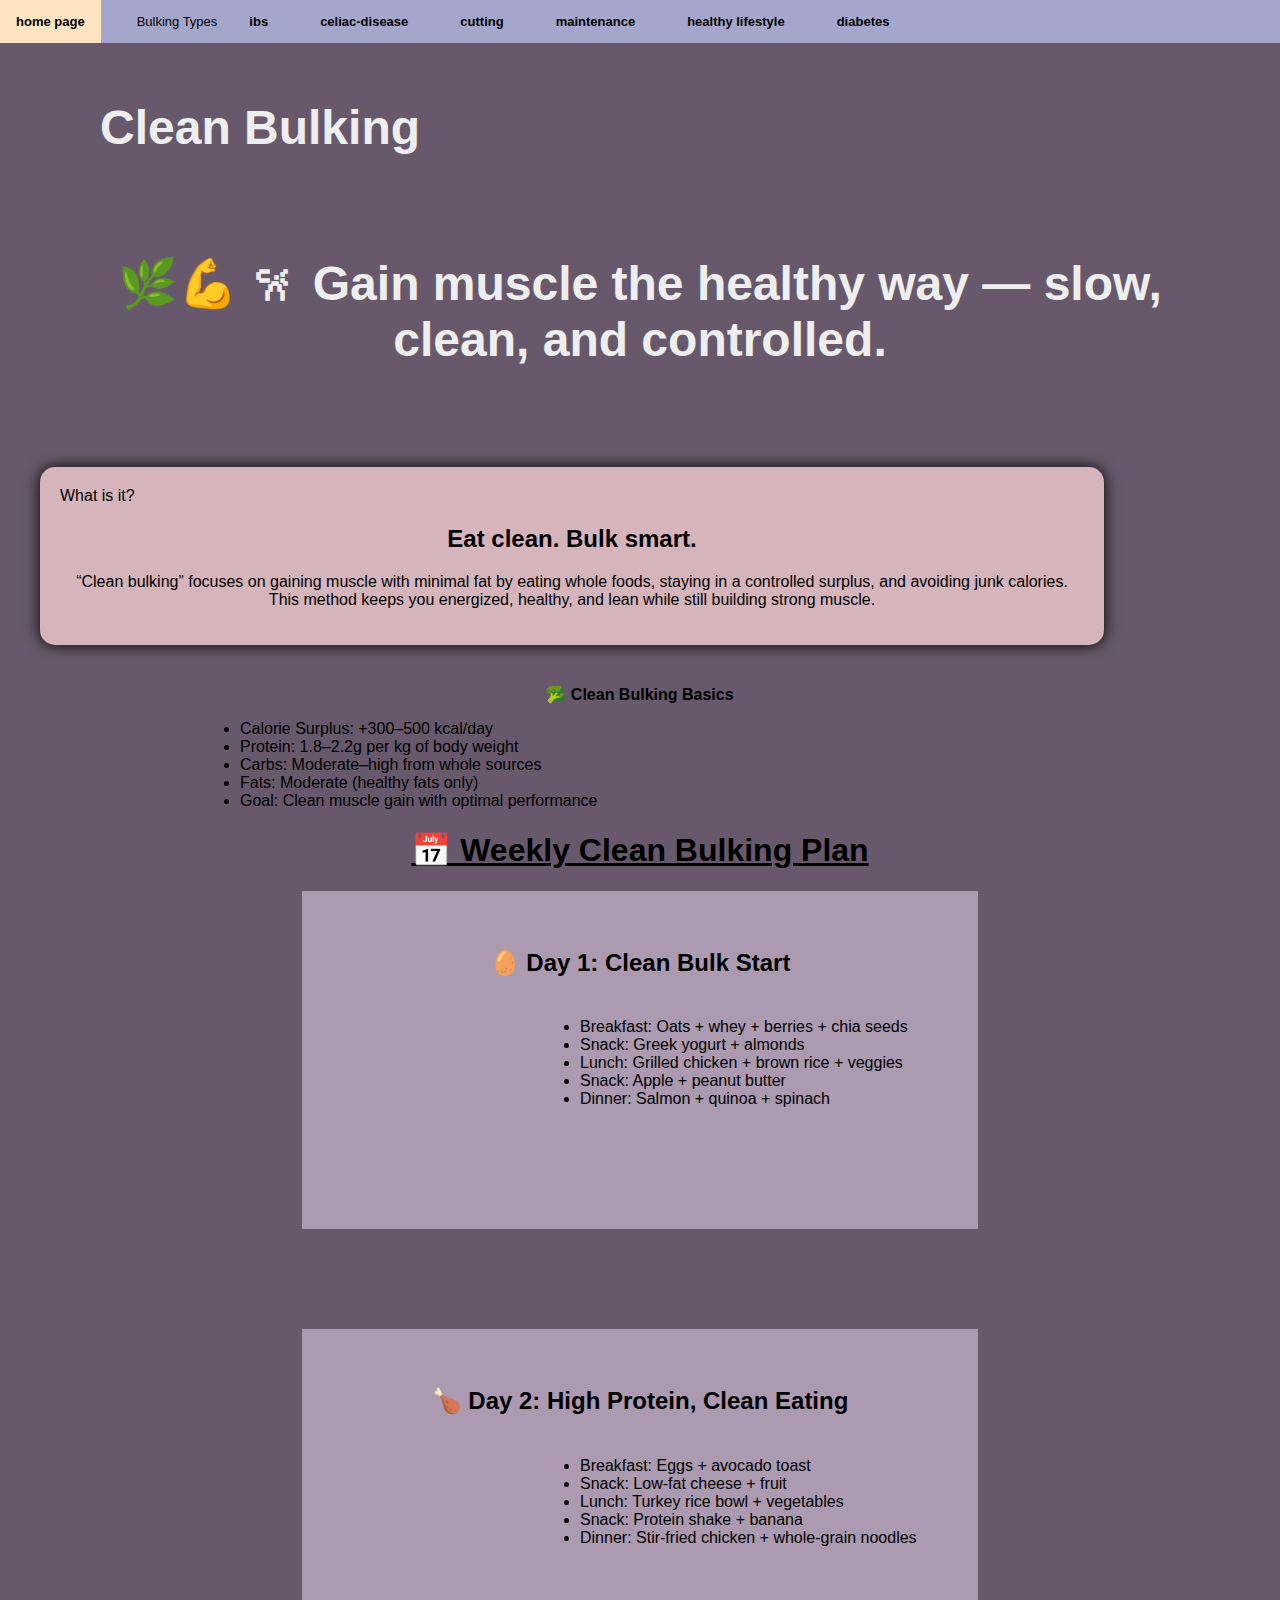
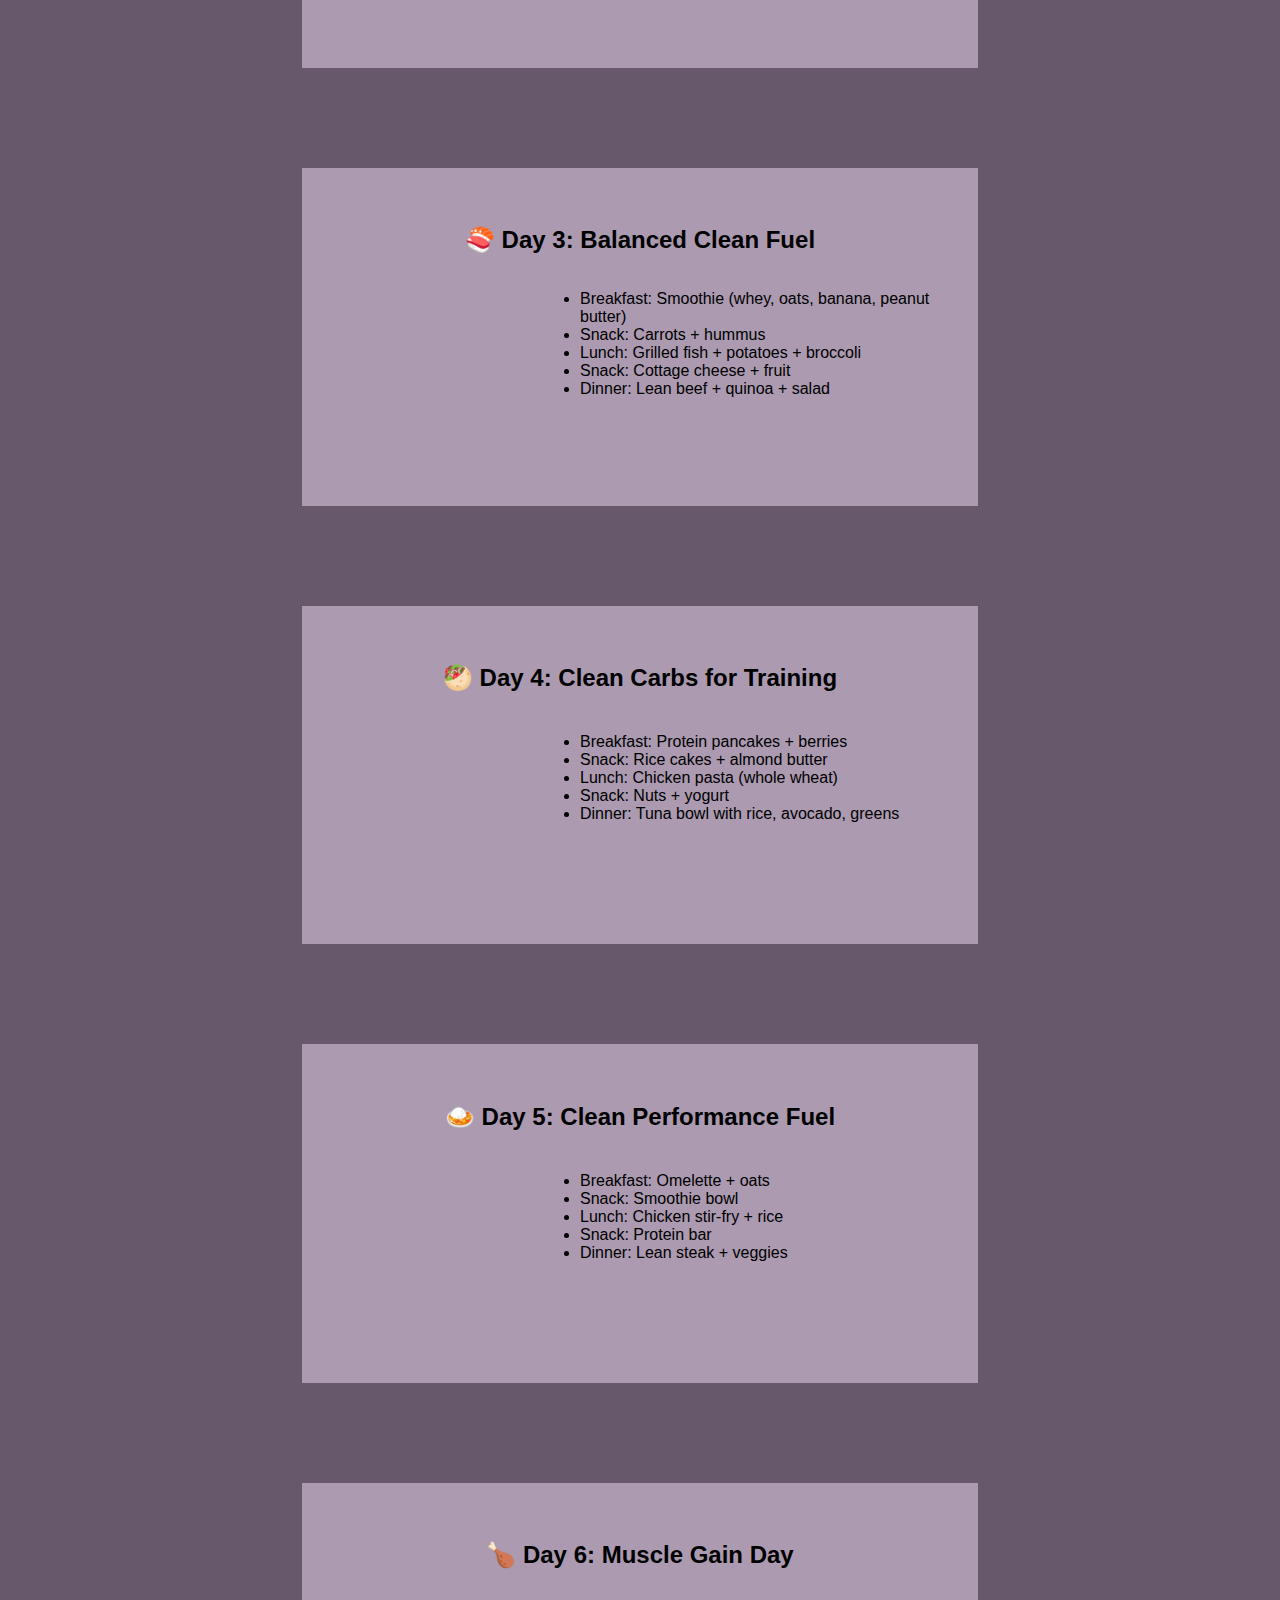
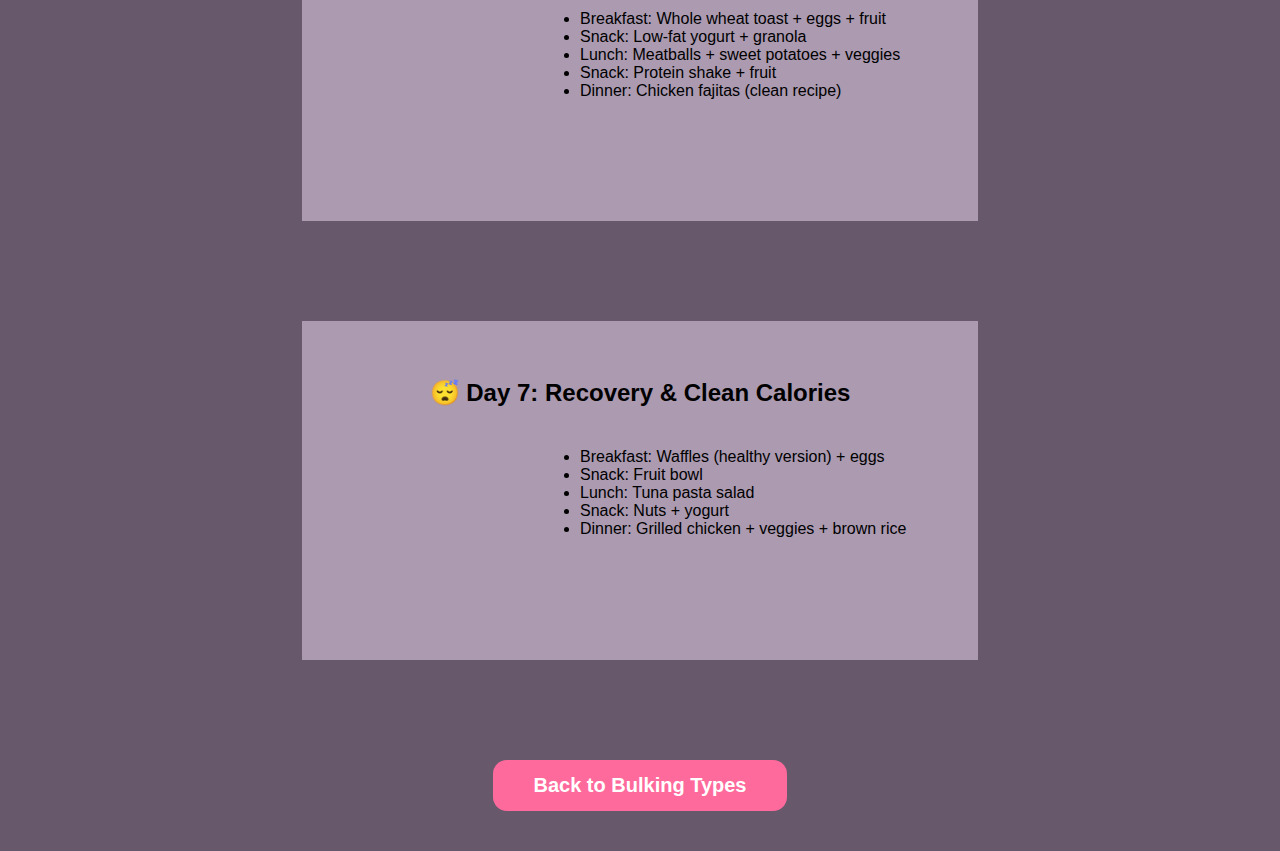
<file: lean-bulking.html>
<!DOCTYPE html>
<html lang="en">

<head>
    <meta charset="UTF-8">
    <meta name="viewport" content="width=device-width, initial-scale=1.0">
    <title>Clean Bulking</title>

    <!-- shared CSS files -->
    <link rel="stylesheet" href="dropdown.css">
    <link rel="stylesheet" href="background.css">
    <link rel="stylesheet" href="dir.css">
    <style>
        .special-btn {
            margin: 40px auto;
            padding: 14px 40px;
            background-color: #FF6A9C;
            border: none;
            border-radius: 14px;
            color: white;
            font-size: 20px;
            font-weight: 600;
            cursor: pointer;
            transition: 0.3s;
            display: block; 
        
        }

        .special-btn:hover {
            background-color: #ff437f;
            transform: scale(1.05);
        }
    </style>
</head>

<body>

    <!-- ✅ Top Navigation (same style as other pages) -->
    <div class="topnav">
        <a href="index.html" class="sp">home page</a>

        <div class="dropdown">
            <button class="dropbtn" onclick="window.location.href='bulking.html'">Bulking Types</button>
            <div class="dropdown-content">
                <a href="clean-bulking.html">clean-bulking</a>
                <a href="dirty-bulking.html">dirty-bulking</a>
                <a href="lean-bulking.html">lean-bulking</a>
            </div>
        </div>

        <a href="ibs.html">ibs</a>
        <a href="celiac.html">celiac-disease</a>
        <a href="cutting.html">cutting</a>
        <a href="maintenance.html">maintenance</a>
        <a href="general.html">healthy lifestyle</a>
        <a href="diabetes.html">diabetes</a>
    </div>

    <!-- ✅ Title Section -->
    <h1 class="title">Clean Bulking</h1>
    <h2 class="subtitle">🌿💪 𐙚 Gain muscle the healthy way — slow, clean, and controlled.</h2>

    <!-- ✅ Hero Section -->
    <section class="hero">
        <div class="left">
            <span class="pill">What is it?</span>
            <h2>Eat clean. Bulk smart.</h2>
            <p class="muted">
                “Clean bulking” focuses on gaining muscle with minimal fat by eating whole foods,
                staying in a controlled surplus, and avoiding junk calories. This method keeps you
                energized, healthy, and lean while still building strong muscle.
            </p>
        </div>
    </section>

    <!-- ✅ Clean Bulking Basics -->
    <div class="tip">
        <p>🥦 Clean Bulking Basics</p>
        <ul>
            <li>Calorie Surplus: +300–500 kcal/day</li>
            <li>Protein: 1.8–2.2g per kg of body weight</li>
            <li>Carbs: Moderate–high from whole sources</li>
            <li>Fats: Moderate (healthy fats only)</li>
            <li>Goal: Clean muscle gain with optimal performance</li>
        </ul>
    </div>

    <!-- ✅ Weekly Clean Bulking Plan -->
    <div class="plan">
        <h1>📅 Weekly Clean Bulking Plan</h1>
    </div>

    <div class="monday">
        <h2>🥚 Day 1: Clean Bulk Start</h2>
        <ul>
            <li>Breakfast: Oats + whey + berries + chia seeds</li>
            <li>Snack: Greek yogurt + almonds</li>
            <li>Lunch: Grilled chicken + brown rice + veggies</li>
            <li>Snack: Apple + peanut butter</li>
            <li>Dinner: Salmon + quinoa + spinach</li>
        </ul>
    </div>

    <div class="tuesday">
        <h2>🍗 Day 2: High Protein, Clean Eating</h2>
        <ul>
            <li>Breakfast: Eggs + avocado toast</li>
            <li>Snack: Low-fat cheese + fruit</li>
            <li>Lunch: Turkey rice bowl + vegetables</li>
            <li>Snack: Protein shake + banana</li>
            <li>Dinner: Stir-fried chicken + whole-grain noodles</li>
        </ul>
    </div>

    <div class="wednesday">
        <h2>🍣 Day 3: Balanced Clean Fuel</h2>
        <ul>
            <li>Breakfast: Smoothie (whey, oats, banana, peanut butter)</li>
            <li>Snack: Carrots + hummus</li>
            <li>Lunch: Grilled fish + potatoes + broccoli</li>
            <li>Snack: Cottage cheese + fruit</li>
            <li>Dinner: Lean beef + quinoa + salad</li>
        </ul>
    </div>

    <div class="thursday">
        <h2>🥙 Day 4: Clean Carbs for Training</h2>
        <ul>
            <li>Breakfast: Protein pancakes + berries</li>
            <li>Snack: Rice cakes + almond butter</li>
            <li>Lunch: Chicken pasta (whole wheat)</li>
            <li>Snack: Nuts + yogurt</li>
            <li>Dinner: Tuna bowl with rice, avocado, greens</li>
        </ul>
    </div>

    <div class="friday">
        <h2>🍛 Day 5: Clean Performance Fuel</h2>
        <ul>
            <li>Breakfast: Omelette + oats</li>
            <li>Snack: Smoothie bowl</li>
            <li>Lunch: Chicken stir-fry + rice</li>
            <li>Snack: Protein bar</li>
            <li>Dinner: Lean steak + veggies</li>
        </ul>
    </div>

    <div class="saturday">
        <h2>🍗 Day 6: Muscle Gain Day</h2>
        <ul>
            <li>Breakfast: Whole wheat toast + eggs + fruit</li>
            <li>Snack: Low-fat yogurt + granola</li>
            <li>Lunch: Meatballs + sweet potatoes + veggies</li>
            <li>Snack: Protein shake + fruit</li>
            <li>Dinner: Chicken fajitas (clean recipe)</li>
        </ul>
    </div>

    <div class="sunday">
        <h2>😴 Day 7: Recovery & Clean Calories</h2>
        <ul>
            <li>Breakfast: Waffles (healthy version) + eggs</li>
            <li>Snack: Fruit bowl</li>
            <li>Lunch: Tuna pasta salad</li>
            <li>Snack: Nuts + yogurt</li>
            <li>Dinner: Grilled chicken + veggies + brown rice</li>
        </ul>
    </div>
    <button class="special-btn" onclick="window.location.href='bulking.html'">Back to Bulking Types</button>

</body>

</html>
</file>
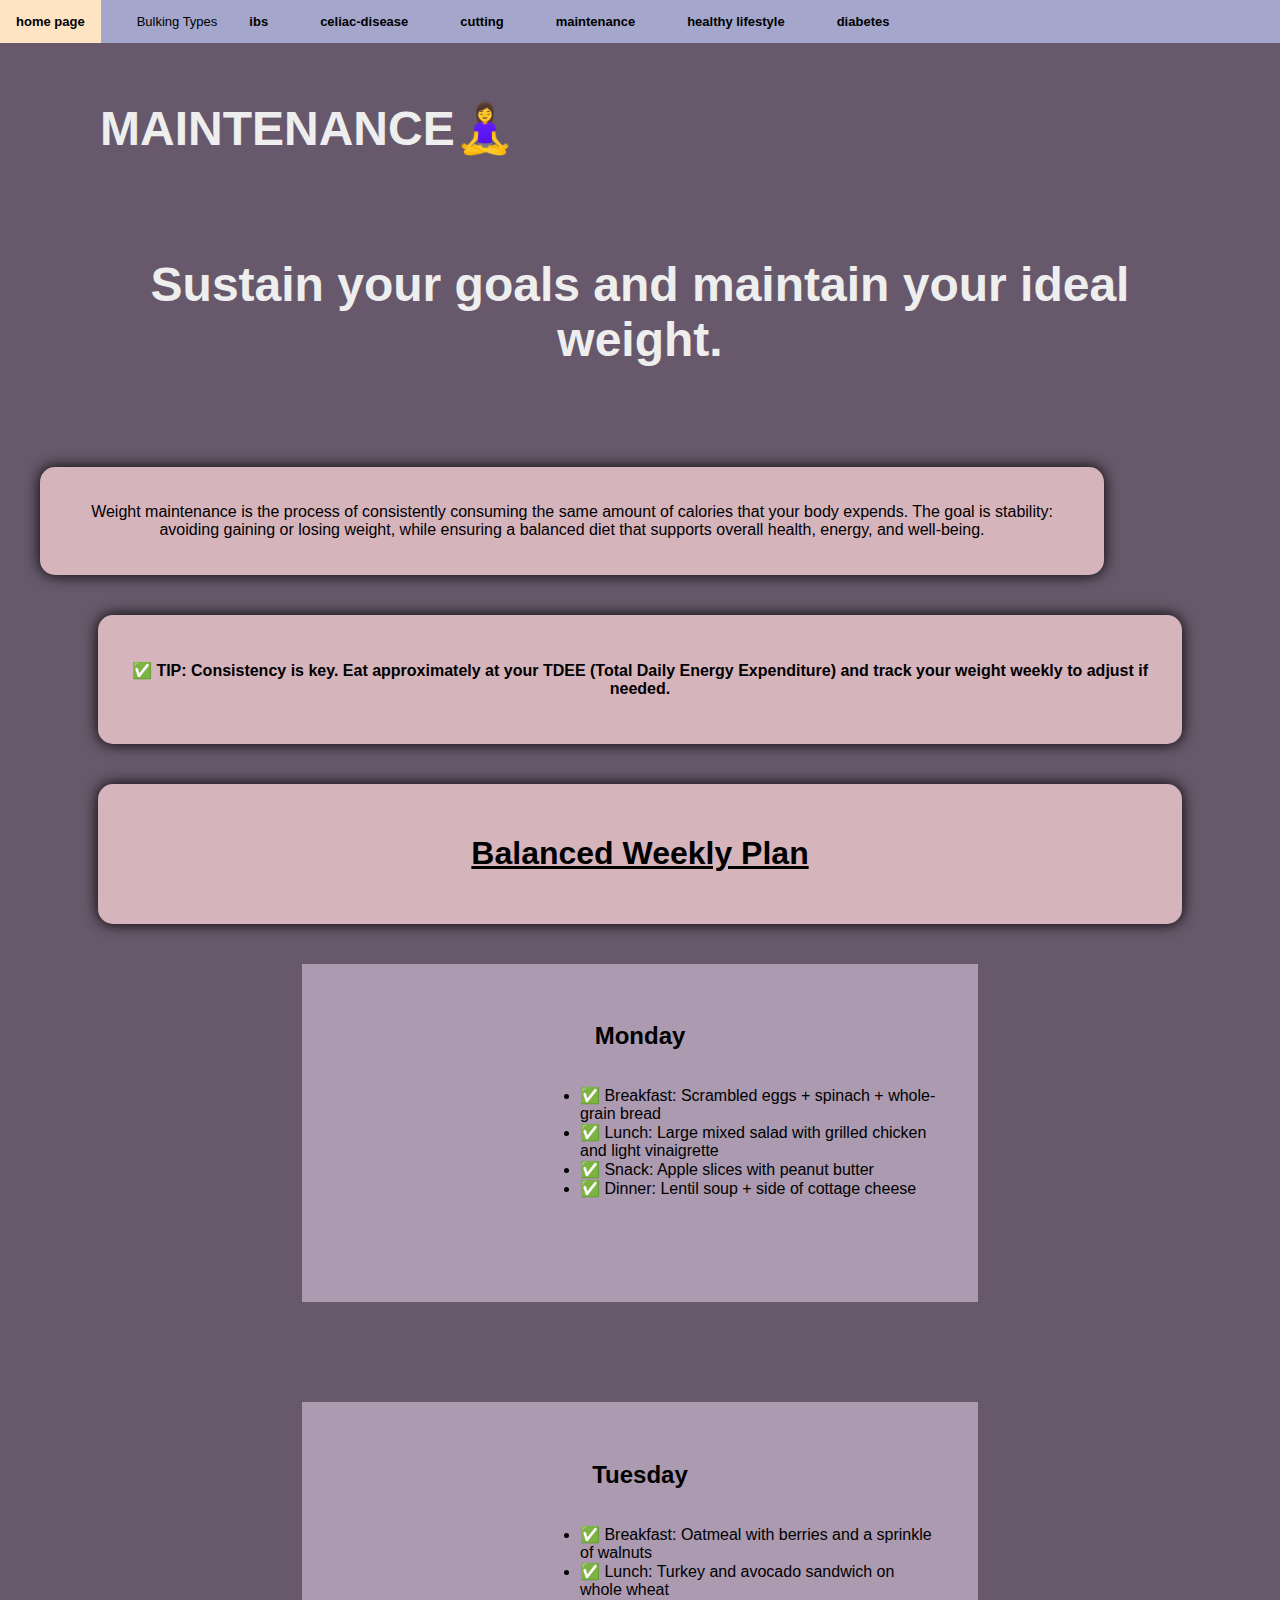
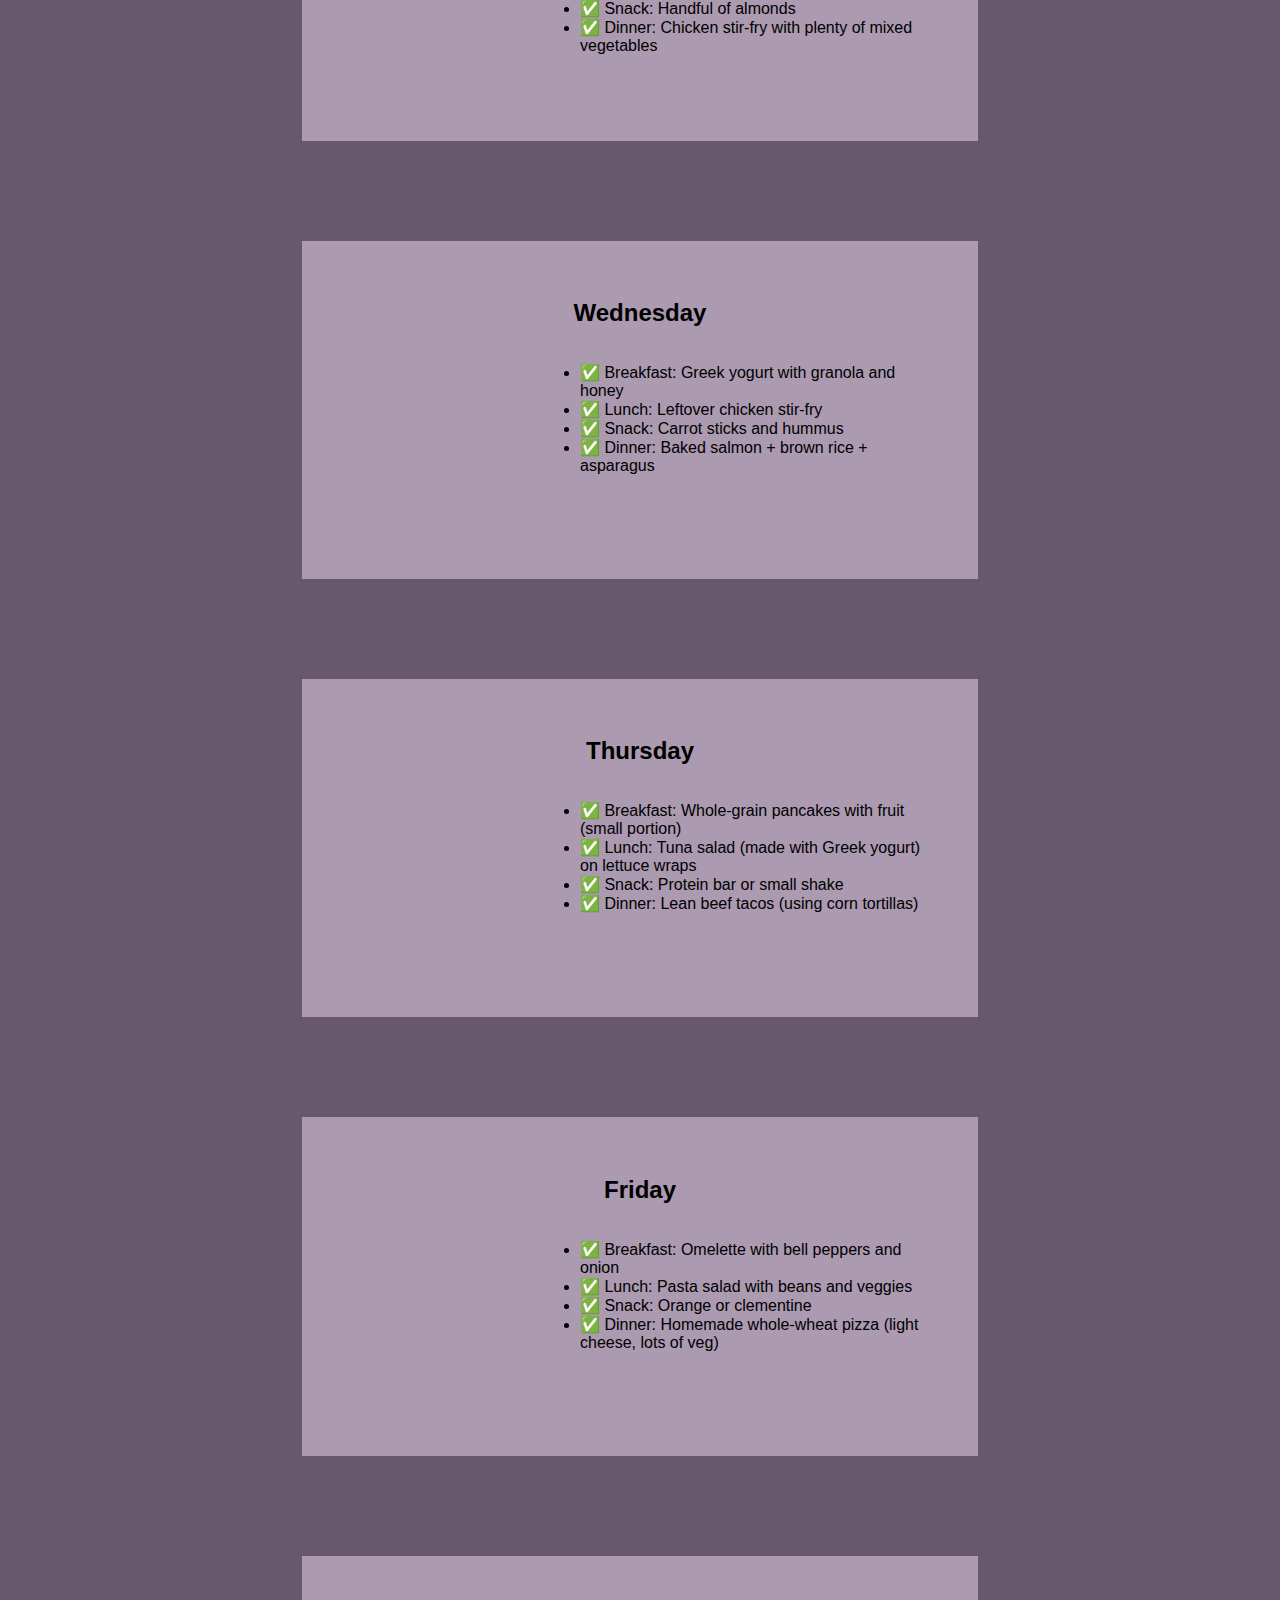
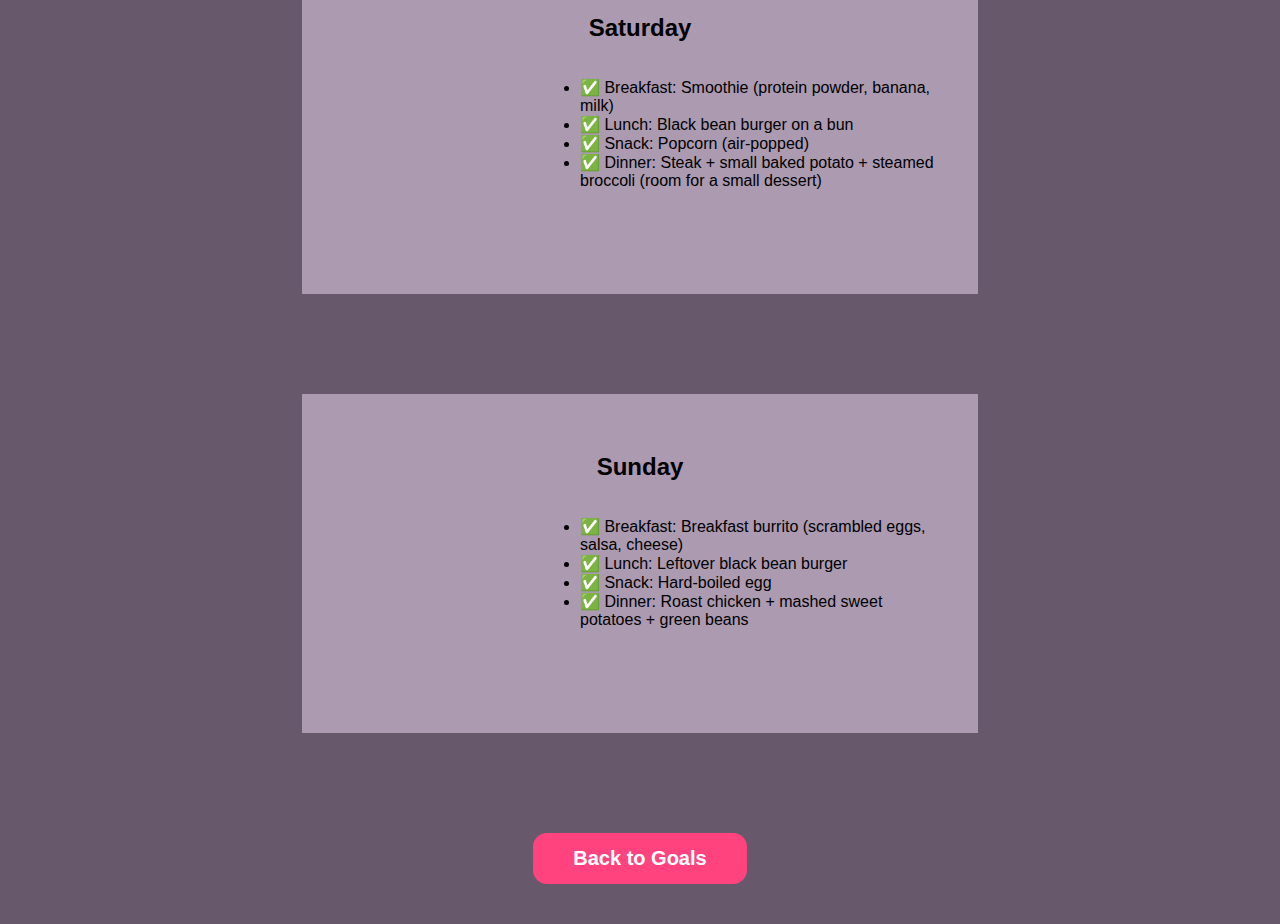
<file: maintenance.html>
<!DOCTYPE html>
<html lang="en">

<head>
    <meta charset="UTF-8">
    <meta name="viewport" content="width=device-width, initial-scale=1.0">
    <title>Weight Maintenance</title>
    <link rel="stylesheet" href="dir.css">
    <link rel="stylesheet" href="dropdown.css">
    <link rel="stylesheet" href="background.css">

    <style>
        .special-btn {
            margin: 40px auto;
            padding: 14px 40px;
            background-color: #ff437f;
            /* Adjusted color for a balanced feel */
            border: none;
            border-radius: 14px;
            color: white;
            font-size: 20px;
            font-weight: 600;
            cursor: pointer;
            transition: 0.3s;
            display: block;
        }

        .special-btn:hover {
            background-color: #ff437f4;
            transform: scale(1.05);
        }
    </style>
</head>

<body>

    <div class="topnav">
        <a href="index.html" class="sp">home page</a>

        <div class="dropdown">
            <button class="dropbtn">Bulking Types</button>
            <div class="dropdown-content">
                <a href="clean-bulking.html">clean-bulking</a>
                <a href="dirty-bulking.html">dirty-bulking</a>
                <a href="lean-bulking.html">lean-bulking</a>
            </div>
        </div>

        <a href="ibs.html">ibs</a>
        <a href="celiac.html">celiac-disease</a>
        <a href="cutting.html">cutting</a>
        <a href="maintenance.html" class="sp">maintenance</a>
        <a href="general.html">healthy lifestyle</a>
        <a href="diabetes.html">diabetes</a>
    </div>

    <h1 class="title">MAINTENANCE🧘‍♀️</h1>
    <h2 class="subtitle">Sustain your goals and maintain your ideal weight.</h2>

    <section class="hero">
        <p>
            Weight maintenance is the process of consistently consuming the same amount of calories that your body
            expends.
            The goal is stability: avoiding gaining or losing weight, while ensuring a balanced diet that supports
            overall health, energy, and well-being.
        </p>
    </section>

    <section class="tip">
        <p>✅ TIP: Consistency is key. Eat approximately at your TDEE (Total Daily Energy Expenditure) and track your
            weight weekly to adjust if needed.</p>
    </section>

    <section class="plan">
        <h1>Balanced Weekly Plan</h1>
    </section>

    <div class="monday">
        <h2>Monday</h2>
        <ul>
            <li>✅ Breakfast: Scrambled eggs + spinach + whole-grain bread</li>
            <li>✅ Lunch: Large mixed salad with grilled chicken and light vinaigrette</li>
            <li>✅ Snack: Apple slices with peanut butter</li>
            <li>✅ Dinner: Lentil soup + side of cottage cheese</li>
        </ul>
    </div>

    <div class="tuesday">
        <h2>Tuesday</h2>
        <ul>
            <li>✅ Breakfast: Oatmeal with berries and a sprinkle of walnuts</li>
            <li>✅ Lunch: Turkey and avocado sandwich on whole wheat</li>
            <li>✅ Snack: Handful of almonds</li>
            <li>✅ Dinner: Chicken stir-fry with plenty of mixed vegetables</li>
        </ul>
    </div>

    <div class="wednesday">
        <h2>Wednesday</h2>
        <ul>
            <li>✅ Breakfast: Greek yogurt with granola and honey</li>
            <li>✅ Lunch: Leftover chicken stir-fry</li>
            <li>✅ Snack: Carrot sticks and hummus</li>
            <li>✅ Dinner: Baked salmon + brown rice + asparagus</li>
        </ul>
    </div>

    <div class="thursday">
        <h2>Thursday</h2>
        <ul>
            <li>✅ Breakfast: Whole-grain pancakes with fruit (small portion)</li>
            <li>✅ Lunch: Tuna salad (made with Greek yogurt) on lettuce wraps</li>
            <li>✅ Snack: Protein bar or small shake</li>
            <li>✅ Dinner: Lean beef tacos (using corn tortillas)</li>
        </ul>
    </div>

    <div class="friday">
        <h2>Friday</h2>
        <ul>
            <li>✅ Breakfast: Omelette with bell peppers and onion</li>
            <li>✅ Lunch: Pasta salad with beans and veggies</li>
            <li>✅ Snack: Orange or clementine</li>
            <li>✅ Dinner: Homemade whole-wheat pizza (light cheese, lots of veg)</li>
        </ul>
    </div>

    <div class="saturday">
        <h2>Saturday</h2>
        <ul>
            <li>✅ Breakfast: Smoothie (protein powder, banana, milk)</li>
            <li>✅ Lunch: Black bean burger on a bun</li>
            <li>✅ Snack: Popcorn (air-popped)</li>
            <li>✅ Dinner: Steak + small baked potato + steamed broccoli (room for a small dessert)</li>
        </ul>
    </div>

    <div class="sunday">
        <h2>Sunday</h2>
        <ul>
            <li>✅ Breakfast: Breakfast burrito (scrambled eggs, salsa, cheese)</li>
            <li>✅ Lunch: Leftover black bean burger</li>
            <li>✅ Snack: Hard-boiled egg</li>
            <li>✅ Dinner: Roast chicken + mashed sweet potatoes + green beans</li>
        </ul>
    </div>

    <button class="special-btn" onclick="window.location.href='index.html'">Back to Goals</button>

</body>

</html>
</file>
<file: dropdown.css>
.dropdown {
            float: left;
            position: relative;
            display: inline-block;
        }

        .dropbtn {
            font-size: 13px;
            border: none;
            outline: none;
            color: rgb(0, 0, 0);
            padding: 14px 16px;
            background-color: rgb(164, 166, 203);
            cursor: pointer;
            border-radius: 0;
            box-shadow: none;
        }

        /* Hidden by default */
        .dropdown-content {
            display: none;
            position: absolute;
            background-color: #f9f9f9;
            min-width: 160px;
            z-index: 1;
            top: 100%;
            /* below the button */
            left: 0;
        }

        /* Links inside dropdown */
        .dropdown-content a {
            color: black;
            padding: 12px 16px;
            text-decoration: none;
            display: block;
        }

        /* Hover effects */
        .dropdown-content a:hover {
            background-color: #ddd;
        }

        /* Show dropdown when hovering over the entire group */
        .dropdown:hover .dropdown-content {
            display: block;
        }

        /* Change button color when hovering over dropdown */
        .dropdown:hover .dropbtn {
            background-color: #927e8c;
        }
</file>
<file: background.css>
body {
            background-color: #67596b;
            font-family: Arial, Helvetica, sans-serif;
            color: rgb(0, 0, 0);
            margin: 0;
            padding: 0;
        }

        header {
            background-color: #67596b;
            color: rgb(50, 4, 15);
            text-align: center;
            padding: 30px;
            font: size 1.5rem;
        }

        section {
            background-color: #D6B4BC;
            border-radius: 15px;
            width: 80%;
            margin: 40px auto;
            padding: 30px;
            box-shadow: 0 0 15px;
        }

        h2 {
            color: rgb(0, 0, 0);
            text-align: center;
            margin-bottom: 20px;
        }

        button {
            background-color: blueviolet;
            color: beige;
            border-radius: 8px;
            padding: auto;

        }

        button:hover {
            background-color: rgb(167, 121, 175);

        }

        header h1 {
            font-size: 2.5rem;
            margin-bottom: 30px;
            padding-top: 25px;
            margin-bottom: 5px;
            text-decoration: underline;
        }

        .topnav {
            background-color: rgb(164, 166, 203);
            position: fixed;
            left: 0;
            top: 0;
            width: 100%;
            overflow: visible;
            z-index: 1000;
        }

        .topnav a {
            float: left;
            color: rgb(0, 0, 0);
            text-decoration: none;
            padding: 14px 16px;
            font-weight: bold;
            font-size: 13px;
            transition: 0.3s;
            margin-right: 20px;
        }

        .topnav a:hover {
            color: white;
            background-color: #67596b;
        }

        .topnav a.sp:hover {
            background-color: bisque;
            color: black;
        }

        p {
            text-align: center;
        }

        .left-text {
            text-align: left;
            margin-left: 215px;

        }

        ul {
            text-align: left;
            margin-left: 200px;
        }
</file>
<file: dir.css>
.title,
.subtitle {
    font-size: 3em;
    color: #eee;
    position: relative;
    animation: moveUp 3s ease-out;
    margin: 100px;
}
@keyframes moveUp {
    from {
        top: 100px;
        opacity: 0;
    }

    to {
        top: 0px;
        opacity: 1;
    }
}
.hero {
    left: 0;
    top: 0;
    animation: moveleft 3s;
    position: relative;
    text-align: left;
    margin: 40px;
    padding: 20px;
    animation: moveUp 4s;
}
.tip p {
  color: rgb(0, 0, 0);
  font-weight: bold;
}
.plan h1{
    text-align: center;
    color: rgb(0, 0, 0);
    text-decoration: underline;
}
.monday,.tuesday,.wednesday,.thursday,.friday,.sunday,.saturday {
    background-color: #ab9ab0;
    width: 600px;
    height: 200px;
    transition: width 2s, height 4s, background-color 3s;
    margin: 0 auto;
    padding: 3%;
    margin-bottom: 100px;
    padding-bottom: 100px;
    display: grid;
}

.monday:hover ,.tuesday:hover,.wednesday:hover,.thursday:hover,.friday:hover,.sunday:hover,.saturday:hover{
    width: 800px;
    height: 200px;
    background-color: #5d213c;
}
.monday li{
    text-align: left;
}
</file>
<file: ibs-style.css>
body {
    background-color: #67596b;
    display: block;
    justify-content: center;
    align-items: center;
    height: 50vh;
    margin: 0;
    text-align: center;
    font-family: Arial, Helvetica, sans-serif;
}

.title,
.subtitle {
    font-size: 3em;
    color: #eee;
    position: relative;
    animation: moveUp 3s ease-out;
    margin: 60px;
}

.topnav {
    background-color: rgb(164, 166, 203);
    position: fixed;
    left: 0;
    top: 0;
    width: 100%;
    z-index: 1000;
    overflow: visible;
}

.topnav a {
    float: left;
    color: rgb(3, 3, 3);
    text-decoration: none;
    padding: 14px 16px;
    font-weight: bold;
    transition: 0.3s;
    font-size: 13px;
    margin-right: 20px;
}

.topnav a:hover {
    color: rgb(0, 0, 0);
    background-color: #67596b;
}

.topnav a.ibs {
    background-color: #67596b;
}

@keyframes moveUp {
    from {
        top: 100px;
        opacity: 0;
    }

    to {
        top: 0px;
        opacity: 1;
    }
}

.subtitle {
    font-size: 2rem;
    text-decoration: underline palevioletred;
}

.avoid {
    left: 0;
    top: 0;
    animation: moveleft 3s;
    position: relative;
    text-align: left;
    margin: 40px;
    padding: 20px;
}

@keyframes moveleft {
    from {
        top: 100px;
        left: 100px;
        opacity: 0;
    }

    to {
        top: 0;
        left: 0;
        opacity: 1;
    }
}

.friendly {
    position: relative;
    right: 0;
    top: 0;
    animation: moveright 3s;
    margin: 40px;
    padding: 20px;
    display: inline-block;
}

@keyframes moveright {
    from {
        top: 100px;
        right: 100px;
        opacity: 0;
    }

    to {
        top: 0px;
        right: 0px;
        opacity: 1;
    }
}

.container {
    display: flex;
}

.tip {
    position: relative;
    animation: moveUp 4s ease-out;
    margin: 60px;
    padding: 1px;
    display: inline-block;
    font-size: 1.5rem;
}

.plan {
    background-color: #ab9ab0;
    width: 200px;
    height: 150px;
    transition: width 2s, height 4s, background-color 3s;
    margin: 0 auto;
    padding: 1px;
    margin-bottom: 40px;
}

.plan:hover {
    width: 400px;
    height: 100px;
    background-color: #5d213c;
}

.monday {
    background-color: #ab9ab0;
    width: 300px;
    height: 200px;
    transition: width 2s, height 4s, background-color 3s;
    margin: 0 auto;
    padding: 3%;
    margin-bottom: 40px;
    padding-bottom: 100px;
}

.monday:hover {
    width: 800px;
    height: 200px;
    background-color: #5d213c;
}

.tuesday {
    background-color: #ab9ab0;
    width: 300px;
    height: 200px;
    transition: width 2s, height 4s, background-color 3s;
    margin: 0 auto;
    padding: 3%;
    margin-bottom: 40px;
    padding-bottom: 100px;
}

.tuesday:hover {
    width: 800px;
    height: 200px;
    background-color: #5d213c;
}

.wednesday {
    background-color: #ab9ab0;
    width: 300px;
    height: 200px;
    transition: width 2s, height 4s, background-color 3s;
    margin: 0 auto;
    padding: 3%;
    margin-bottom: 40px;
    padding-bottom: 100px;
}

.wednesday:hover {
    width: 800px;
    height: 200px;
    background-color: #5d213c;
}

.thursday {
    background-color: #ab9ab0;
    width: 300px;
    height: 200px;
    transition: width 2s, height 4s, background-color 3s;
    margin: 0 auto;
    padding: 3%;
    margin-bottom: 40px;
    padding-bottom: 100px;
}

.thursday:hover {
    width: 800px;
    height: 200px;
    background-color: #5d213c;
}

.friday {
    background-color: #ab9ab0;
    width: 300px;
    height: 200px;
    transition: width 2s, height 4s, background-color 3s;
    margin: 0 auto;
    padding: 3%;
    margin-bottom: 40px;
    padding-bottom: 100px;
}

.friday:hover {
    width: 800px;
    height: 200px;
    background-color: #5d213c;
}

.saturday {
    background-color: #ab9ab0;
    width: 300px;
    height: 200px;
    transition: width 2s, height 4s, background-color 3s;
    margin: 0 auto;
    padding: 3%;
    margin-bottom: 40px;
    padding-bottom: 100px;
}

.saturday:hover {
    width: 800px;
    height: 200px;
    background-color: #5d213c;
}

.sunday {
    background-color: #ab9ab0;
    width: 300px;
    height: 200px;
    transition: width 2s, height 4s, background-color 3s;
    margin: 0 auto;
    padding: 3%;
    margin-bottom: 100px;
    padding-bottom: 100px;
}

.sunday:hover {
    width: 800px;
    height: 200px;
    background-color: #5d213c;
}
</file>
